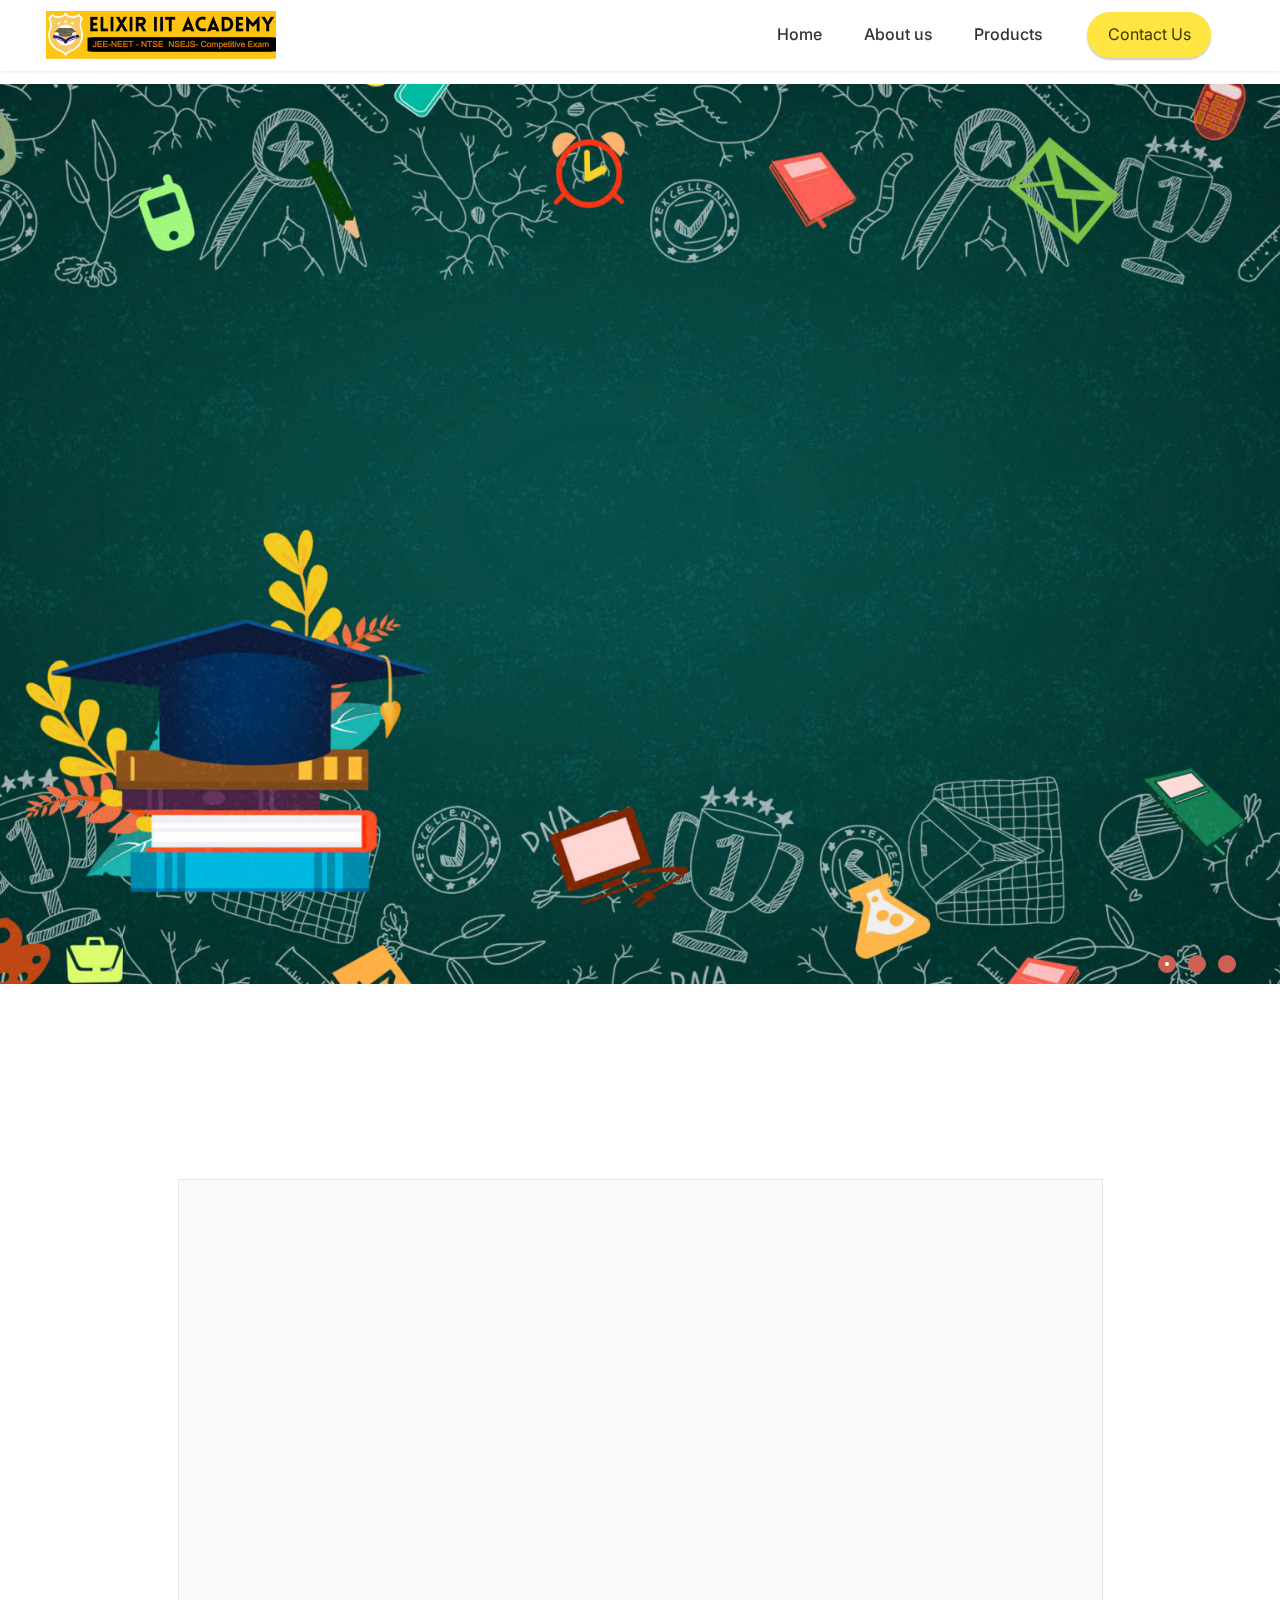
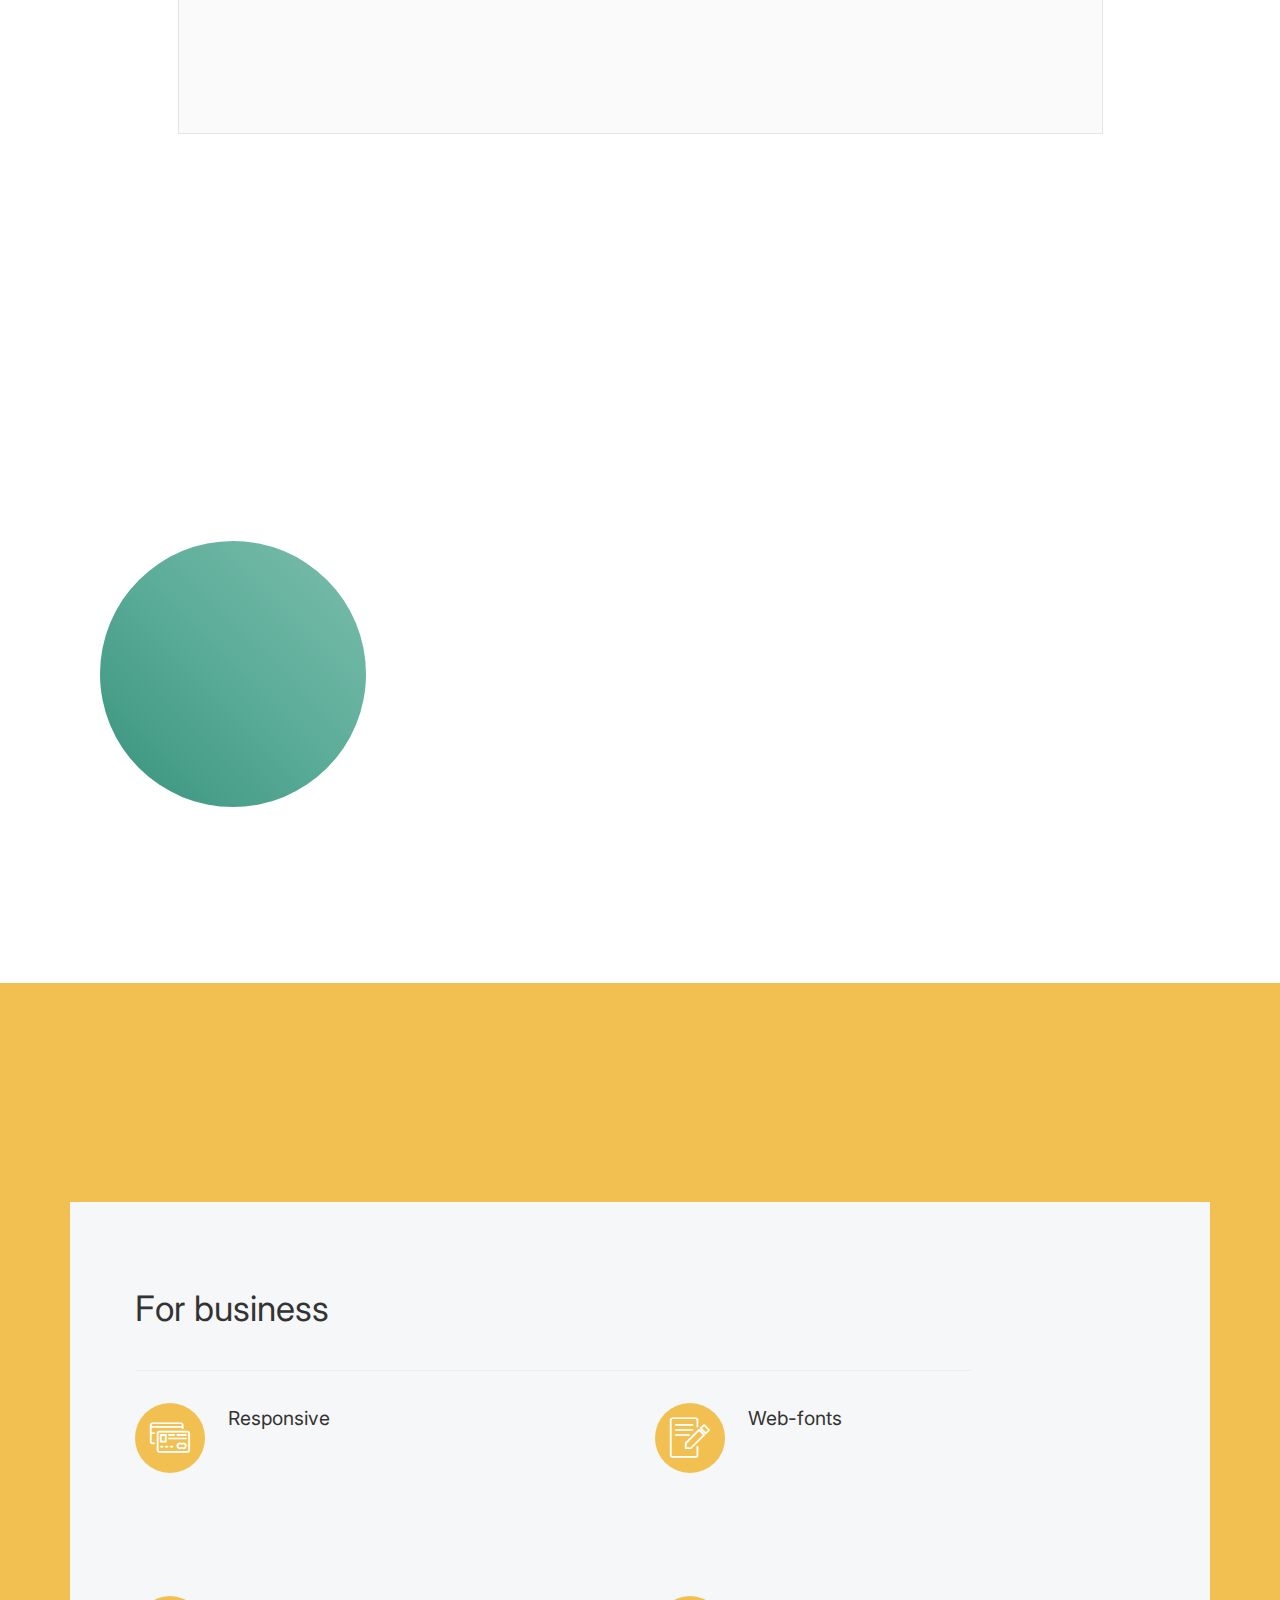
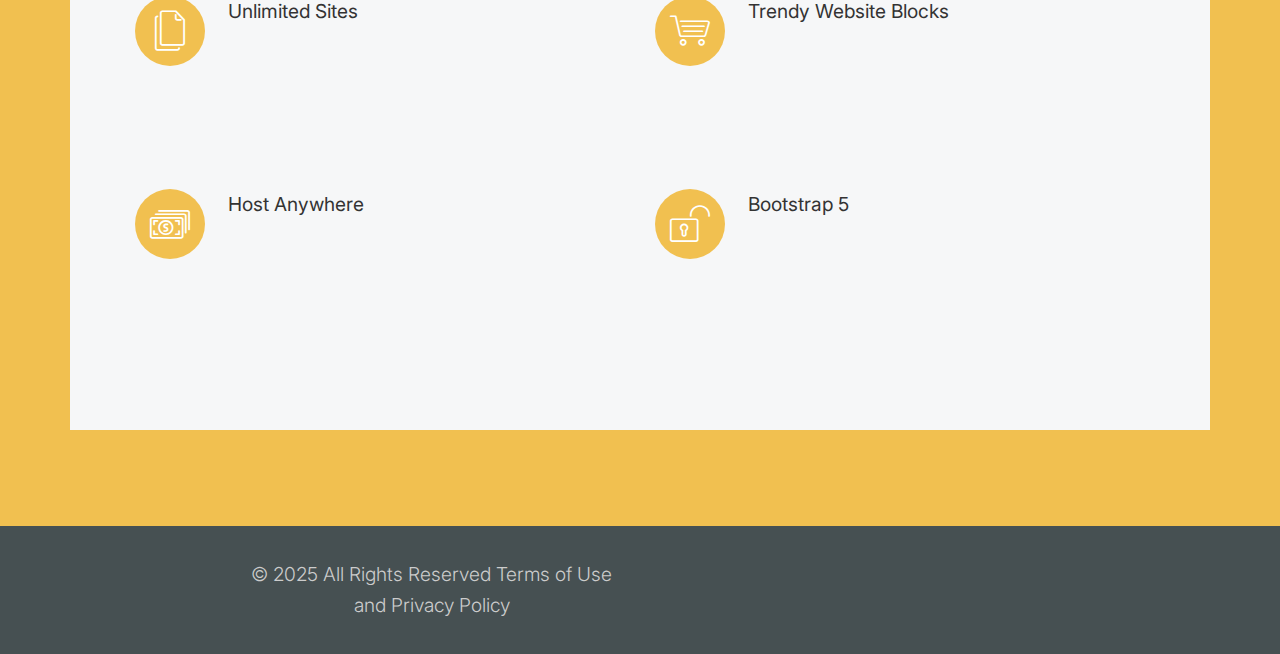
<file: index.html>
<!DOCTYPE html>
<html  >
<head>
  
  <meta charset="UTF-8">
  <meta http-equiv="X-UA-Compatible" content="IE=edge">
  
  <meta name="viewport" content="width=device-width, initial-scale=1, minimum-scale=1">
  <link rel="shortcut icon" href="assets/images/onlinelogomaker-111321-2354-4106-2000-transparent-450x94.png" type="image/x-icon">
  <meta name="description" content="">
  
  
  <title>Home</title>
  <link rel="stylesheet" href="assets/web/assets/mobirise-icons/mobirise-icons.css">
  <link rel="stylesheet" href="assets/tether/tether.min.css">
  <link rel="stylesheet" href="assets/bootstrap/css/bootstrap.min.css">
  <link rel="stylesheet" href="assets/bootstrap/css/bootstrap-grid.min.css">
  <link rel="stylesheet" href="assets/bootstrap/css/bootstrap-reboot.min.css">
  <link rel="stylesheet" href="assets/animatecss/animate.min.css">
  <link rel="stylesheet" href="assets/dropdown/css/style.css">
  <link rel="stylesheet" href="assets/formstyler/jquery.formstyler.css">
  <link rel="stylesheet" href="assets/formstyler/jquery.formstyler.theme.css">
  <link rel="stylesheet" href="assets/datepicker/jquery.datetimepicker.min.css">
  <link rel="stylesheet" href="assets/socicon/css/styles.css">
  <link rel="stylesheet" href="assets/theme/css/style.css">
  <link rel="stylesheet" href="assets/wowslider-init/style.css">
  <link rel="stylesheet" href="assets/recaptcha.css">
  <link rel="preload" href="https://fonts.googleapis.com/css?family=Inter:100,200,300,400,500,600,700,800,900&display=swap" as="style" onload="this.onload=null;this.rel='stylesheet'">
  <noscript><link rel="stylesheet" href="https://fonts.googleapis.com/css?family=Inter:100,200,300,400,500,600,700,800,900&display=swap"></noscript>
  <link rel="preload" as="style" href="assets/mobirise/css/mbr-additional.css"><link rel="stylesheet" href="assets/mobirise/css/mbr-additional.css" type="text/css">
  
  
  
  
<link rel="stylesheet" href="assets/wowslider-init/boundary/style.css">
</head>
<body>
  
  <section data-bs-version="5.1" class="menu menu2 cid-sMaMlLzcsB" once="menu" id="menu2-y">
    
    <nav class="navbar navbar-dropdown navbar-fixed-top navbar-expand-lg">
        <div class="container-fluid">
            <div class="navbar-brand">
                <span class="navbar-logo">
                    <a href="index.html#top">
                        <img src="assets/images/onlinelogomaker-111321-2354-4106-2000-transparent-450x94.png" alt="" style="height: 3rem;">
                    </a>
                </span>
                
            </div>
            <button class="navbar-toggler" type="button" data-toggle="collapse" data-bs-toggle="collapse" data-target="#navbarSupportedContent" data-bs-target="#navbarSupportedContent" aria-controls="navbarNavAltMarkup" aria-expanded="false" aria-label="Toggle navigation">
                <div class="hamburger">
                    <span></span>
                    <span></span>
                    <span></span>
                    <span></span>
                </div>
            </button>
            <div class="collapse navbar-collapse" id="navbarSupportedContent">
                <ul class="navbar-nav nav-dropdown" data-app-modern-menu="true"><li class="nav-item"><a class="nav-link link text-black text-primary display-4" href="index.html">Home</a></li><li class="nav-item"><a class="nav-link link text-black text-primary display-4" href="index.html">
                            About us</a></li>
                    <li class="nav-item"><a class="nav-link link text-black text-primary display-4" href="index.html">Products</a></li></ul>
                
                <div class="navbar-buttons mbr-section-btn"><a class="btn btn-primary display-4" href="index.html">Contact Us</a></div>
            </div>
        </div>
    </nav>
</section>

<section class="mbr-wowslider-container mbr-section mbr-section__container carousel slide mbr-wowslider-container--boundary mbr-section-nopadding" data-ride="carousel" data-keyboard="false" data-wrap="true" data-interval="false" id="wowslider-13" data-rv-view="2" style="background-color: rgb(255, 255, 255);">
    <div class="mbr-wowslider">
        <div class="ws_images">
            <ul>
                <li>
                    
                    <img src="assets/images/pngtreehand-drawn-school-supplies-graduation-1219921-1600x1080.jpg" alt="title 1" title="title 1"> text 1
                </li><li>
                    
                    <img src="assets/images/mbr-7-1600x1080.jpg" alt="Welcome to Elixir IIT Acdemy" title="Welcome to Elixir IIT Acdemy"> text 2
                </li><li>
                    
                    <img src="assets/images/mbr-1-1600x1080.jpg" alt="title 3" title="title 3"> text 3
                </li>
            </ul>
        </div>
        <div class="ws_bullets">
            <div>
                <a href="#" title="">
                    <span><img alt="slide1" src="assets/images/pngtreehand-drawn-school-supplies-graduation-1219921-85x48.png"></span>
                </a><a href="#" title="">
                    <span><img alt="slide1" src="assets/images/mbr-5-85x48.png"></span>
                </a><a href="#" title="">
                    <span><img alt="slide1" src="assets/images/mbr-1-85x48.png"></span>
                </a>
            </div>
        </div>
        <div class="ws_shadow"></div>
        <div class="mbr-wowslider-options">
            <div class="params" data-anim-type="blinds" data-theme="boundary" data-autoplay="true" data-paddingtop="1" data-paddingbottom="0" data-fullscreen="true" data-showbullets="true" data-timeout="2" data-duration="2" data-height="1080" data-width="1600" data-responsive="3" data-showcaptions="true" data-captionseffect="slide" data-hidecontrols="true"></div>
        </div>
</div></section>

<section class="form1 directm4_form1 cid-sPVMARnIG6" id="form1-18">

	

	

	<div class="container">
		<h3 class="mbr-section-title mbr-fonts-style align-center display-2">
			Send your suggestions
		</h3>
		
		
		
		<div class="row justify-content-center mt-5">
			
			<div class="col-lg-10 mbr-form form" data-form-type="formoid">
				<form action="https://mobirise.eu/" method="POST" class="mbr-form form-with-styler mx-auto" data-form-title="Form Name"><input type="hidden" name="email" data-form-email="true" value="XUx/Iv+uzOf4Vr/V3v5caBLJ0nGAR2r/p4DjWzv4tuI5r4+P2uvHk0QJPSG/1NvwL/cs4X6WWW+HIB2oI3IBrpxOHTTbUg34EK6/tfLiU58fUmuk8OR9dVHu0sE/IuSH.GzlkfYUMtyd6TMDMHjMNmBykFJu48Fpdrr/64gt/V8XOAL0T7orJrVi0zcJuoaMVK3pTf32Y+QRx7/MeKlaaXcxwrQJtqDmBc87UHN/WjfdvZrPe4Bkbs4MGT1Kh1zXj">
					<div class="row justify-content-center">
						<div class="col-md-8">
							<p class="mbr-text mbr-fonts-style align-center mb-4 display-4">
								Lorem ipsum dolor sit amet, consectetur adipisicing elit. Laborum, veniam?
							</p>
							<div class="form-row">
								<div hidden="hidden" data-form-alert="" class="alert alert-success col-12">Thanks for
									filling
									out the form!</div>
								<div hidden="hidden" data-form-alert-danger="" class="alert alert-danger col-12">
									Oops...! some
									problem!</div>
							</div>
							<div class="dragArea form-row">
								<div class="col-lg-12 form-group" data-for="name">
									<input type="text" name="name" placeholder="Name*" data-form-field="name" class="form-control display-4" value="" id="name-form1-18">
								</div>
								<div class="col-lg-12 form-group" data-for="email">
									<input type="email" name="email" placeholder="Email*" data-form-field="email" class="form-control display-4" value="" id="email-form1-18">
								</div>
								<div data-for="phone" class="col-lg-12 form-group">
									<input type="tel" name="phone" placeholder="Phone" data-form-field="phone" class="form-control display-4" pattern="*" value="" id="phone-form1-18">
								</div>
								<div class="col-12 form-group" data-for="textarea">
									<textarea name="textarea" placeholder="Message" data-form-field="textarea" class="form-control display-4" id="textarea-form1-18"></textarea>
								</div>
								<div class="col-auto mbr-section-btn align-center">
									<button type="submit" class="btn btn-md btn-primary display-4">Send Message</button>
								</div>
							</div>
						</div>
					</div>
				</form>
			</div>
		</div>
	</div>
</section>

<section class="features11 directm4_features11 cid-sOI6fefYAE" id="features11-14">

	

	

	<div class="align-center container">
		<h1 class="mbr-section-title mbr-fonts-style mbr-black align-center mb-5 display-2">Features</h1>
		<div class="row">
			<div class="col-12 col-lg-6">
				<div class="img-wrap mb-5">
					<img src="assets/images/mbr-495x330.jpg" alt="">
					<div class="round-block">
						<div class="wrapper">
							<p class="mbr-text mbr-fonts-style mbr-black align-left display-5">
								For<br> <strong>500000</strong><br> users</p>
						</div>
					</div>
				</div>

			</div>
			<div class="col-12 col-lg-6">

				<h2 class="mbr-section-subtitle mbr-fonts-style mb-3 mbr-black align-left display-7">
					Our advantages
				</h2>
				
				<ul class="list mbr-fonts-style text-left display-4">
					<li>Bootstrap 4 has been noted as one of the most reliable and proven frameworks and Mobirise has
						been equipped to develop websites using this framework.</li>
					<li>Google has a highly exhaustive list of fonts compiled into its web font platform and Mobirise
						makes it easy for you to use them on your website easily and freely.</li>
					<li>Mobirise gives you the freedom to develop as many websites as you like given the fact that it is
						a desktop app.</li>
				</ul>
				<div class="buttons-wrap d-flex align-left align-self-center">
					<div class="mbr-section-btn">
						<a class="btn btn-md btn-primary display-4" href="#">Get
							free Trial</a>
					</div>
				</div>
			</div>
		</div>
	</div>
</section>

<section class="features7 directm4_features7 cid-sOI7ZL9K4p" id="features7-16">
	<!-- Block parameters controls (Blue "Gear" panel) -->
	

	

	<div class="container">
		<div class="row">
			<div class="title col-12 mb-5">
				<h4 class="mbr-section-title mbr-fonts-style align-center display-2">
					Our <strong>Courses</strong></h4>
				
				
				
			</div>
			<div class="cards-wrap row">
				<div class="col-12 col-lg-10 mb-4">
					<h6 class="features-title mbr-fonts-style display-5">
						For business
					</h6>
				</div>
				<div class="card col-12 col-md-6">
					<div class="card-img">
						<span href="#" class="mbri-credit-card mbr-iconfont"></span>
					</div>
					<div class="card-wrapper">
						<div class="top-line">
							<h6 class="card-title mbr-fonts-style display-7">
								Responsive
							</h6>
						</div>
						<div class="bottom-line">
							<p class="mbr-text mbr-fonts-style display-4">
								Lorem ipsum dolor sit amet, consectetur adipisicing elit. Illo error voluptatibus
								possimus
								nobis quos minima pariatur aperiam, sunt commodi incidunt nam iusto ipsa distinctio
								ipsam!
							</p>
						</div>
					</div>
				</div>
				<div class="card col-12 col-md-6">
					<div class="card-img">
						<span href="#" class="mbri-edit mbr-iconfont"></span>
					</div>
					<div class="card-wrapper">
						<div class="top-line">
							<h6 class="card-title mbr-fonts-style display-7">
								Web-fonts
							</h6>
						</div>
						<div class="bottom-line">
							<p class="mbr-text mbr-fonts-style display-4">
								Lorem ipsum dolor sit amet, consectetur adipisicing elit. Illo error voluptatibus
								possimus
								nobis quos minima pariatur aperiam, sunt commodi incidunt nam iusto ipsa distinctio
								ipsam!
							</p>
						</div>
					</div>
				</div>
				<div class="card col-12 col-md-6">
					<div class="card-img">
						<span href="#" class="mbri-pages mbr-iconfont"></span>
					</div>
					<div class="card-wrapper">
						<div class="top-line">
							<h6 class="card-title mbr-fonts-style display-7">
								Unlimited Sites
							</h6>
						</div>
						<div class="bottom-line">
							<p class="mbr-text mbr-fonts-style display-4">
								Lorem ipsum dolor sit amet, consectetur adipisicing elit. Illo error voluptatibus
								possimus
								nobis quos minima pariatur aperiam, sunt commodi incidunt nam iusto ipsa distinctio
								ipsam!
							</p>
						</div>
					</div>
				</div>
				<div class="card col-12 col-md-6">
					<div class="card-img">
						<span href="#" class="mbri-shopping-cart mbr-iconfont"></span>
					</div>
					<div class="card-wrapper">
						<div class="top-line">
							<h6 class="card-title mbr-fonts-style display-7">
								Trendy Website Blocks
							</h6>
						</div>
						<div class="bottom-line">
							<p class="mbr-text mbr-fonts-style display-4">
								Lorem ipsum dolor sit amet, consectetur adipisicing elit. Illo error voluptatibus
								possimus
								nobis quos minima pariatur aperiam, sunt commodi incidunt nam iusto ipsa distinctio
								ipsam!
							</p>
						</div>
					</div>
				</div>
				<div class="card col-12 col-md-6">
					<div class="card-img">
						<span href="#" class="mbri-cash mbr-iconfont"></span>
					</div>
					<div class="card-wrapper">
						<div class="top-line">
							<h6 class="card-title mbr-fonts-style display-7">
								Host Anywhere
							</h6>
						</div>
						<div class="bottom-line">
							<p class="mbr-text mbr-fonts-style display-4">
								Lorem ipsum dolor sit amet, consectetur adipisicing elit. Illo error voluptatibus
								possimus
								nobis quos minima pariatur aperiam, sunt commodi incidunt nam iusto ipsa distinctio
								ipsam!
							</p>
						</div>
					</div>
				</div>
				<div class="card col-12 col-md-6">
					<div class="card-img">
						<span href="#" class="mbri-unlock mbr-iconfont"></span>
					</div>
					<div class="card-wrapper">
						<div class="top-line">
							<h6 class="card-title mbr-fonts-style display-7">
								Bootstrap 5
							</h6>
						</div>
						<div class="bottom-line">
							<p class="mbr-text mbr-fonts-style display-4">
								Lorem ipsum dolor sit amet, consectetur adipisicing elit. Illo error voluptatibus
								possimus
								nobis quos minima pariatur aperiam, sunt commodi incidunt nam iusto ipsa distinctio
								ipsam!
							</p>
						</div>
					</div>
				</div>
				
				
				
				
				
				
			</div>

		</div>
	</div>
</section>

<section class="cid-sMaGALbDbw" id="footer2-o">

    

    

    <div class="container-fluid">
        <div class="row align-center justify-content-center align-items-center">
            
            <div class="col-sm-12 col-lg-4 mbr-text mbr-fonts-style mbr-light display-7">
                © 2025 All Rights Reserved Terms of Use and Privacy Policy
            </div>
            <div class="social-media col-sm-12 col-lg-4">
                <ul>
                    <li>
                      <a class="icon-transition" href="#">
                        <span class="mbr-iconfont socicon-facebook socicon"></span>
                      </a>
                    </li>
                    <li>
                      <a class="icon-transition" href="#">
                        <span class="mbr-iconfont socicon-twitter socicon"></span>
                      </a>
                    </li>
                    <li>
                      <a class="icon-transition" href="#">
                        <span class="mbr-iconfont socicon-linkedin socicon"></span>
                      </a>
                    </li>
                    <li>
                      <a class="icon-transition" href="#">
                        <span class="mbr-iconfont socicon-youtube socicon"></span>
                      </a>
                    </li>
                    <li>
                      <a class="icon-transition" href="#">
                        <span class="mbr-iconfont socicon-rss socicon" style=""></span>
                      </a>
                    </li>
                </ul>
            </div>
        </div>
    </div>
</section>


<script src="assets/web/assets/jquery/jquery.min.js"></script>
  <script src="assets/popper/popper.min.js"></script>
  <script src="assets/tether/tether.min.js"></script>
  <script src="assets/bootstrap/js/bootstrap.min.js"></script>
  <script src="assets/smoothscroll/smooth-scroll.js"></script>
  <script src="assets/viewportchecker/jquery.viewportchecker.js"></script>
  <script src="assets/dropdown/js/nav-dropdown.js"></script>
  <script src="assets/dropdown/js/navbar-dropdown.js"></script>
  <script src="assets/touchswipe/jquery.touch-swipe.min.js"></script>
  <script src="assets/wowslider-plugin/wowslider.js"></script>
  <script src="assets/formstyler/jquery.formstyler.js"></script>
  <script src="assets/formstyler/jquery.formstyler.min.js"></script>
  <script src="assets/datepicker/jquery.datetimepicker.full.js"></script>
  <script src="assets/theme/js/script.js"></script>
  <script src="assets/wowslider-init/script.js"></script>
  <script src="assets/formoid.min.js"></script>
  
  
  
 <div id="scrollToTop" class="scrollToTop mbr-arrow-up"><a style="text-align: center;"><i class="mbr-arrow-up-icon mbr-arrow-up-icon-cm cm-icon cm-icon-smallarrow-up"></i></a></div>
    <input name="animation" type="hidden">
  <script async src="assets/wowslider-effect/blinds/script.js"></script>
</body>
</html>
</file>
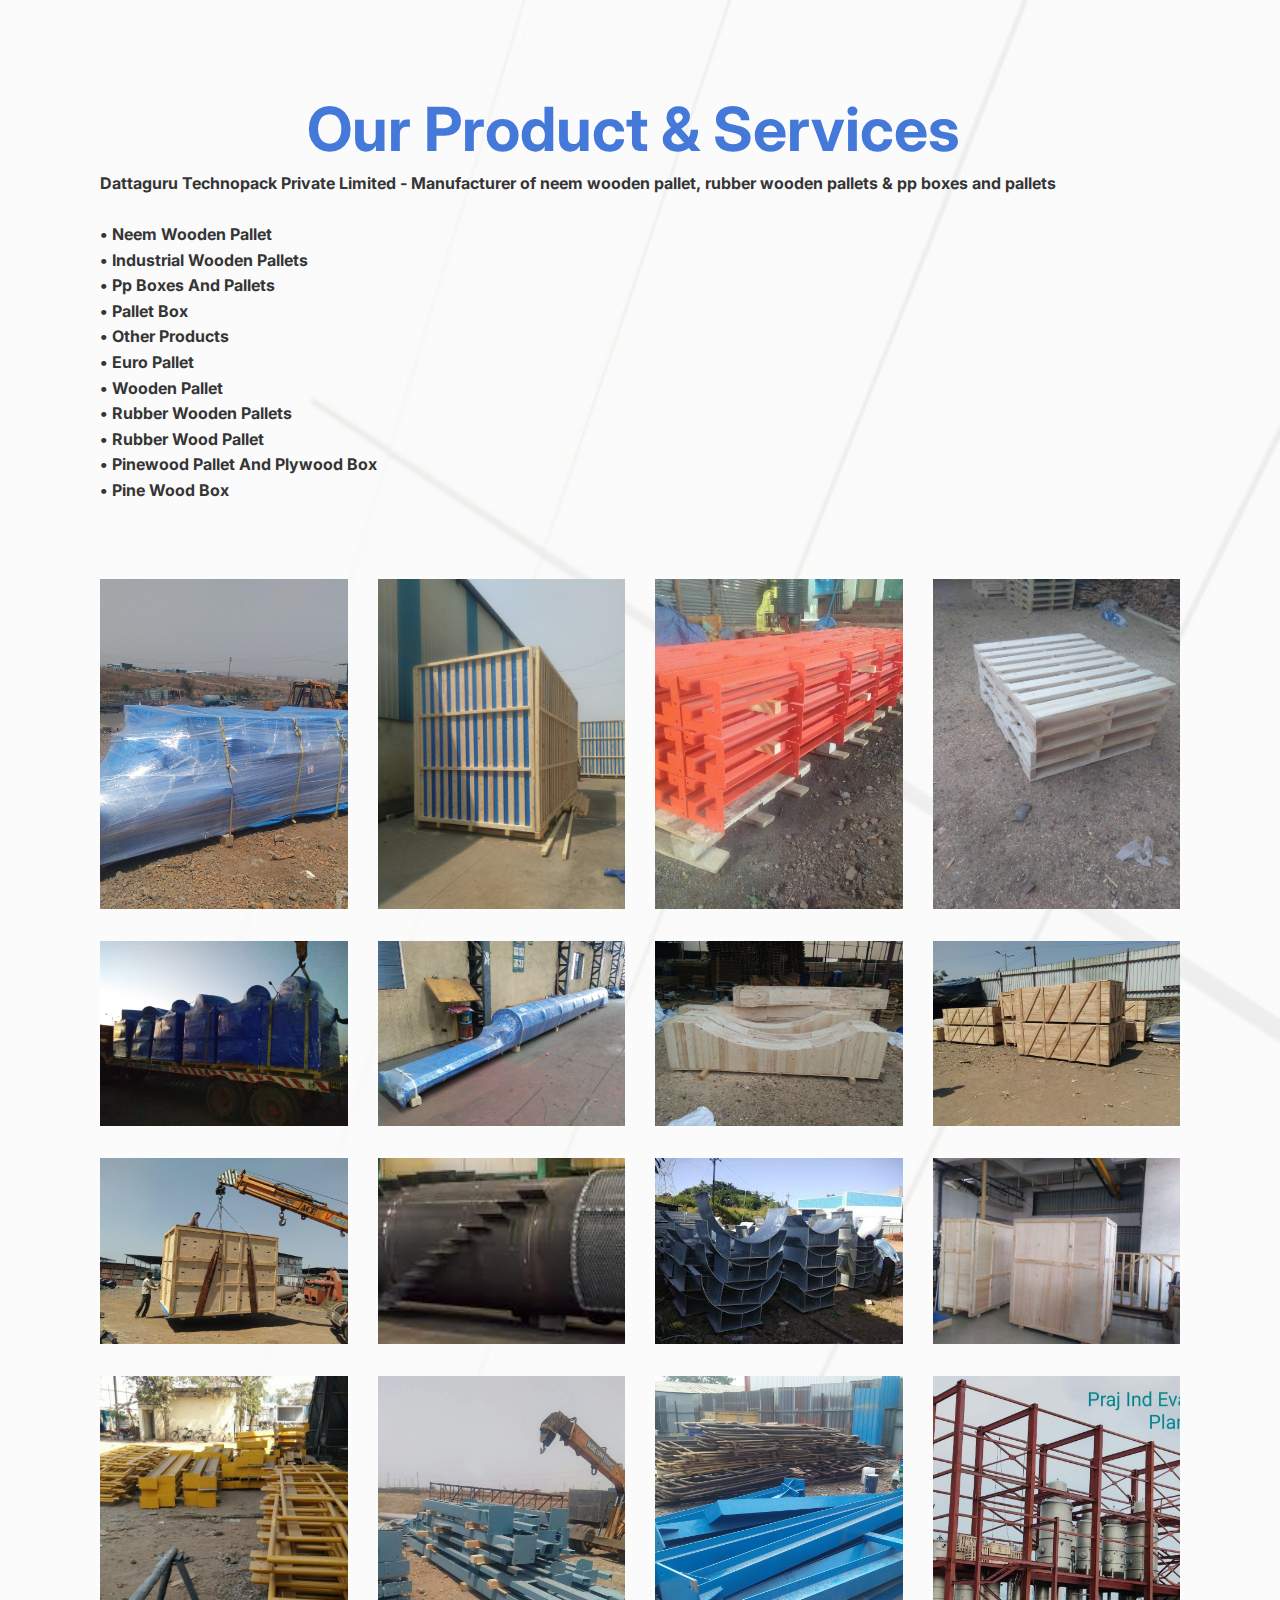
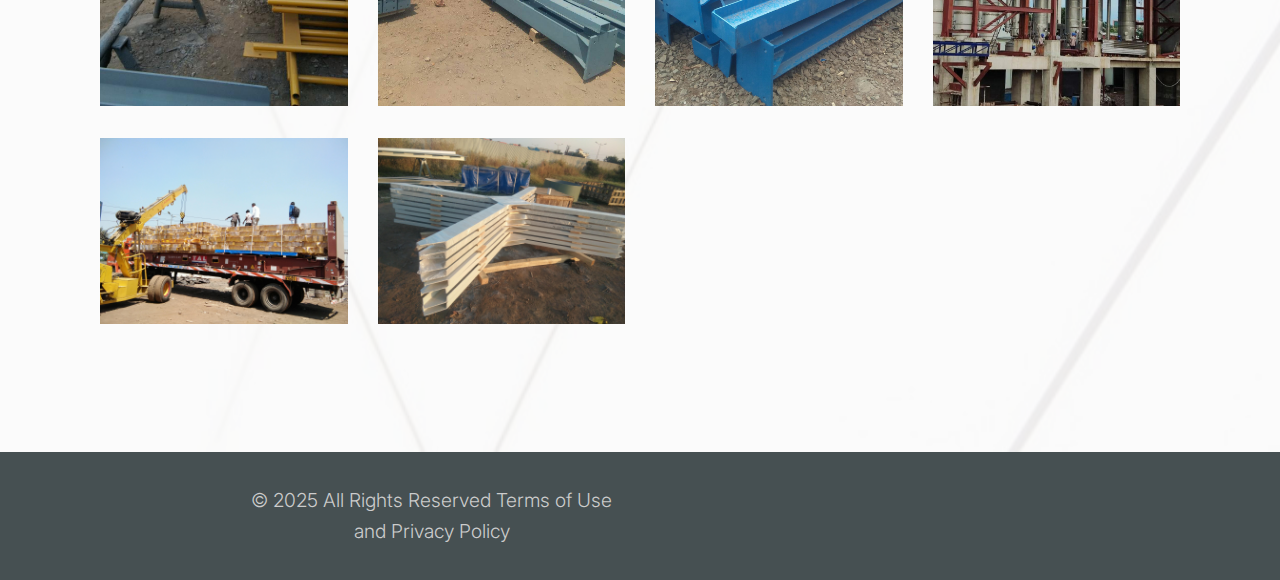
<file: page1.html>
<!DOCTYPE html>
<html  >
<head>
  
  <meta charset="UTF-8">
  <meta http-equiv="X-UA-Compatible" content="IE=edge">
  
  <meta name="viewport" content="width=device-width, initial-scale=1, minimum-scale=1">
  <link rel="shortcut icon" href="assets/images/onlinelogomaker-111321-2354-4106-2000-transparent-450x94.png" type="image/x-icon">
  <meta name="description" content="">
  
  
  <title>Products</title>
  <link rel="stylesheet" href="assets/web/assets/mobirise-icons2/mobirise2.css">
  <link rel="stylesheet" href="assets/tether/tether.min.css">
  <link rel="stylesheet" href="assets/bootstrap/css/bootstrap.min.css">
  <link rel="stylesheet" href="assets/bootstrap/css/bootstrap-grid.min.css">
  <link rel="stylesheet" href="assets/bootstrap/css/bootstrap-reboot.min.css">
  <link rel="stylesheet" href="assets/animatecss/animate.min.css">
  <link rel="stylesheet" href="assets/socicon/css/styles.css">
  <link rel="stylesheet" href="assets/theme/css/style.css">
  <link rel="preload" href="https://fonts.googleapis.com/css?family=Inter:100,200,300,400,500,600,700,800,900&display=swap" as="style" onload="this.onload=null;this.rel='stylesheet'">
  <noscript><link rel="stylesheet" href="https://fonts.googleapis.com/css?family=Inter:100,200,300,400,500,600,700,800,900&display=swap"></noscript>
  <link rel="preload" as="style" href="assets/mobirise/css/mbr-additional.css"><link rel="stylesheet" href="assets/mobirise/css/mbr-additional.css" type="text/css">
  
  
  
  

</head>
<body>
  
  <section data-bs-version="5.1" class="gallery5 mbr-gallery cid-sILewWT2Lz" id="gallery5-b">
    

    <div class="mbr-overlay" style="opacity: 0.8; background-color: rgb(250, 250, 250);">
    </div>

    <div class="container">
        <div class="mbr-section-head">
            <h3 class="mbr-section-title mbr-fonts-style align-center m-0 display-2"><strong>Our Product &amp; Services&nbsp;</strong></h3>
            <h4 class="mbr-section-subtitle mbr-fonts-style align-center mb-0 mt-2 display-4"><strong>Dattaguru Technopack Private Limited - Manufacturer of neem wooden pallet, rubber wooden pallets &amp; pp boxes and pallets<br></strong><br>
<div><strong>•	Neem Wooden Pallet
</strong></div><div><strong>•	Industrial Wooden Pallets
</strong></div><div><strong>•	Pp Boxes And Pallets
</strong></div><div><strong>•	Pallet Box
</strong></div><div><strong>•	Other Products
</strong></div><div><strong>•	Euro Pallet
</strong></div><div><strong>•	Wooden Pallet
</strong></div><div><strong>•	Rubber Wooden Pallets
</strong></div><div><strong>•	Rubber Wood Pallet
</strong></div><div><strong>•	Pinewood Pallet And Plywood Box
</strong></div><div><strong>•	Pine Wood Box
</strong></div><div><strong><br></strong></div><div><br></div></h4>
        </div>
        <div class="row mbr-gallery mt-4">
            <div class="col-12 col-md-6 col-lg-3 item gallery-image">
                <div class="item-wrapper" data-toggle="modal" data-bs-toggle="modal" data-target="#sPVNhtafNI-modal" data-bs-target="#sPVNhtafNI-modal">
                    <img class="w-100" src="assets/images/img61.jpg" alt="" data-slide-to="0" data-bs-slide-to="0" data-target="#lb-sPVNhtafNI" data-bs-target="#lb-sPVNhtafNI">
                    <div class="icon-wrapper">
                        <span class="mobi-mbri mobi-mbri-search mbr-iconfont mbr-iconfont-btn"></span>
                    </div>
                </div>
                
            </div>
            <div class="col-12 col-md-6 col-lg-3 item gallery-image">
                <div class="item-wrapper" data-toggle="modal" data-bs-toggle="modal" data-target="#sPVNhtafNI-modal" data-bs-target="#sPVNhtafNI-modal">
                    <img class="w-100" src="assets/images/2.jpg" alt="" data-slide-to="1" data-bs-slide-to="1" data-target="#lb-sPVNhtafNI" data-bs-target="#lb-sPVNhtafNI">
                    <div class="icon-wrapper">
                        <span class="mobi-mbri mobi-mbri-search mbr-iconfont mbr-iconfont-btn"></span>
                    </div>
                </div>
                
            </div>
            <div class="col-12 col-md-6 col-lg-3 item gallery-image">
                <div class="item-wrapper" data-toggle="modal" data-bs-toggle="modal" data-target="#sPVNhtafNI-modal" data-bs-target="#sPVNhtafNI-modal">
                    <img class="w-100" src="assets/images/3.jpg" alt="" data-slide-to="2" data-bs-slide-to="2" data-target="#lb-sPVNhtafNI" data-bs-target="#lb-sPVNhtafNI">
                    <div class="icon-wrapper">
                        <span class="mobi-mbri mobi-mbri-search mbr-iconfont mbr-iconfont-btn"></span>
                    </div>
                </div>
                
            </div>
            <div class="col-12 col-md-6 col-lg-3 item gallery-image">
                <div class="item-wrapper" data-toggle="modal" data-bs-toggle="modal" data-target="#sPVNhtafNI-modal" data-bs-target="#sPVNhtafNI-modal">
                    <img class="w-100" src="assets/images/4.jpg" alt="" data-slide-to="3" data-bs-slide-to="3" data-target="#lb-sPVNhtafNI" data-bs-target="#lb-sPVNhtafNI">
                    <div class="icon-wrapper">
                        <span class="mobi-mbri mobi-mbri-search mbr-iconfont mbr-iconfont-btn"></span>
                    </div>
                </div>
                
            </div><div class="col-12 col-md-6 col-lg-3 item gallery-image">
                <div class="item-wrapper" data-toggle="modal" data-bs-toggle="modal" data-target="#sPVNhtafNI-modal" data-bs-target="#sPVNhtafNI-modal">
                    <img class="w-100" src="assets/images/img77.jpg" alt="" data-slide-to="4" data-bs-slide-to="4" data-target="#lb-sPVNhtafNI" data-bs-target="#lb-sPVNhtafNI">
                    <div class="icon-wrapper">
                        <span class="mobi-mbri mobi-mbri-search mbr-iconfont mbr-iconfont-btn"></span>
                    </div>
                </div>
                
            </div><div class="col-12 col-md-6 col-lg-3 item gallery-image">
                <div class="item-wrapper" data-toggle="modal" data-bs-toggle="modal" data-target="#sPVNhtafNI-modal" data-bs-target="#sPVNhtafNI-modal">
                    <img class="w-100" src="assets/images/img81.jpg" alt="" data-slide-to="5" data-bs-slide-to="5" data-target="#lb-sPVNhtafNI" data-bs-target="#lb-sPVNhtafNI">
                    <div class="icon-wrapper">
                        <span class="mobi-mbri mobi-mbri-search mbr-iconfont mbr-iconfont-btn"></span>
                    </div>
                </div>
                
            </div><div class="col-12 col-md-6 col-lg-3 item gallery-image">
                <div class="item-wrapper" data-toggle="modal" data-bs-toggle="modal" data-target="#sPVNhtafNI-modal" data-bs-target="#sPVNhtafNI-modal">
                    <img class="w-100" src="assets/images/7.jpg" alt="" data-slide-to="6" data-bs-slide-to="6" data-target="#lb-sPVNhtafNI" data-bs-target="#lb-sPVNhtafNI">
                    <div class="icon-wrapper">
                        <span class="mobi-mbri mobi-mbri-search mbr-iconfont mbr-iconfont-btn"></span>
                    </div>
                </div>
                
            </div><div class="col-12 col-md-6 col-lg-3 item gallery-image">
                <div class="item-wrapper" data-toggle="modal" data-bs-toggle="modal" data-target="#sPVNhtafNI-modal" data-bs-target="#sPVNhtafNI-modal">
                    <img class="w-100" src="assets/images/8.jpg" alt="" data-slide-to="7" data-bs-slide-to="7" data-target="#lb-sPVNhtafNI" data-bs-target="#lb-sPVNhtafNI">
                    <div class="icon-wrapper">
                        <span class="mobi-mbri mobi-mbri-search mbr-iconfont mbr-iconfont-btn"></span>
                    </div>
                </div>
                
            </div><div class="col-12 col-md-6 col-lg-3 item gallery-image">
                <div class="item-wrapper" data-toggle="modal" data-bs-toggle="modal" data-target="#sPVNhtafNI-modal" data-bs-target="#sPVNhtafNI-modal">
                    <img class="w-100" src="assets/images/img93.jpg" alt="" data-slide-to="8" data-bs-slide-to="8" data-target="#lb-sPVNhtafNI" data-bs-target="#lb-sPVNhtafNI">
                    <div class="icon-wrapper">
                        <span class="mobi-mbri mobi-mbri-search mbr-iconfont mbr-iconfont-btn"></span>
                    </div>
                </div>
                
            </div><div class="col-12 col-md-6 col-lg-3 item gallery-image">
                <div class="item-wrapper" data-toggle="modal" data-bs-toggle="modal" data-target="#sPVNhtafNI-modal" data-bs-target="#sPVNhtafNI-modal">
                    <img class="w-100" src="assets/images/10.jpg" alt="" data-slide-to="9" data-bs-slide-to="9" data-target="#lb-sPVNhtafNI" data-bs-target="#lb-sPVNhtafNI">
                    <div class="icon-wrapper">
                        <span class="mobi-mbri mobi-mbri-search mbr-iconfont mbr-iconfont-btn"></span>
                    </div>
                </div>
                
            </div><div class="col-12 col-md-6 col-lg-3 item gallery-image">
                <div class="item-wrapper" data-toggle="modal" data-bs-toggle="modal" data-target="#sPVNhtafNI-modal" data-bs-target="#sPVNhtafNI-modal">
                    <img class="w-100" src="assets/images/11.jpg" alt="" data-slide-to="10" data-bs-slide-to="10" data-target="#lb-sPVNhtafNI" data-bs-target="#lb-sPVNhtafNI">
                    <div class="icon-wrapper">
                        <span class="mobi-mbri mobi-mbri-search mbr-iconfont mbr-iconfont-btn"></span>
                    </div>
                </div>
                
            </div><div class="col-12 col-md-6 col-lg-3 item gallery-image">
                <div class="item-wrapper" data-toggle="modal" data-bs-toggle="modal" data-target="#sPVNhtafNI-modal" data-bs-target="#sPVNhtafNI-modal">
                    <img class="w-100" src="assets/images/img105.jpg" alt="" data-slide-to="11" data-bs-slide-to="11" data-target="#lb-sPVNhtafNI" data-bs-target="#lb-sPVNhtafNI">
                    <div class="icon-wrapper">
                        <span class="mobi-mbri mobi-mbri-search mbr-iconfont mbr-iconfont-btn"></span>
                    </div>
                </div>
                
            </div><div class="col-12 col-md-6 col-lg-3 item gallery-image">
                <div class="item-wrapper" data-toggle="modal" data-bs-toggle="modal" data-target="#sPVNhtafNI-modal" data-bs-target="#sPVNhtafNI-modal">
                    <img class="w-100" src="assets/images/13.jpg" alt="" data-slide-to="12" data-bs-slide-to="12" data-target="#lb-sPVNhtafNI" data-bs-target="#lb-sPVNhtafNI">
                    <div class="icon-wrapper">
                        <span class="mobi-mbri mobi-mbri-search mbr-iconfont mbr-iconfont-btn"></span>
                    </div>
                </div>
                
            </div><div class="col-12 col-md-6 col-lg-3 item gallery-image">
                <div class="item-wrapper" data-toggle="modal" data-bs-toggle="modal" data-target="#sPVNhtafNI-modal" data-bs-target="#sPVNhtafNI-modal">
                    <img class="w-100" src="assets/images/14.jpg" alt="" data-slide-to="13" data-bs-slide-to="13" data-target="#lb-sPVNhtafNI" data-bs-target="#lb-sPVNhtafNI">
                    <div class="icon-wrapper">
                        <span class="mobi-mbri mobi-mbri-search mbr-iconfont mbr-iconfont-btn"></span>
                    </div>
                </div>
                
            </div><div class="col-12 col-md-6 col-lg-3 item gallery-image">
                <div class="item-wrapper" data-toggle="modal" data-bs-toggle="modal" data-target="#sPVNhtafNI-modal" data-bs-target="#sPVNhtafNI-modal">
                    <img class="w-100" src="assets/images/img127.jpg" alt="" data-slide-to="14" data-bs-slide-to="14" data-target="#lb-sPVNhtafNI" data-bs-target="#lb-sPVNhtafNI">
                    <div class="icon-wrapper">
                        <span class="mobi-mbri mobi-mbri-search mbr-iconfont mbr-iconfont-btn"></span>
                    </div>
                </div>
                
            </div><div class="col-12 col-md-6 col-lg-3 item gallery-image">
                <div class="item-wrapper" data-toggle="modal" data-bs-toggle="modal" data-target="#sPVNhtafNI-modal" data-bs-target="#sPVNhtafNI-modal">
                    <img class="w-100" src="assets/images/16.jpg" alt="" data-slide-to="15" data-bs-slide-to="15" data-target="#lb-sPVNhtafNI" data-bs-target="#lb-sPVNhtafNI">
                    <div class="icon-wrapper">
                        <span class="mobi-mbri mobi-mbri-search mbr-iconfont mbr-iconfont-btn"></span>
                    </div>
                </div>
                
            </div><div class="col-12 col-md-6 col-lg-3 item gallery-image">
                <div class="item-wrapper" data-toggle="modal" data-bs-toggle="modal" data-target="#sPVNhtafNI-modal" data-bs-target="#sPVNhtafNI-modal">
                    <img class="w-100" src="assets/images/17.jpg" alt="" data-slide-to="16" data-bs-slide-to="16" data-target="#lb-sPVNhtafNI" data-bs-target="#lb-sPVNhtafNI">
                    <div class="icon-wrapper">
                        <span class="mobi-mbri mobi-mbri-search mbr-iconfont mbr-iconfont-btn"></span>
                    </div>
                </div>
                
            </div><div class="col-12 col-md-6 col-lg-3 item gallery-image">
                <div class="item-wrapper" data-toggle="modal" data-bs-toggle="modal" data-target="#sPVNhtafNI-modal" data-bs-target="#sPVNhtafNI-modal">
                    <img class="w-100" src="assets/images/18.jpg" alt="" data-slide-to="17" data-bs-slide-to="17" data-target="#lb-sPVNhtafNI" data-bs-target="#lb-sPVNhtafNI">
                    <div class="icon-wrapper">
                        <span class="mobi-mbri mobi-mbri-search mbr-iconfont mbr-iconfont-btn"></span>
                    </div>
                </div>
                
            </div>
        </div>

        <div class="modal mbr-slider" tabindex="-1" role="dialog" aria-hidden="true" id="sPVNhtafNI-modal">
            <div class="modal-dialog" role="document">
                <div class="modal-content">
                    <div class="modal-body">
                        <div class="carousel slide" id="lb-sPVNhtafNI" data-interval="5000" data-bs-interval="5000">
                            <div class="carousel-inner">
                                <div class="carousel-item active">
                                    <img class="d-block w-100" src="assets/images/img61.jpg" alt="">
                                </div>
                                <div class="carousel-item">
                                    <img class="d-block w-100" src="assets/images/2.jpg" alt="">
                                </div>
                                <div class="carousel-item">
                                    <img class="d-block w-100" src="assets/images/3.jpg" alt="">
                                </div>
                                <div class="carousel-item">
                                    <img class="d-block w-100" src="assets/images/4.jpg" alt="">
                                </div><div class="carousel-item">
                                    <img class="d-block w-100" src="assets/images/img77.jpg" alt="">
                                </div><div class="carousel-item">
                                    <img class="d-block w-100" src="assets/images/img81.jpg" alt="">
                                </div><div class="carousel-item">
                                    <img class="d-block w-100" src="assets/images/7.jpg" alt="">
                                </div><div class="carousel-item">
                                    <img class="d-block w-100" src="assets/images/8.jpg" alt="">
                                </div><div class="carousel-item">
                                    <img class="d-block w-100" src="assets/images/img93.jpg" alt="">
                                </div><div class="carousel-item">
                                    <img class="d-block w-100" src="assets/images/10.jpg" alt="">
                                </div><div class="carousel-item">
                                    <img class="d-block w-100" src="assets/images/11.jpg" alt="">
                                </div><div class="carousel-item">
                                    <img class="d-block w-100" src="assets/images/img105.jpg" alt="">
                                </div><div class="carousel-item">
                                    <img class="d-block w-100" src="assets/images/13.jpg" alt="">
                                </div><div class="carousel-item">
                                    <img class="d-block w-100" src="assets/images/14.jpg" alt="">
                                </div><div class="carousel-item">
                                    <img class="d-block w-100" src="assets/images/img127.jpg" alt="">
                                </div><div class="carousel-item">
                                    <img class="d-block w-100" src="assets/images/16.jpg" alt="">
                                </div><div class="carousel-item">
                                    <img class="d-block w-100" src="assets/images/17.jpg" alt="">
                                </div><div class="carousel-item">
                                    <img class="d-block w-100" src="assets/images/18.jpg" alt="">
                                </div>
                            </div>
                            <ol class="carousel-indicators">
                                <li data-slide-to="0" data-bs-slide-to="0" class="active" data-target="#lb-sPVNhtafNI" data-bs-target="#lb-sPVNhtafNI"></li>
                                <li data-slide-to="1" data-bs-slide-to="1" data-target="#lb-sPVNhtafNI" data-bs-target="#lb-sPVNhtafNI"></li>
                                <li data-slide-to="2" data-bs-slide-to="2" data-target="#lb-sPVNhtafNI" data-bs-target="#lb-sPVNhtafNI"></li>
                                <li data-slide-to="3" data-bs-slide-to="3" data-target="#lb-sPVNhtafNI" data-bs-target="#lb-sPVNhtafNI"></li><li data-slide-to="4" data-bs-slide-to="4" data-target="#lb-sPVNhtafNI" data-bs-target="#lb-sPVNhtafNI"></li><li data-slide-to="5" data-bs-slide-to="5" data-target="#lb-sPVNhtafNI" data-bs-target="#lb-sPVNhtafNI"></li><li data-slide-to="6" data-bs-slide-to="6" data-target="#lb-sPVNhtafNI" data-bs-target="#lb-sPVNhtafNI"></li><li data-slide-to="7" data-bs-slide-to="7" data-target="#lb-sPVNhtafNI" data-bs-target="#lb-sPVNhtafNI"></li><li data-slide-to="8" data-bs-slide-to="8" data-target="#lb-sPVNhtafNI" data-bs-target="#lb-sPVNhtafNI"></li><li data-slide-to="9" data-bs-slide-to="9" data-target="#lb-sPVNhtafNI" data-bs-target="#lb-sPVNhtafNI"></li><li data-slide-to="10" data-bs-slide-to="10" data-target="#lb-sPVNhtafNI" data-bs-target="#lb-sPVNhtafNI"></li><li data-slide-to="11" data-bs-slide-to="11" data-target="#lb-sPVNhtafNI" data-bs-target="#lb-sPVNhtafNI"></li><li data-slide-to="12" data-bs-slide-to="12" data-target="#lb-sPVNhtafNI" data-bs-target="#lb-sPVNhtafNI"></li><li data-slide-to="13" data-bs-slide-to="13" data-target="#lb-sPVNhtafNI" data-bs-target="#lb-sPVNhtafNI"></li><li data-slide-to="14" data-bs-slide-to="14" data-target="#lb-sPVNhtafNI" data-bs-target="#lb-sPVNhtafNI"></li><li data-slide-to="15" data-bs-slide-to="15" data-target="#lb-sPVNhtafNI" data-bs-target="#lb-sPVNhtafNI"></li><li data-slide-to="16" data-bs-slide-to="16" data-target="#lb-sPVNhtafNI" data-bs-target="#lb-sPVNhtafNI"></li><li data-slide-to="17" data-bs-slide-to="17" data-target="#lb-sPVNhtafNI" data-bs-target="#lb-sPVNhtafNI"></li>
                            </ol>
                            <a role="button" href="" class="close" data-dismiss="modal" data-bs-dismiss="modal" aria-label="Close">
                            </a>
                            <a class="carousel-control-prev carousel-control" role="button" data-slide="prev" data-bs-slide="prev" href="#lb-sPVNhtafNI">
                                <span class="mobi-mbri mobi-mbri-arrow-prev" aria-hidden="true"></span>
                                <span class="sr-only visually-hidden">Previous</span>
                            </a>
                            <a class="carousel-control-next carousel-control" role="button" data-slide="next" data-bs-slide="next" href="#lb-sPVNhtafNI">
                                <span class="mobi-mbri mobi-mbri-arrow-next" aria-hidden="true"></span>
                                <span class="sr-only visually-hidden">Next</span>
                            </a>
                        </div>
                    </div>
                </div>
            </div>
        </div>
    </div>
</section>

<section class="cid-sMaGALbDbw" id="footer2-o">

    

    

    <div class="container-fluid">
        <div class="row align-center justify-content-center align-items-center">
            
            <div class="col-sm-12 col-lg-4 mbr-text mbr-fonts-style mbr-light display-7">
                © 2025 All Rights Reserved Terms of Use and Privacy Policy
            </div>
            <div class="social-media col-sm-12 col-lg-4">
                <ul>
                    <li>
                      <a class="icon-transition" href="#">
                        <span class="mbr-iconfont socicon-facebook socicon"></span>
                      </a>
                    </li>
                    <li>
                      <a class="icon-transition" href="#">
                        <span class="mbr-iconfont socicon-twitter socicon"></span>
                      </a>
                    </li>
                    <li>
                      <a class="icon-transition" href="#">
                        <span class="mbr-iconfont socicon-linkedin socicon"></span>
                      </a>
                    </li>
                    <li>
                      <a class="icon-transition" href="#">
                        <span class="mbr-iconfont socicon-youtube socicon"></span>
                      </a>
                    </li>
                    <li>
                      <a class="icon-transition" href="#">
                        <span class="mbr-iconfont socicon-rss socicon" style=""></span>
                      </a>
                    </li>
                </ul>
            </div>
        </div>
    </div>
</section>


<script src="assets/web/assets/jquery/jquery.min.js"></script>
  <script src="assets/popper/popper.min.js"></script>
  <script src="assets/tether/tether.min.js"></script>
  <script src="assets/bootstrap/js/bootstrap.min.js"></script>
  <script src="assets/smoothscroll/smooth-scroll.js"></script>
  <script src="assets/viewportchecker/jquery.viewportchecker.js"></script>
  <script src="assets/parallax/jarallax.min.js"></script>
  <script src="assets/theme/js/script.js"></script>
  
  
  
 <div id="scrollToTop" class="scrollToTop mbr-arrow-up"><a style="text-align: center;"><i class="mbr-arrow-up-icon mbr-arrow-up-icon-cm cm-icon cm-icon-smallarrow-up"></i></a></div>
    <input name="animation" type="hidden">
  
</body>
</html>
</file>
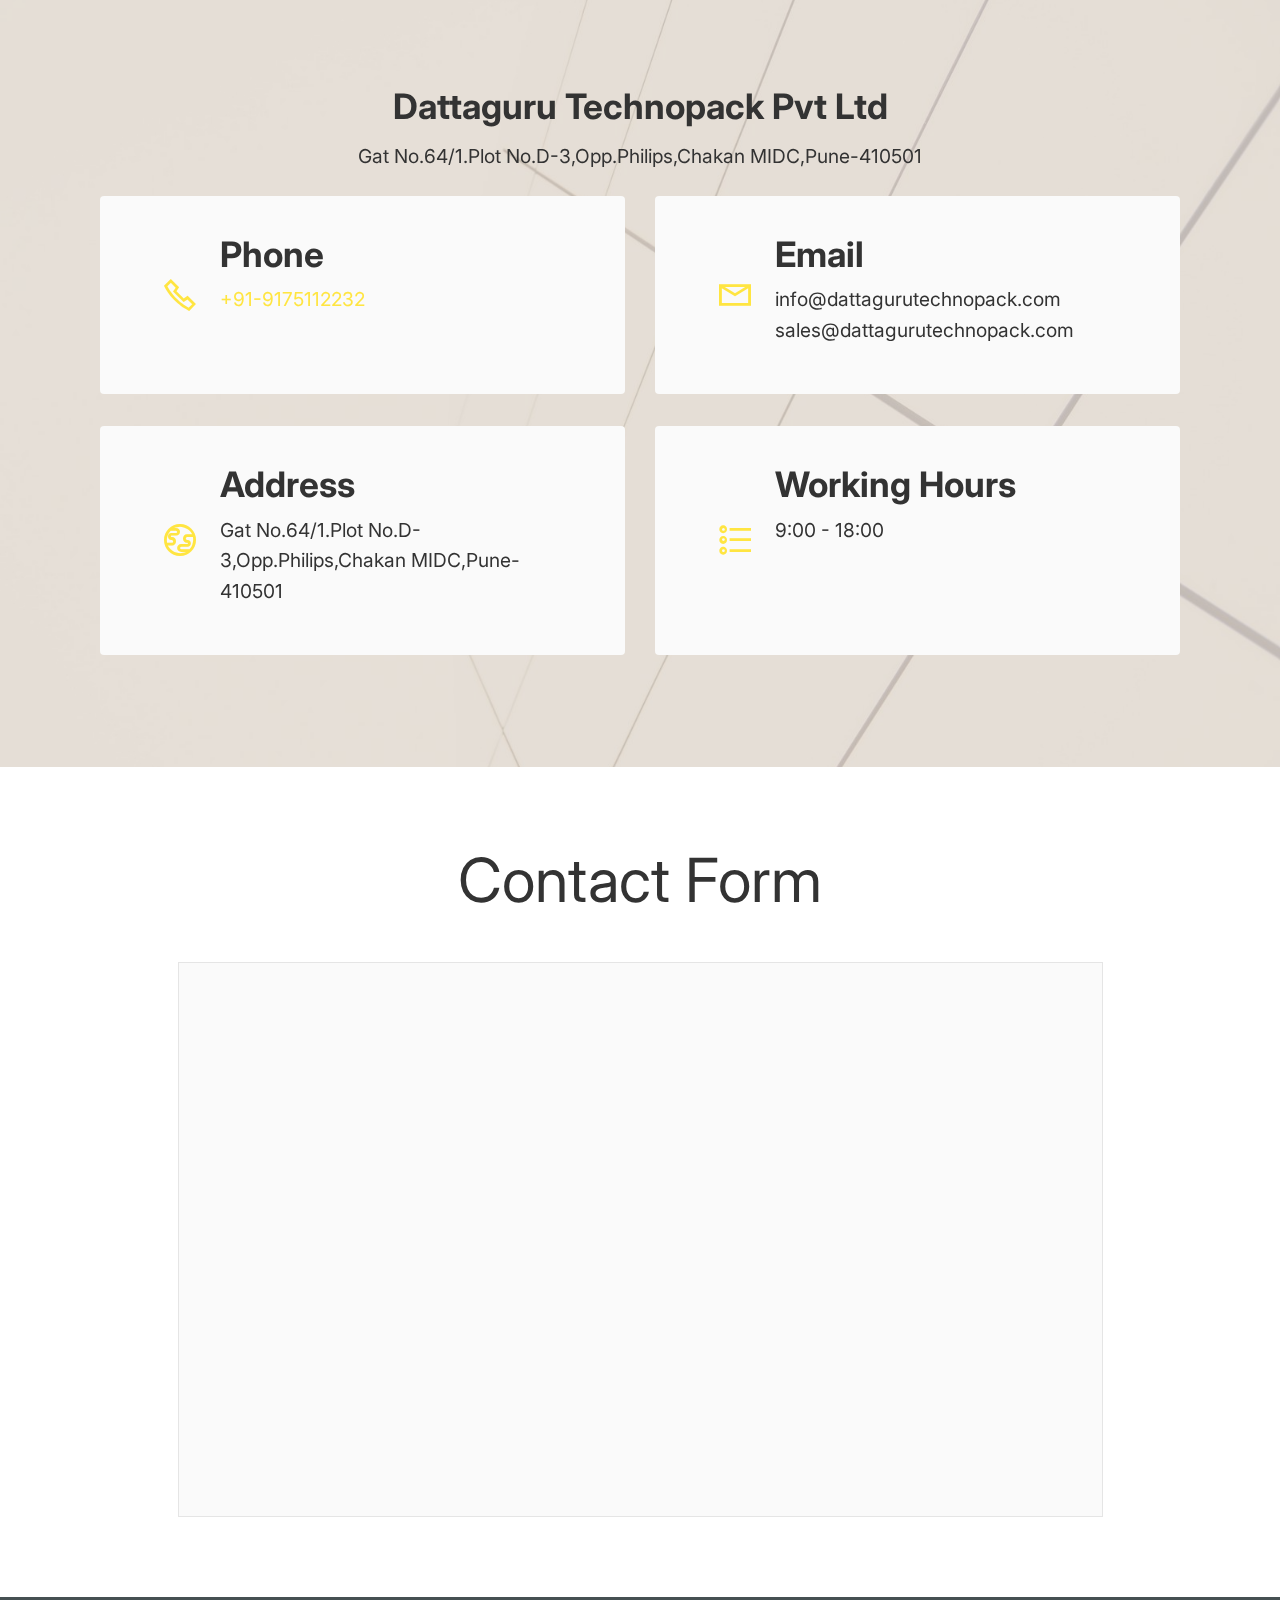
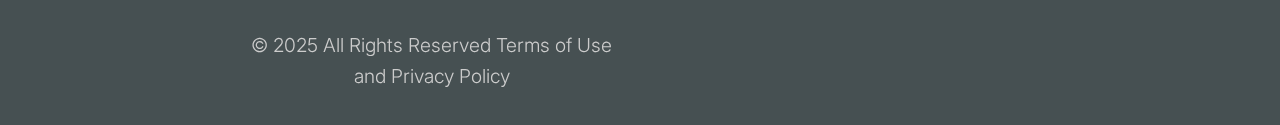
<file: page2.html>
<!DOCTYPE html>
<html  >
<head>
  
  <meta charset="UTF-8">
  <meta http-equiv="X-UA-Compatible" content="IE=edge">
  
  <meta name="viewport" content="width=device-width, initial-scale=1, minimum-scale=1">
  <link rel="shortcut icon" href="assets/images/onlinelogomaker-111321-2354-4106-2000-transparent-450x94.png" type="image/x-icon">
  <meta name="description" content="">
  
  
  <title>Contact us</title>
  <link rel="stylesheet" href="assets/web/assets/mobirise-icons2/mobirise2.css">
  <link rel="stylesheet" href="assets/tether/tether.min.css">
  <link rel="stylesheet" href="assets/bootstrap/css/bootstrap.min.css">
  <link rel="stylesheet" href="assets/bootstrap/css/bootstrap-grid.min.css">
  <link rel="stylesheet" href="assets/bootstrap/css/bootstrap-reboot.min.css">
  <link rel="stylesheet" href="assets/animatecss/animate.min.css">
  <link rel="stylesheet" href="assets/formstyler/jquery.formstyler.css">
  <link rel="stylesheet" href="assets/formstyler/jquery.formstyler.theme.css">
  <link rel="stylesheet" href="assets/datepicker/jquery.datetimepicker.min.css">
  <link rel="stylesheet" href="assets/socicon/css/styles.css">
  <link rel="stylesheet" href="assets/theme/css/style.css">
  <link rel="stylesheet" href="assets/recaptcha.css">
  <link rel="preload" href="https://fonts.googleapis.com/css?family=Inter:100,200,300,400,500,600,700,800,900&display=swap" as="style" onload="this.onload=null;this.rel='stylesheet'">
  <noscript><link rel="stylesheet" href="https://fonts.googleapis.com/css?family=Inter:100,200,300,400,500,600,700,800,900&display=swap"></noscript>
  <link rel="preload" as="style" href="assets/mobirise/css/mbr-additional.css"><link rel="stylesheet" href="assets/mobirise/css/mbr-additional.css" type="text/css">
  
  
  
  

</head>
<body>
  
  <section data-bs-version="5.1" class="contacts2 cid-sILeGViIjh mbr-parallax-background" id="contacts2-f">
    <!---->
    
    <div class="mbr-overlay" style="opacity: 0.5; background-color: rgb(206, 191, 175);">
    </div>
    <div class="container">
        <div class="mbr-section-head">
            <h3 class="mbr-section-title mbr-fonts-style align-center mb-0 display-5"><div><strong>Dattaguru Technopack Pvt Ltd</strong></div></h3>
            <h4 class="mbr-section-subtitle mbr-fonts-style align-center mb-0 mt-2 display-7"><div>Gat No.64/1.Plot No.D-3,Opp.Philips,Chakan MIDC,Pune-410501</div></h4>
        </div>
        <div class="row justify-content-center mt-4">
            <div class="card col-12 col-md-6">
                <div class="card-wrapper">
                    <div class="image-wrapper">
                        <a href="tel:+91-9175112232"><span class="mbr-iconfont mobi-mbri-phone mobi-mbri"></span></a>
                    </div>
                    <div class="text-wrapper">
                        <h6 class="card-title mbr-fonts-style mb-1 display-5">
                            <strong>Phone</strong>
                        </h6>
                        <p class="mbr-text mbr-fonts-style display-7">
                            <a href="tel: +91-9175112232" class="text-primary"> +91-9175112232</a>
                        </p>
                    </div>
                </div>
            </div>
            <div class="card col-12 col-md-6">
                <div class="card-wrapper">
                    <div class="image-wrapper">
                        <a href="mailto:info@dattagurutechnopack.com"><span class="mbr-iconfont mobi-mbri-letter mobi-mbri"></span></a>
                    </div>
                    <div class="text-wrapper">
                        <h6 class="card-title mbr-fonts-style mb-1 display-5">
                            <strong>Email</strong>
                        </h6>
                        <p class="mbr-text mbr-fonts-style display-7">info@dattagurutechnopack.com
<br>sales@dattagurutechnopack.com&nbsp;<br></p>
                    </div>
                </div>
            </div>
            <div class="card col-12 col-md-6">
                <div class="card-wrapper">
                    <div class="image-wrapper">
                        <span class="mbr-iconfont mobi-mbri-globe mobi-mbri"></span>
                    </div>
                    <div class="text-wrapper">
                        <h6 class="card-title mbr-fonts-style mb-1 display-5">
                            <strong>Address</strong>
                        </h6>
                        <p class="mbr-text mbr-fonts-style display-7">
                            Gat No.64/1.Plot No.D-3,Opp.Philips,Chakan MIDC,Pune-410501
                        </p>
                    </div>
                </div>
            </div>
            <div class="card col-12 col-md-6">
                <div class="card-wrapper">
                    <div class="image-wrapper">
                        <span class="mbr-iconfont mobi-mbri-bulleted-list mobi-mbri"></span>
                    </div>
                    <div class="text-wrapper">
                        <h6 class="card-title mbr-fonts-style mb-1 display-5">
                            <strong>Working Hours</strong>
                        </h6>
                        <p class="mbr-text mbr-fonts-style display-7">
                            9:00 - 18:00
                        </p>
                    </div>
                </div>
            </div>
        </div>
    </div>
</section>

<section class="form1 directm4_form1 cid-sILeJx0KNF" id="form1-g">

	

	

	<div class="container">
		<h3 class="mbr-section-title mbr-fonts-style align-center display-2">
			Contact Form</h3>
		
		
		
		<div class="row justify-content-center mt-5">
			
			<div class="col-lg-10 mbr-form form" data-form-type="formoid">
				<form action="https://mobirise.eu/" method="POST" class="mbr-form form-with-styler mx-auto" data-form-title="Form Name"><input type="hidden" name="email" data-form-email="true" value="Rx9tdtTKVj5B0qskqNWnXca1ji9i6szZ593patBgHb6sVKQ31OKKyzi/6XFW/YbB9q9wwYGfV+oqyZSoNlkzqPY8qm3pvFOUKxScRgIMoPYHscypnWwKqh8MeYhLo0ib.qi5wHvCs8wUxeiRQm2X5fvsNmME3Fz+WJJ3fU7RoYTr1bFvg5PHq9SmYFhhIbf+H2Am1hdUpGPBgcitALEjpzAApMzv0YckdVNpZsY8p30kg4N581yCickGuy/4PY4kh">
					<div class="row justify-content-center">
						<div class="col-md-8">
							<p class="mbr-text mbr-fonts-style align-center mb-4 display-4">
								Pls Fill Up the Details</p>
							<div class="form-row">
								<div hidden="hidden" data-form-alert="" class="alert alert-success col-12">Thanks for
									filling
									out the form!</div>
								<div hidden="hidden" data-form-alert-danger="" class="alert alert-danger col-12">
									Oops...! some
									problem!</div>
							</div>
							<div class="dragArea form-row">
								<div class="col-lg-12 form-group" data-for="name">
									<input type="text" name="name" placeholder="Name*" data-form-field="name" class="form-control display-4" value="" id="name-form1-g">
								</div>
								<div class="col-lg-12 form-group" data-for="email">
									<input type="email" name="email" placeholder="Email*" data-form-field="email" class="form-control display-4" value="" id="email-form1-g">
								</div>
								<div data-for="phone" class="col-lg-12 form-group">
									<input type="tel" name="phone" placeholder="Phone" data-form-field="phone" class="form-control display-4" pattern="*" value="" id="phone-form1-g">
								</div>
								<div class="col-12 form-group" data-for="textarea">
									<textarea name="textarea" placeholder="Message" data-form-field="textarea" class="form-control display-4" id="textarea-form1-g"></textarea>
								</div>
								<div class="col-auto mbr-section-btn align-center">
									<button type="submit" class="btn btn-md btn-primary display-4">Send Message</button>
								</div>
							</div>
						</div>
					</div>
				</form>
			</div>
		</div>
	</div>
</section>

<section class="cid-sMaGALbDbw" id="footer2-o">

    

    

    <div class="container-fluid">
        <div class="row align-center justify-content-center align-items-center">
            
            <div class="col-sm-12 col-lg-4 mbr-text mbr-fonts-style mbr-light display-7">
                © 2025 All Rights Reserved Terms of Use and Privacy Policy
            </div>
            <div class="social-media col-sm-12 col-lg-4">
                <ul>
                    <li>
                      <a class="icon-transition" href="#">
                        <span class="mbr-iconfont socicon-facebook socicon"></span>
                      </a>
                    </li>
                    <li>
                      <a class="icon-transition" href="#">
                        <span class="mbr-iconfont socicon-twitter socicon"></span>
                      </a>
                    </li>
                    <li>
                      <a class="icon-transition" href="#">
                        <span class="mbr-iconfont socicon-linkedin socicon"></span>
                      </a>
                    </li>
                    <li>
                      <a class="icon-transition" href="#">
                        <span class="mbr-iconfont socicon-youtube socicon"></span>
                      </a>
                    </li>
                    <li>
                      <a class="icon-transition" href="#">
                        <span class="mbr-iconfont socicon-rss socicon" style=""></span>
                      </a>
                    </li>
                </ul>
            </div>
        </div>
    </div>
</section>


<script src="assets/web/assets/jquery/jquery.min.js"></script>
  <script src="assets/popper/popper.min.js"></script>
  <script src="assets/tether/tether.min.js"></script>
  <script src="assets/bootstrap/js/bootstrap.min.js"></script>
  <script src="assets/smoothscroll/smooth-scroll.js"></script>
  <script src="assets/viewportchecker/jquery.viewportchecker.js"></script>
  <script src="assets/parallax/jarallax.min.js"></script>
  <script src="assets/formstyler/jquery.formstyler.js"></script>
  <script src="assets/formstyler/jquery.formstyler.min.js"></script>
  <script src="assets/datepicker/jquery.datetimepicker.full.js"></script>
  <script src="assets/theme/js/script.js"></script>
  <script src="assets/formoid.min.js"></script>
  
  
  
 <div id="scrollToTop" class="scrollToTop mbr-arrow-up"><a style="text-align: center;"><i class="mbr-arrow-up-icon mbr-arrow-up-icon-cm cm-icon cm-icon-smallarrow-up"></i></a></div>
    <input name="animation" type="hidden">
  
</body>
</html>
</file>
<file: assets/web/assets/mobirise-icons/mobirise-icons.css>
@font-face {
  font-family: 'MobiriseIcons';
  src:  url('mobirise-icons.eot?spat4u');
  src:  url('mobirise-icons.eot?spat4u#iefix') format('embedded-opentype'),
    url('mobirise-icons.ttf?spat4u') format('truetype'),
    url('mobirise-icons.woff?spat4u') format('woff'),
    url('mobirise-icons.svg?spat4u#MobiriseIcons') format('svg');
  font-weight: normal;
  font-style: normal;
  font-display: swap;
}

[class^="mbri-"], [class*=" mbri-"] {
  /* use !important to prevent issues with browser extensions that change fonts */
  font-family: MobiriseIcons !important;
  speak: none;
  font-style: normal;
  font-weight: normal;
  font-variant: normal;
  text-transform: none;
  line-height: 1;

  /* Better Font Rendering =========== */
  -webkit-font-smoothing: antialiased;
  -moz-osx-font-smoothing: grayscale;
}

.mbri-add-submenu:before {
  content: "\e900";
}
.mbri-alert:before {
  content: "\e901";
}
.mbri-align-center:before {
  content: "\e902";
}
.mbri-align-justify:before {
  content: "\e903";
}
.mbri-align-left:before {
  content: "\e904";
}
.mbri-align-right:before {
  content: "\e905";
}
.mbri-android:before {
  content: "\e906";
}
.mbri-apple:before {
  content: "\e907";
}
.mbri-arrow-down:before {
  content: "\e908";
}
.mbri-arrow-next:before {
  content: "\e909";
}
.mbri-arrow-prev:before {
  content: "\e90a";
}
.mbri-arrow-up:before {
  content: "\e90b";
}
.mbri-bold:before {
  content: "\e90c";
}
.mbri-bookmark:before {
  content: "\e90d";
}
.mbri-bootstrap:before {
  content: "\e90e";
}
.mbri-briefcase:before {
  content: "\e90f";
}
.mbri-browse:before {
  content: "\e910";
}
.mbri-bulleted-list:before {
  content: "\e911";
}
.mbri-calendar:before {
  content: "\e912";
}
.mbri-camera:before {
  content: "\e913";
}
.mbri-cart-add:before {
  content: "\e914";
}
.mbri-cart-full:before {
  content: "\e915";
}
.mbri-cash:before {
  content: "\e916";
}
.mbri-change-style:before {
  content: "\e917";
}
.mbri-chat:before {
  content: "\e918";
}
.mbri-clock:before {
  content: "\e919";
}
.mbri-close:before {
  content: "\e91a";
}
.mbri-cloud:before {
  content: "\e91b";
}
.mbri-code:before {
  content: "\e91c";
}
.mbri-contact-form:before {
  content: "\e91d";
}
.mbri-credit-card:before {
  content: "\e91e";
}
.mbri-cursor-click:before {
  content: "\e91f";
}
.mbri-cust-feedback:before {
  content: "\e920";
}
.mbri-database:before {
  content: "\e921";
}
.mbri-delivery:before {
  content: "\e922";
}
.mbri-desktop:before {
  content: "\e923";
}
.mbri-devices:before {
  content: "\e924";
}
.mbri-down:before {
  content: "\e925";
}
.mbri-download:before {
  content: "\e989";
}
.mbri-drag-n-drop:before {
  content: "\e927";
}
.mbri-drag-n-drop2:before {
  content: "\e928";
}
.mbri-edit:before {
  content: "\e929";
}
.mbri-edit2:before {
  content: "\e92a";
}
.mbri-error:before {
  content: "\e92b";
}
.mbri-extension:before {
  content: "\e92c";
}
.mbri-features:before {
  content: "\e92d";
}
.mbri-file:before {
  content: "\e92e";
}
.mbri-flag:before {
  content: "\e92f";
}
.mbri-folder:before {
  content: "\e930";
}
.mbri-gift:before {
  content: "\e931";
}
.mbri-github:before {
  content: "\e932";
}
.mbri-globe:before {
  content: "\e933";
}
.mbri-globe-2:before {
  content: "\e934";
}
.mbri-growing-chart:before {
  content: "\e935";
}
.mbri-hearth:before {
  content: "\e936";
}
.mbri-help:before {
  content: "\e937";
}
.mbri-home:before {
  content: "\e938";
}
.mbri-hot-cup:before {
  content: "\e939";
}
.mbri-idea:before {
  content: "\e93a";
}
.mbri-image-gallery:before {
  content: "\e93b";
}
.mbri-image-slider:before {
  content: "\e93c";
}
.mbri-info:before {
  content: "\e93d";
}
.mbri-italic:before {
  content: "\e93e";
}
.mbri-key:before {
  content: "\e93f";
}
.mbri-laptop:before {
  content: "\e940";
}
.mbri-layers:before {
  content: "\e941";
}
.mbri-left-right:before {
  content: "\e942";
}
.mbri-left:before {
  content: "\e943";
}
.mbri-letter:before {
  content: "\e944";
}
.mbri-like:before {
  content: "\e945";
}
.mbri-link:before {
  content: "\e946";
}
.mbri-lock:before {
  content: "\e947";
}
.mbri-login:before {
  content: "\e948";
}
.mbri-logout:before {
  content: "\e949";
}
.mbri-magic-stick:before {
  content: "\e94a";
}
.mbri-map-pin:before {
  content: "\e94b";
}
.mbri-menu:before {
  content: "\e94c";
}
.mbri-mobile:before {
  content: "\e94d";
}
.mbri-mobile2:before {
  content: "\e94e";
}
.mbri-mobirise:before {
  content: "\e94f";
}
.mbri-more-horizontal:before {
  content: "\e950";
}
.mbri-more-vertical:before {
  content: "\e951";
}
.mbri-music:before {
  content: "\e952";
}
.mbri-new-file:before {
  content: "\e953";
}
.mbri-numbered-list:before {
  content: "\e954";
}
.mbri-opened-folder:before {
  content: "\e955";
}
.mbri-pages:before {
  content: "\e956";
}
.mbri-paper-plane:before {
  content: "\e957";
}
.mbri-paperclip:before {
  content: "\e958";
}
.mbri-photo:before {
  content: "\e959";
}
.mbri-photos:before {
  content: "\e95a";
}
.mbri-pin:before {
  content: "\e95b";
}
.mbri-play:before {
  content: "\e95c";
}
.mbri-plus:before {
  content: "\e95d";
}
.mbri-preview:before {
  content: "\e95e";
}
.mbri-print:before {
  content: "\e95f";
}
.mbri-protect:before {
  content: "\e960";
}
.mbri-question:before {
  content: "\e961";
}
.mbri-quote-left:before {
  content: "\e962";
}
.mbri-quote-right:before {
  content: "\e963";
}
.mbri-refresh:before {
  content: "\e964";
}
.mbri-responsive:before {
  content: "\e965";
}
.mbri-right:before {
  content: "\e966";
}
.mbri-rocket:before {
  content: "\e967";
}
.mbri-sad-face:before {
  content: "\e968";
}
.mbri-sale:before {
  content: "\e969";
}
.mbri-save:before {
  content: "\e96a";
}
.mbri-search:before {
  content: "\e96b";
}
.mbri-setting:before {
  content: "\e96c";
}
.mbri-setting2:before {
  content: "\e96d";
}
.mbri-setting3:before {
  content: "\e96e";
}
.mbri-share:before {
  content: "\e96f";
}
.mbri-shopping-bag:before {
  content: "\e970";
}
.mbri-shopping-basket:before {
  content: "\e971";
}
.mbri-shopping-cart:before {
  content: "\e972";
}
.mbri-sites:before {
  content: "\e973";
}
.mbri-smile-face:before {
  content: "\e974";
}
.mbri-speed:before {
  content: "\e975";
}
.mbri-star:before {
  content: "\e976";
}
.mbri-success:before {
  content: "\e977";
}
.mbri-sun:before {
  content: "\e978";
}
.mbri-sun2:before {
  content: "\e979";
}
.mbri-tablet:before {
  content: "\e97a";
}
.mbri-tablet-vertical:before {
  content: "\e97b";
}
.mbri-target:before {
  content: "\e97c";
}
.mbri-timer:before {
  content: "\e97d";
}
.mbri-to-ftp:before {
  content: "\e97e";
}
.mbri-to-local-drive:before {
  content: "\e97f";
}
.mbri-touch-swipe:before {
  content: "\e980";
}
.mbri-touch:before {
  content: "\e981";
}
.mbri-trash:before {
  content: "\e982";
}
.mbri-underline:before {
  content: "\e983";
}
.mbri-unlink:before {
  content: "\e984";
}
.mbri-unlock:before {
  content: "\e985";
}
.mbri-up-down:before {
  content: "\e986";
}
.mbri-up:before {
  content: "\e987";
}
.mbri-update:before {
  content: "\e988";
}
.mbri-upload:before {
 content: "\e926"; 
}
.mbri-user:before {
  content: "\e98a";
}
.mbri-user2:before {
  content: "\e98b";
}
.mbri-users:before {
  content: "\e98c";
}
.mbri-video:before {
  content: "\e98d";
}
.mbri-video-play:before {
  content: "\e98e";
}
.mbri-watch:before {
  content: "\e98f";
}
.mbri-website-theme:before {
  content: "\e990";
}
.mbri-wifi:before {
  content: "\e991";
}
.mbri-windows:before {
  content: "\e992";
}
.mbri-zoom-out:before {
  content: "\e993";
}
.mbri-redo:before {
  content: "\e994";
}
.mbri-undo:before {
  content: "\e995";
}
</file>
<file: assets/dropdown/css/style.css>
.navbar-dropdown {
  left: 0;
  padding: 0;
  position: absolute;
  right: 0;
  top: 0;
  transition: all 0.45s ease;
  z-index: 1030;
  background: #282828; }
  .navbar-dropdown .navbar-logo {
    margin-right: 0.8rem;
    transition: margin 0.3s ease-in-out;
    vertical-align: middle; }
    .navbar-dropdown .navbar-logo img {
      height: 3.125rem;
      transition: all 0.3s ease-in-out; }
    .navbar-dropdown .navbar-logo.mbr-iconfont {
      font-size: 3.125rem;
      line-height: 3.125rem; }
  .navbar-dropdown .navbar-caption {
    font-weight: 700;
    white-space: normal;
    vertical-align: -4px;
    line-height: 3.125rem !important; }
    .navbar-dropdown .navbar-caption, .navbar-dropdown .navbar-caption:hover {
      color: inherit;
      text-decoration: none; }
  .navbar-dropdown .mbr-iconfont + .navbar-caption {
    vertical-align: -1px; }
  .navbar-dropdown.navbar-fixed-top {
    position: fixed; }
  .navbar-dropdown .navbar-brand span {
    vertical-align: -4px; }
  .navbar-dropdown.bg-color.transparent {
    background: none; }
  .navbar-dropdown.navbar-short .navbar-brand {
    padding: 0.625rem 0; }
    .navbar-dropdown.navbar-short .navbar-brand span {
      vertical-align: -1px; }
  .navbar-dropdown.navbar-short .navbar-caption {
    line-height: 2.375rem !important;
    vertical-align: -2px; }
  .navbar-dropdown.navbar-short .navbar-logo {
    margin-right: 0.5rem; }
    .navbar-dropdown.navbar-short .navbar-logo img {
      height: 2.375rem; }
    .navbar-dropdown.navbar-short .navbar-logo.mbr-iconfont {
      font-size: 2.375rem;
      line-height: 2.375rem; }
  .navbar-dropdown.navbar-short .mbr-table-cell {
    height: 3.625rem; }
  .navbar-dropdown .navbar-close {
    left: 0.6875rem;
    position: fixed;
    top: 0.75rem;
    z-index: 1000; }
  .navbar-dropdown .hamburger-icon {
    content: "";
    display: inline-block;
    vertical-align: middle;
    width: 16px;
    -webkit-box-shadow: 0 -6px 0 1px #282828,0 0 0 1px #282828,0 6px 0 1px #282828;
    -moz-box-shadow: 0 -6px 0 1px #282828,0 0 0 1px #282828,0 6px 0 1px #282828;
    box-shadow: 0 -6px 0 1px #282828,0 0 0 1px #282828,0 6px 0 1px #282828; }

.dropdown-menu .dropdown-toggle[data-toggle="dropdown-submenu"]::after {
  border-bottom: 0.35em solid transparent;
  border-left: 0.35em solid;
  border-right: 0;
  border-top: 0.35em solid transparent;
  margin-left: 0.3rem; }

.dropdown-menu .dropdown-item:focus {
  outline: 0; }

.nav-dropdown {
  font-size: 0.75rem;
  font-weight: 500;
  height: auto !important; }
  .nav-dropdown .nav-btn {
    padding-left: 1rem; }
  .nav-dropdown .link {
    margin: .667em 1.667em;
    font-weight: 500;
    padding: 0;
    transition: color .2s ease-in-out; }
    .nav-dropdown .link.dropdown-toggle {
      margin-right: 2.583em; }
      .nav-dropdown .link.dropdown-toggle::after {
        margin-left: .25rem;
        border-top: 0.35em solid;
        border-right: 0.35em solid transparent;
        border-left: 0.35em solid transparent;
        border-bottom: 0; }
      .nav-dropdown .link.dropdown-toggle[aria-expanded="true"] {
        margin: 0;
        padding: 0.667em 3.263em  0.667em 1.667em; }
  .nav-dropdown .link::after,
  .nav-dropdown .dropdown-item::after {
    color: inherit; }
  .nav-dropdown .btn {
    font-size: 0.75rem;
    font-weight: 700;
    letter-spacing: 0;
    margin-bottom: 0;
    padding-left: 1.25rem;
    padding-right: 1.25rem; }
  .nav-dropdown .dropdown-menu {
    border-radius: 0;
    border: 0;
    left: 0;
    margin: 0;
    padding-bottom: 1.25rem;
    padding-top: 1.25rem;
    position: relative; }
  .nav-dropdown .dropdown-submenu {
    margin-left: 0.125rem;
    top: 0; }
  .nav-dropdown .dropdown-item {
    font-weight: 500;
    line-height: 2;
    padding: 0.3846em 4.615em 0.3846em 1.5385em;
    position: relative;
    transition: color .2s ease-in-out, background-color .2s ease-in-out; }
    .nav-dropdown .dropdown-item::after {
      margin-top: -0.3077em;
      position: absolute;
      right: 1.1538em;
      top: 50%; }
    .nav-dropdown .dropdown-item:focus, .nav-dropdown .dropdown-item:hover {
      background: none; }

@media (max-width: 767px) {
  .nav-dropdown.navbar-toggleable-sm {
    bottom: 0;
    display: none;
    left: 0;
    overflow-x: hidden;
    position: fixed;
    top: 0;
    transform: translateX(-100%);
    -ms-transform: translateX(-100%);
    -webkit-transform: translateX(-100%);
    width: 18.75rem;
    z-index: 999; } }
.nav-dropdown.navbar-toggleable-xl {
  bottom: 0;
  display: none;
  left: 0;
  overflow-x: hidden;
  position: fixed;
  top: 0;
  transform: translateX(-100%);
  -ms-transform: translateX(-100%);
  -webkit-transform: translateX(-100%);
  width: 18.75rem;
  z-index: 999; }

.nav-dropdown-sm {
  display: block !important;
  overflow-x: hidden;
  overflow: auto;
  padding-top: 3.875rem; }
  .nav-dropdown-sm::after {
    content: "";
    display: block;
    height: 3rem;
    width: 100%; }
  .nav-dropdown-sm.collapse.in ~ .navbar-close {
    display: block !important; }
  .nav-dropdown-sm.collapsing, .nav-dropdown-sm.collapse.in {
    transform: translateX(0);
    -ms-transform: translateX(0);
    -webkit-transform: translateX(0);
    transition: all 0.25s ease-out;
    -webkit-transition: all 0.25s ease-out;
    background: #282828; }
  .nav-dropdown-sm.collapsing[aria-expanded="false"] {
    transform: translateX(-100%);
    -ms-transform: translateX(-100%);
    -webkit-transform: translateX(-100%); }
  .nav-dropdown-sm .nav-item {
    display: block;
    margin-left: 0 !important;
    padding-left: 0; }
  .nav-dropdown-sm .link,
  .nav-dropdown-sm .dropdown-item {
    border-top: 1px dotted rgba(255, 255, 255, 0.1);
    font-size: 0.8125rem;
    line-height: 1.6;
    margin: 0 !important;
    padding: 0.875rem 2.4rem 0.875rem 1.5625rem !important;
    position: relative;
    white-space: normal; }
    .nav-dropdown-sm .link:focus, .nav-dropdown-sm .link:hover,
    .nav-dropdown-sm .dropdown-item:focus,
    .nav-dropdown-sm .dropdown-item:hover {
      background: rgba(0, 0, 0, 0.2) !important;
      color: #c0a375; }
  .nav-dropdown-sm .nav-btn {
    position: relative;
    padding: 1.5625rem 1.5625rem 0 1.5625rem; }
    .nav-dropdown-sm .nav-btn::before {
      border-top: 1px dotted rgba(255, 255, 255, 0.1);
      content: "";
      left: 0;
      position: absolute;
      top: 0;
      width: 100%; }
    .nav-dropdown-sm .nav-btn + .nav-btn {
      padding-top: 0.625rem; }
      .nav-dropdown-sm .nav-btn + .nav-btn::before {
        display: none; }
  .nav-dropdown-sm .btn {
    padding: 0.625rem 0; }
  .nav-dropdown-sm .dropdown-toggle[data-toggle="dropdown-submenu"]::after {
    margin-left: .25rem;
    border-top: 0.35em solid;
    border-right: 0.35em solid transparent;
    border-left: 0.35em solid transparent;
    border-bottom: 0; }
  .nav-dropdown-sm .dropdown-toggle[data-toggle="dropdown-submenu"][aria-expanded="true"]::after {
    border-top: 0;
    border-right: 0.35em solid transparent;
    border-left: 0.35em solid transparent;
    border-bottom: 0.35em solid; }
  .nav-dropdown-sm .dropdown-menu {
    margin: 0;
    padding: 0;
    position: relative;
    top: 0;
    left: 0;
    width: 100%;
    border: 0;
    float: none;
    border-radius: 0;
    background: none; }
  .nav-dropdown-sm .dropdown-submenu {
    left: 100%;
    margin-left: 0.125rem;
    margin-top: -1.25rem;
    top: 0; }

.navbar-toggleable-sm .nav-dropdown .dropdown-menu {
  position: absolute; }

.navbar-toggleable-sm .nav-dropdown .dropdown-submenu {
  left: 100%;
  margin-left: 0.125rem;
  margin-top: -1.25rem;
  top: 0; }

.navbar-toggleable-sm.opened .nav-dropdown .dropdown-menu {
  position: relative; }

.navbar-toggleable-sm.opened .nav-dropdown .dropdown-submenu {
  left: 0;
  margin-left: 00rem;
  margin-top: 0rem;
  top: 0; }

.is-builder .nav-dropdown.collapsing {
  transition: none !important; }

/*# sourceMappingURL=style.css.map */
</file>
<file: assets/socicon/css/styles.css>
@charset "UTF-8";

@font-face {
  font-family: 'Socicon';
  src:  url('../fonts/socicon.eot');
  src:  url('../fonts/socicon.eot?#iefix') format('embedded-opentype'),
    url('../fonts/socicon.woff2') format('woff2'),
    url('../fonts/socicon.ttf') format('truetype'),
    url('../fonts/socicon.woff') format('woff'),
    url('../fonts/socicon.svg#socicon') format('svg');
  font-weight: normal;
  font-style: normal;
}

[data-icon]:before {
  font-family: "socicon" !important;
  content: attr(data-icon);
  font-style: normal !important;
  font-weight: normal !important;
  font-variant: normal !important;
  text-transform: none !important;
  speak: none;
  line-height: 1;
  -webkit-font-smoothing: antialiased;
  -moz-osx-font-smoothing: grayscale;
}

[class^="socicon-"], [class*=" socicon-"] {
  /* use !important to prevent issues with browser extensions that change fonts */
  font-family: 'Socicon' !important;
  speak: none;
  font-style: normal;
  font-weight: normal;
  font-variant: normal;
  text-transform: none;
  line-height: 1;

  /* Better Font Rendering =========== */
  -webkit-font-smoothing: antialiased;
  -moz-osx-font-smoothing: grayscale;
}

.socicon-eitaa:before {
  content: "\e97c";
}
.socicon-soroush:before {
  content: "\e97d";
}
.socicon-bale:before {
  content: "\e97e";
}
.socicon-zazzle:before {
  content: "\e97b";
}
.socicon-society6:before {
  content: "\e97a";
}
.socicon-redbubble:before {
  content: "\e979";
}
.socicon-avvo:before {
  content: "\e978";
}
.socicon-stitcher:before {
  content: "\e977";
}
.socicon-googlehangouts:before {
  content: "\e974";
}
.socicon-dlive:before {
  content: "\e975";
}
.socicon-vsco:before {
  content: "\e976";
}
.socicon-flipboard:before {
  content: "\e973";
}
.socicon-ubuntu:before {
  content: "\e958";
}
.socicon-artstation:before {
  content: "\e959";
}
.socicon-invision:before {
  content: "\e95a";
}
.socicon-torial:before {
  content: "\e95b";
}
.socicon-collectorz:before {
  content: "\e95c";
}
.socicon-seenthis:before {
  content: "\e95d";
}
.socicon-googleplaymusic:before {
  content: "\e95e";
}
.socicon-debian:before {
  content: "\e95f";
}
.socicon-filmfreeway:before {
  content: "\e960";
}
.socicon-gnome:before {
  content: "\e961";
}
.socicon-itchio:before {
  content: "\e962";
}
.socicon-jamendo:before {
  content: "\e963";
}
.socicon-mix:before {
  content: "\e964";
}
.socicon-sharepoint:before {
  content: "\e965";
}
.socicon-tinder:before {
  content: "\e966";
}
.socicon-windguru:before {
  content: "\e967";
}
.socicon-cdbaby:before {
  content: "\e968";
}
.socicon-elementaryos:before {
  content: "\e969";
}
.socicon-stage32:before {
  content: "\e96a";
}
.socicon-tiktok:before {
  content: "\e96b";
}
.socicon-gitter:before {
  content: "\e96c";
}
.socicon-letterboxd:before {
  content: "\e96d";
}
.socicon-threema:before {
  content: "\e96e";
}
.socicon-splice:before {
  content: "\e96f";
}
.socicon-metapop:before {
  content: "\e970";
}
.socicon-naver:before {
  content: "\e971";
}
.socicon-remote:before {
  content: "\e972";
}
.socicon-internet:before {
  content: "\e957";
}
.socicon-moddb:before {
  content: "\e94b";
}
.socicon-indiedb:before {
  content: "\e94c";
}
.socicon-traxsource:before {
  content: "\e94d";
}
.socicon-gamefor:before {
  content: "\e94e";
}
.socicon-pixiv:before {
  content: "\e94f";
}
.socicon-myanimelist:before {
  content: "\e950";
}
.socicon-blackberry:before {
  content: "\e951";
}
.socicon-wickr:before {
  content: "\e952";
}
.socicon-spip:before {
  content: "\e953";
}
.socicon-napster:before {
  content: "\e954";
}
.socicon-beatport:before {
  content: "\e955";
}
.socicon-hackerone:before {
  content: "\e956";
}
.socicon-hackernews:before {
  content: "\e946";
}
.socicon-smashwords:before {
  content: "\e947";
}
.socicon-kobo:before {
  content: "\e948";
}
.socicon-bookbub:before {
  content: "\e949";
}
.socicon-mailru:before {
  content: "\e94a";
}
.socicon-gitlab:before {
  content: "\e945";
}
.socicon-instructables:before {
  content: "\e944";
}
.socicon-portfolio:before {
  content: "\e943";
}
.socicon-codered:before {
  content: "\e940";
}
.socicon-origin:before {
  content: "\e941";
}
.socicon-nextdoor:before {
  content: "\e942";
}
.socicon-udemy:before {
  content: "\e93f";
}
.socicon-livemaster:before {
  content: "\e93e";
}
.socicon-crunchbase:before {
  content: "\e93b";
}
.socicon-homefy:before {
  content: "\e93c";
}
.socicon-calendly:before {
  content: "\e93d";
}
.socicon-realtor:before {
  content: "\e90f";
}
.socicon-tidal:before {
  content: "\e910";
}
.socicon-qobuz:before {
  content: "\e911";
}
.socicon-natgeo:before {
  content: "\e912";
}
.socicon-mastodon:before {
  content: "\e913";
}
.socicon-unsplash:before {
  content: "\e914";
}
.socicon-homeadvisor:before {
  content: "\e915";
}
.socicon-angieslist:before {
  content: "\e916";
}
.socicon-codepen:before {
  content: "\e917";
}
.socicon-slack:before {
  content: "\e918";
}
.socicon-openaigym:before {
  content: "\e919";
}
.socicon-logmein:before {
  content: "\e91a";
}
.socicon-fiverr:before {
  content: "\e91b";
}
.socicon-gotomeeting:before {
  content: "\e91c";
}
.socicon-aliexpress:before {
  content: "\e91d";
}
.socicon-guru:before {
  content: "\e91e";
}
.socicon-appstore:before {
  content: "\e91f";
}
.socicon-homes:before {
  content: "\e920";
}
.socicon-zoom:before {
  content: "\e921";
}
.socicon-alibaba:before {
  content: "\e922";
}
.socicon-craigslist:before {
  content: "\e923";
}
.socicon-wix:before {
  content: "\e924";
}
.socicon-redfin:before {
  content: "\e925";
}
.socicon-googlecalendar:before {
  content: "\e926";
}
.socicon-shopify:before {
  content: "\e927";
}
.socicon-freelancer:before {
  content: "\e928";
}
.socicon-seedrs:before {
  content: "\e929";
}
.socicon-bing:before {
  content: "\e92a";
}
.socicon-doodle:before {
  content: "\e92b";
}
.socicon-bonanza:before {
  content: "\e92c";
}
.socicon-squarespace:before {
  content: "\e92d";
}
.socicon-toptal:before {
  content: "\e92e";
}
.socicon-gust:before {
  content: "\e92f";
}
.socicon-ask:before {
  content: "\e930";
}
.socicon-trulia:before {
  content: "\e931";
}
.socicon-loomly:before {
  content: "\e932";
}
.socicon-ghost:before {
  content: "\e933";
}
.socicon-upwork:before {
  content: "\e934";
}
.socicon-fundable:before {
  content: "\e935";
}
.socicon-booking:before {
  content: "\e936";
}
.socicon-googlemaps:before {
  content: "\e937";
}
.socicon-zillow:before {
  content: "\e938";
}
.socicon-niconico:before {
  content: "\e939";
}
.socicon-toneden:before {
  content: "\e93a";
}
.socicon-augment:before {
  content: "\e908";
}
.socicon-bitbucket:before {
  content: "\e909";
}
.socicon-fyuse:before {
  content: "\e90a";
}
.socicon-yt-gaming:before {
  content: "\e90b";
}
.socicon-sketchfab:before {
  content: "\e90c";
}
.socicon-mobcrush:before {
  content: "\e90d";
}
.socicon-microsoft:before {
  content: "\e90e";
}
.socicon-pandora:before {
  content: "\e907";
}
.socicon-messenger:before {
  content: "\e906";
}
.socicon-gamewisp:before {
  content: "\e905";
}
.socicon-bloglovin:before {
  content: "\e904";
}
.socicon-tunein:before {
  content: "\e903";
}
.socicon-gamejolt:before {
  content: "\e901";
}
.socicon-trello:before {
  content: "\e902";
}
.socicon-spreadshirt:before {
  content: "\e900";
}
.socicon-500px:before {
  content: "\e000";
}
.socicon-8tracks:before {
  content: "\e001";
}
.socicon-airbnb:before {
  content: "\e002";
}
.socicon-alliance:before {
  content: "\e003";
}
.socicon-amazon:before {
  content: "\e004";
}
.socicon-amplement:before {
  content: "\e005";
}
.socicon-android:before {
  content: "\e006";
}
.socicon-angellist:before {
  content: "\e007";
}
.socicon-apple:before {
  content: "\e008";
}
.socicon-appnet:before {
  content: "\e009";
}
.socicon-baidu:before {
  content: "\e00a";
}
.socicon-bandcamp:before {
  content: "\e00b";
}
.socicon-battlenet:before {
  content: "\e00c";
}
.socicon-mixer:before {
  content: "\e00d";
}
.socicon-bebee:before {
  content: "\e00e";
}
.socicon-bebo:before {
  content: "\e00f";
}
.socicon-behance:before {
  content: "\e010";
}
.socicon-blizzard:before {
  content: "\e011";
}
.socicon-blogger:before {
  content: "\e012";
}
.socicon-buffer:before {
  content: "\e013";
}
.socicon-chrome:before {
  content: "\e014";
}
.socicon-coderwall:before {
  content: "\e015";
}
.socicon-curse:before {
  content: "\e016";
}
.socicon-dailymotion:before {
  content: "\e017";
}
.socicon-deezer:before {
  content: "\e018";
}
.socicon-delicious:before {
  content: "\e019";
}
.socicon-deviantart:before {
  content: "\e01a";
}
.socicon-diablo:before {
  content: "\e01b";
}
.socicon-digg:before {
  content: "\e01c";
}
.socicon-discord:before {
  content: "\e01d";
}
.socicon-disqus:before {
  content: "\e01e";
}
.socicon-douban:before {
  content: "\e01f";
}
.socicon-draugiem:before {
  content: "\e020";
}
.socicon-dribbble:before {
  content: "\e021";
}
.socicon-drupal:before {
  content: "\e022";
}
.socicon-ebay:before {
  content: "\e023";
}
.socicon-ello:before {
  content: "\e024";
}
.socicon-endomodo:before {
  content: "\e025";
}
.socicon-envato:before {
  content: "\e026";
}
.socicon-etsy:before {
  content: "\e027";
}
.socicon-facebook:before {
  content: "\e028";
}
.socicon-feedburner:before {
  content: "\e029";
}
.socicon-filmweb:before {
  content: "\e02a";
}
.socicon-firefox:before {
  content: "\e02b";
}
.socicon-flattr:before {
  content: "\e02c";
}
.socicon-flickr:before {
  content: "\e02d";
}
.socicon-formulr:before {
  content: "\e02e";
}
.socicon-forrst:before {
  content: "\e02f";
}
.socicon-foursquare:before {
  content: "\e030";
}
.socicon-friendfeed:before {
  content: "\e031";
}
.socicon-github:before {
  content: "\e032";
}
.socicon-goodreads:before {
  content: "\e033";
}
.socicon-google:before {
  content: "\e034";
}
.socicon-googlescholar:before {
  content: "\e035";
}
.socicon-googlegroups:before {
  content: "\e036";
}
.socicon-googlephotos:before {
  content: "\e037";
}
.socicon-googleplus:before {
  content: "\e038";
}
.socicon-grooveshark:before {
  content: "\e039";
}
.socicon-hackerrank:before {
  content: "\e03a";
}
.socicon-hearthstone:before {
  content: "\e03b";
}
.socicon-hellocoton:before {
  content: "\e03c";
}
.socicon-heroes:before {
  content: "\e03d";
}
.socicon-smashcast:before {
  content: "\e03e";
}
.socicon-horde:before {
  content: "\e03f";
}
.socicon-houzz:before {
  content: "\e040";
}
.socicon-icq:before {
  content: "\e041";
}
.socicon-identica:before {
  content: "\e042";
}
.socicon-imdb:before {
  content: "\e043";
}
.socicon-instagram:before {
  content: "\e044";
}
.socicon-issuu:before {
  content: "\e045";
}
.socicon-istock:before {
  content: "\e046";
}
.socicon-itunes:before {
  content: "\e047";
}
.socicon-keybase:before {
  content: "\e048";
}
.socicon-lanyrd:before {
  content: "\e049";
}
.socicon-lastfm:before {
  content: "\e04a";
}
.socicon-line:before {
  content: "\e04b";
}
.socicon-linkedin:before {
  content: "\e04c";
}
.socicon-livejournal:before {
  content: "\e04d";
}
.socicon-lyft:before {
  content: "\e04e";
}
.socicon-macos:before {
  content: "\e04f";
}
.socicon-mail:before {
  content: "\e050";
}
.socicon-medium:before {
  content: "\e051";
}
.socicon-meetup:before {
  content: "\e052";
}
.socicon-mixcloud:before {
  content: "\e053";
}
.socicon-modelmayhem:before {
  content: "\e054";
}
.socicon-mumble:before {
  content: "\e055";
}
.socicon-myspace:before {
  content: "\e056";
}
.socicon-newsvine:before {
  content: "\e057";
}
.socicon-nintendo:before {
  content: "\e058";
}
.socicon-npm:before {
  content: "\e059";
}
.socicon-odnoklassniki:before {
  content: "\e05a";
}
.socicon-openid:before {
  content: "\e05b";
}
.socicon-opera:before {
  content: "\e05c";
}
.socicon-outlook:before {
  content: "\e05d";
}
.socicon-overwatch:before {
  content: "\e05e";
}
.socicon-patreon:before {
  content: "\e05f";
}
.socicon-paypal:before {
  content: "\e060";
}
.socicon-periscope:before {
  content: "\e061";
}
.socicon-persona:before {
  content: "\e062";
}
.socicon-pinterest:before {
  content: "\e063";
}
.socicon-play:before {
  content: "\e064";
}
.socicon-player:before {
  content: "\e065";
}
.socicon-playstation:before {
  content: "\e066";
}
.socicon-pocket:before {
  content: "\e067";
}
.socicon-qq:before {
  content: "\e068";
}
.socicon-quora:before {
  content: "\e069";
}
.socicon-raidcall:before {
  content: "\e06a";
}
.socicon-ravelry:before {
  content: "\e06b";
}
.socicon-reddit:before {
  content: "\e06c";
}
.socicon-renren:before {
  content: "\e06d";
}
.socicon-researchgate:before {
  content: "\e06e";
}
.socicon-residentadvisor:before {
  content: "\e06f";
}
.socicon-reverbnation:before {
  content: "\e070";
}
.socicon-rss:before {
  content: "\e071";
}
.socicon-sharethis:before {
  content: "\e072";
}
.socicon-skype:before {
  content: "\e073";
}
.socicon-slideshare:before {
  content: "\e074";
}
.socicon-smugmug:before {
  content: "\e075";
}
.socicon-snapchat:before {
  content: "\e076";
}
.socicon-songkick:before {
  content: "\e077";
}
.socicon-soundcloud:before {
  content: "\e078";
}
.socicon-spotify:before {
  content: "\e079";
}
.socicon-stackexchange:before {
  content: "\e07a";
}
.socicon-stackoverflow:before {
  content: "\e07b";
}
.socicon-starcraft:before {
  content: "\e07c";
}
.socicon-stayfriends:before {
  content: "\e07d";
}
.socicon-steam:before {
  content: "\e07e";
}
.socicon-storehouse:before {
  content: "\e07f";
}
.socicon-strava:before {
  content: "\e080";
}
.socicon-streamjar:before {
  content: "\e081";
}
.socicon-stumbleupon:before {
  content: "\e082";
}
.socicon-swarm:before {
  content: "\e083";
}
.socicon-teamspeak:before {
  content: "\e084";
}
.socicon-teamviewer:before {
  content: "\e085";
}
.socicon-technorati:before {
  content: "\e086";
}
.socicon-telegram:before {
  content: "\e087";
}
.socicon-tripadvisor:before {
  content: "\e088";
}
.socicon-tripit:before {
  content: "\e089";
}
.socicon-triplej:before {
  content: "\e08a";
}
.socicon-tumblr:before {
  content: "\e08b";
}
.socicon-twitch:before {
  content: "\e08c";
}
.socicon-twitter:before {
  content: "\e08d";
}
.socicon-uber:before {
  content: "\e08e";
}
.socicon-ventrilo:before {
  content: "\e08f";
}
.socicon-viadeo:before {
  content: "\e090";
}
.socicon-viber:before {
  content: "\e091";
}
.socicon-viewbug:before {
  content: "\e092";
}
.socicon-vimeo:before {
  content: "\e093";
}
.socicon-vine:before {
  content: "\e094";
}
.socicon-vkontakte:before {
  content: "\e095";
}
.socicon-warcraft:before {
  content: "\e096";
}
.socicon-wechat:before {
  content: "\e097";
}
.socicon-weibo:before {
  content: "\e098";
}
.socicon-whatsapp:before {
  content: "\e099";
}
.socicon-wikipedia:before {
  content: "\e09a";
}
.socicon-windows:before {
  content: "\e09b";
}
.socicon-wordpress:before {
  content: "\e09c";
}
.socicon-wykop:before {
  content: "\e09d";
}
.socicon-xbox:before {
  content: "\e09e";
}
.socicon-xing:before {
  content: "\e09f";
}
.socicon-yahoo:before {
  content: "\e0a0";
}
.socicon-yammer:before {
  content: "\e0a1";
}
.socicon-yandex:before {
  content: "\e0a2";
}
.socicon-yelp:before {
  content: "\e0a3";
}
.socicon-younow:before {
  content: "\e0a4";
}
.socicon-youtube:before {
  content: "\e0a5";
}
.socicon-zapier:before {
  content: "\e0a6";
}
.socicon-zerply:before {
  content: "\e0a7";
}
.socicon-zomato:before {
  content: "\e0a8";
}
.socicon-zynga:before {
  content: "\e0a9";
}
</file>
<file: assets/theme/css/style.css>
section{background-color:#ffffff}.form-control:focus{box-shadow:none}:focus{outline:none}section,.container,.container-fluid{position:relative;word-wrap:break-word}a.mbr-iconfont:hover{text-decoration:none}.article .lead p,.article .lead ul,.article .lead ol,.article .lead pre,.article .lead blockquote{margin-bottom:0}a{font-style:normal;font-weight:400;cursor:pointer}a,a:hover{text-decoration:none}figure{margin-bottom:0}body{color:#333333}h1,h2,h3,h4,h5,h6,.display-1,.display-2,.display-4,.display-5,.display-7,span,p,a{line-height:1;word-break:break-word;word-wrap:break-word;font-weight:400}b,strong{font-weight:bold}blockquote{padding:10px 0 10px 20px;position:relative;border-left:2px solid;border-color:#ff3366}input:-webkit-autofill,input:-webkit-autofill:hover,input:-webkit-autofill:focus,input:-webkit-autofill:active{transition-delay:9999s;transition-property:background-color, color}textarea[type="hidden"]{display:none}body{position:relative}section{background-position:50% 50%;background-repeat:no-repeat;background-size:cover}section .mbr-background-video,section .mbr-background-video-preview{position:absolute;bottom:0;left:0;right:0;top:0}.hidden{visibility:hidden}.mbr-z-index20{z-index:20}/*! Base colors */.mbr-white{color:#ffffff}.mbr-black{color:#111111}.mbr-bg-white{background-color:#ffffff}.mbr-bg-black{background-color:#000000}/*! Text-aligns */.align-left{text-align:left}.align-center{text-align:center}.align-right{text-align:right}/*! Font-weight  */.mbr-light{font-weight:300}.mbr-regular{font-weight:400}.mbr-semibold{font-weight:500}.mbr-bold{font-weight:700}/*! Media  */.media-size-item{flex:1 1 auto}.media-content{flex-basis:100%}.media-container-row{display:flex;flex-direction:row;flex-wrap:wrap;justify-content:center;align-content:center;align-items:start}.media-container-row .media-size-item{width:400px}.media-container-column{display:flex;flex-direction:column;flex-wrap:wrap;justify-content:center;align-content:center;align-items:stretch}.media-container-column>*{width:100%}@media (min-width: 992px){.media-container-row{flex-wrap:nowrap}}figure{overflow:hidden}figure[mbr-media-size]{transition:width 0.1s}img,iframe{display:block;width:100%}.card{background-color:transparent;border:none}.card-box{width:100%}.card-img{text-align:center;flex-shrink:0;-webkit-flex-shrink:0}.media{max-width:100%;margin:0 auto}.mbr-figure{align-self:center}.media-container>div{max-width:100%}.mbr-figure img,.card-img img{width:100%}@media (max-width: 991px){.media-size-item{width:auto !important}.media{width:auto}.mbr-figure{width:100% !important}}/*! Buttons */.mbr-section-btn{margin-left:-0.4rem;margin-right:-0.4rem;font-size:0}.btn{font-weight:400;border-width:1px;font-style:normal;margin:0.4rem 0.4rem;white-space:normal;transition:all 0.2s ease-in-out;align-items:center;justify-content:center;word-break:break-word}.btn-sm{font-weight:400;letter-spacing:0px;transition:all 0.3s ease-in-out;line-height:1.5 !important}.btn-md{font-weight:400;letter-spacing:0px;transition:all 0.3s ease-in-out;line-height:1.33333 !important}.btn-lg{font-weight:400;letter-spacing:0px;transition:all 0.3s ease-in-out;line-height:1.33333 !important}.btn-form{margin:0;border-radius:0}.btn-form:hover{cursor:pointer}nav .mbr-section-btn,form .mbr-section-btn{margin-left:0rem;margin-right:0rem}form .mbr-section-btn{margin:0;padding-left:5px;padding-right:5px}form .btn{display:flex;margin:0}/*! Btn icon margin */.btn .mbr-iconfont,.btn.btn-sm .mbr-iconfont{order:1;cursor:pointer;margin-left:0.5rem}.btn.btn-md .mbr-iconfont,.btn.btn-md .mbr-iconfont{margin-right:0.8rem}[type="submit"]{-webkit-appearance:none}/*! Full-screen */.mbr-fullscreen .mbr-overlay{min-height:100vh}.mbr-fullscreen{display:flex;display:-moz-flex;display:-ms-flex;display:-o-flex;align-items:center;min-height:100vh;padding-top:3rem;padding-bottom:3rem}/*! Map */.map{height:25rem;position:relative}.map iframe{width:100%;height:100%}.form-asterisk{font-family:initial;position:absolute;top:-2px;font-weight:normal}/*! Scroll to top arrow */.mbr-arrow-up{bottom:25px;right:90px;position:fixed;text-align:right;z-index:5000;color:#ffffff;font-size:32px;-webkit-transform:rotate(180deg);transform:rotate(180deg)}.mbr-arrow-up a{background:rgba(0,0,0,0.2);border-radius:3px;color:#fff;display:inline-block;height:60px;width:60px;outline-style:none !important;position:relative;text-decoration:none;transition:all 0.3s ease-in-out;cursor:pointer;text-align:center}.mbr-arrow-up a:hover{background-color:rgba(0,0,0,0.4)}.mbr-arrow-up a i{line-height:60px}.mbr-arrow-up-icon{display:block;color:#fff}.mbr-arrow-up-icon::before{content:"\203a";display:inline-block;font-family:serif;font-size:32px;line-height:1;font-style:normal;position:relative;top:6px;left:-4px;-webkit-transform:rotate(-90deg);transform:rotate(-90deg)}/*! Arrow Down */.mbr-arrow{position:absolute;bottom:30px;left:50%;width:60px;height:60px;cursor:pointer;border-radius:50%;-webkit-transform:translateX(-50%);transform:translateX(-50%)}.mbr-arrow>a{display:inline-block;text-decoration:none;outline-style:none;-webkit-animation:arrowdown 1.7s ease-in-out infinite;animation:arrowdown 1.7s ease-in-out infinite}.mbr-arrow>a>i{position:absolute;top:-2px;left:15px;font-size:2rem}@keyframes arrowdown{0%{-webkit-transform:translateY(0px);transform:translateY(0px)}50%{-webkit-transform:translateY(-5px);transform:translateY(-5px)}100%{-webkit-transform:translateY(0px);transform:translateY(0px)}}@-webkit-keyframes arrowdown{0%{-webkit-transform:translateY(0px);transform:translateY(0px)}50%{-webkit-transform:translateY(-5px);transform:translateY(-5px)}100%{-webkit-transform:translateY(0px);transform:translateY(0px)}}@media (max-width: 500px){.mbr-arrow-up{left:50%;right:auto;-webkit-transform:translateX(-50%) rotate(180deg);transform:translateX(-50%) rotate(180deg)}}@keyframes gradient-animation{from{background-position:0% 100%;-webkit-animation-timing-function:ease-in-out;animation-timing-function:ease-in-out}to{background-position:100% 0%;-webkit-animation-timing-function:ease-in-out;animation-timing-function:ease-in-out}}@-webkit-keyframes gradient-animation{from{background-position:0% 100%;-webkit-animation-timing-function:ease-in-out;animation-timing-function:ease-in-out}to{background-position:100% 0%;-webkit-animation-timing-function:ease-in-out;animation-timing-function:ease-in-out}}.bg-gradient{background-size:200% 200%;animation:gradient-animation 5s infinite alternate;-webkit-animation:gradient-animation 5s infinite alternate}.menu .navbar-brand{display:-webkit-flex}.menu .navbar-brand span{display:flex;display:-webkit-flex}.menu .navbar-brand .navbar-caption-wrap{display:-webkit-flex}.menu .navbar-brand .navbar-logo img{display:-webkit-flex}@media (min-width: 768px) and (max-width: 991px){.menu .navbar-toggleable-sm .navbar-nav{display:-ms-flexbox}}@media (max-width: 991px){.menu .navbar-collapse{max-height:93.5vh}.menu .navbar-collapse.show{overflow:auto}}@media (min-width: 992px){.menu .navbar-nav.nav-dropdown{display:-webkit-flex}.menu .navbar-toggleable-sm .navbar-collapse{display:-webkit-flex !important}.menu .collapsed .navbar-collapse{max-height:93.5vh}.menu .collapsed .navbar-collapse.show{overflow:auto}}@media (max-width: 767px){.menu .navbar-collapse{max-height:80vh}}.navbar{display:-webkit-flex;-webkit-flex-wrap:wrap;-webkit-align-items:center;-webkit-justify-content:space-between}.navbar-collapse{-webkit-flex-basis:100%;-webkit-flex-grow:1;-webkit-align-items:center}.nav-dropdown .link{padding:0.667em 1.667em !important;margin:0 !important}.nav{display:-webkit-flex;-webkit-flex-wrap:wrap}.row{display:-webkit-flex;-webkit-flex-wrap:wrap}.justify-content-center{-webkit-justify-content:center}.form-inline{display:-webkit-flex}.card-wrapper{-webkit-flex:1}.carousel-control{z-index:10;display:-webkit-flex}.carousel-controls{display:-webkit-flex}.media{display:-webkit-flex}.form-group:focus{outline:none}.jq-selectbox__select{padding:1.07em 0.5em;position:absolute;top:0;left:0;width:100%}.jq-selectbox__dropdown{position:absolute;top:100%;left:0 !important;width:100% !important}.jq-selectbox__trigger-arrow{-webkit-transform:translateY(-50%);transform:translateY(-50%)}.jq-selectbox li{padding:1.07em 0.5em}input[type="range"]{padding-left:0 !important;padding-right:0 !important}.modal-dialog,.modal-content{height:100%}.modal-dialog .carousel-inner{height:calc(100vh - 1.75rem)}@media (max-width: 575px){.modal-dialog .carousel-inner{height:calc(100vh - 1rem)}}.carousel-item{text-align:center}.carousel-item img{margin:auto}.navbar-toggler{align-self:flex-start;padding:0.25rem 0.75rem;font-size:1.25rem;line-height:1;background:transparent;border:1px solid transparent;border-radius:0.25rem}.navbar-toggler:focus,.navbar-toggler:hover{text-decoration:none}.navbar-toggler-icon{display:inline-block;width:1.5em;height:1.5em;vertical-align:middle;content:"";background:no-repeat center center;background-size:100% 100%}.navbar-toggler-left{position:absolute;left:1rem}.navbar-toggler-right{position:absolute;right:1rem}@media (max-width: 575px){.navbar-toggleable .navbar-nav .dropdown-menu{position:static;float:none}.navbar-toggleable>.container{padding-right:0;padding-left:0}}@media (min-width: 576px){.navbar-toggleable{flex-direction:row;flex-wrap:nowrap;align-items:center}.navbar-toggleable .navbar-nav{flex-direction:row}.navbar-toggleable .navbar-nav .nav-link{padding-right:0.5rem;padding-left:0.5rem}.navbar-toggleable>.container{display:flex;flex-wrap:nowrap;align-items:center}.navbar-toggleable .navbar-collapse{display:flex !important;width:100%}.navbar-toggleable .navbar-toggler{display:none}}@media (max-width: 767px){.navbar-toggleable-sm .navbar-nav .dropdown-menu{position:static;float:none}.navbar-toggleable-sm>.container{padding-right:0;padding-left:0}}@media (min-width: 768px){.navbar-toggleable-sm{flex-direction:row;flex-wrap:nowrap;align-items:center}.navbar-toggleable-sm .navbar-nav{flex-direction:row}.navbar-toggleable-sm .navbar-nav .nav-link{padding-right:0.5rem;padding-left:0.5rem}.navbar-toggleable-sm>.container{display:flex;flex-wrap:nowrap;align-items:center}.navbar-toggleable-sm .navbar-collapse{display:none;width:100%}.navbar-toggleable-sm .navbar-toggler{display:none}}@media (max-width: 991px){.navbar-toggleable-md .navbar-nav .dropdown-menu{position:static;float:none}.navbar-toggleable-md>.container{padding-right:0;padding-left:0}}@media (min-width: 992px){.navbar-toggleable-md{flex-direction:row;flex-wrap:nowrap;align-items:center}.navbar-toggleable-md .navbar-nav{flex-direction:row}.navbar-toggleable-md .navbar-nav .nav-link{padding-right:0.5rem;padding-left:0.5rem}.navbar-toggleable-md>.container{display:flex;flex-wrap:nowrap;align-items:center}.navbar-toggleable-md .navbar-collapse{display:flex !important;width:100%}.navbar-toggleable-md .navbar-toggler{display:none}}@media (max-width: 1199px){.navbar-toggleable-lg .navbar-nav .dropdown-menu{position:static;float:none}.navbar-toggleable-lg>.container{padding-right:0;padding-left:0}}@media (min-width: 1200px){.navbar-toggleable-lg{flex-direction:row;flex-wrap:nowrap;align-items:center}.navbar-toggleable-lg .navbar-nav{flex-direction:row}.navbar-toggleable-lg .navbar-nav .nav-link{padding-right:0.5rem;padding-left:0.5rem}.navbar-toggleable-lg>.container{display:flex;flex-wrap:nowrap;align-items:center}.navbar-toggleable-lg .navbar-collapse{display:flex !important;width:100%}.navbar-toggleable-lg .navbar-toggler{display:none}}.navbar-toggleable-xl{flex-direction:row;flex-wrap:nowrap;align-items:center}.navbar-toggleable-xl .navbar-nav .dropdown-menu{position:static;float:none}.navbar-toggleable-xl>.container{padding-right:0;padding-left:0}.navbar-toggleable-xl .navbar-nav{flex-direction:row}.navbar-toggleable-xl .navbar-nav .nav-link{padding-right:0.5rem;padding-left:0.5rem}.navbar-toggleable-xl>.container{display:flex;flex-wrap:nowrap;align-items:center}.navbar-toggleable-xl .navbar-collapse{display:flex !important;width:100%}.navbar-toggleable-xl .navbar-toggler{display:none}.card-img{width:auto}.menu .navbar.collapsed:not(.beta-menu){flex-direction:column}.carousel-item.active,.carousel-item-next,.carousel-item-prev{display:flex}.note-air-layout .dropup .dropdown-menu,.note-air-layout .navbar-fixed-bottom .dropdown .dropdown-menu{bottom:initial !important}html,body{height:auto;min-height:100vh}.dropup .dropdown-toggle::after{display:none}.mbr-section-title{font-style:normal;line-height:1.2}.mbr-section-subtitle{line-height:1.5}.mbr-text{font-style:normal;line-height:1.6}body{font-style:normal;line-height:1.5;font-weight:400}#scrollToTop a i:before{content:"";position:absolute;height:40%;top:25%;background:#fff;width:2px;left:calc(50% - 1px)}#scrollToTop a i:after{content:"";position:absolute;display:block;border-top:2px solid #fff;border-right:2px solid #fff;width:40%;height:40%;left:30%;bottom:30%;-webkit-transform:rotate(135deg);transform:rotate(135deg)}.note-check a[data-value="Rubik"]{font-style:normal}.mbr-arrow a{color:#ffffff}@media (max-width: 767px){.mbr-arrow{display:none}}.form-control-label{position:relative;cursor:pointer;margin-bottom:0.357em;padding:0}.alert{color:#ffffff;border-radius:0;border:0;font-size:0.875rem;line-height:1.5;margin-bottom:1.875rem;padding:1.25rem;position:relative}.alert.alert-form::after{background-color:inherit;bottom:-7px;content:"";display:block;height:14px;left:50%;margin-left:-7px;position:absolute;-webkit-transform:rotate(45deg);transform:rotate(45deg);width:14px}.form-control{background-color:#ffffff;box-shadow:none;color:#fafafa;line-height:2rem !important;height:auto;padding:0.5rem 0.7rem}.form-control,.form-control:focus{border:1px solid #e8e8e8}.form-active .form-control:invalid{border-color:red}.mbr-overlay{background-color:#000;bottom:0;left:0;opacity:0.5;position:absolute;right:0;top:0;z-index:0;pointer-events:none}blockquote{font-style:italic;padding:10px 0 10px 20px;font-size:1.09rem;position:relative;border-width:3px}ul,ol,pre,blockquote{margin-bottom:2.3125rem}pre{background:#f4f4f4;padding:10px 24px;white-space:pre-wrap}.inactive{-webkit-user-select:none;-moz-user-select:none;-ms-user-select:none;user-select:none;pointer-events:none;user-drag:none}.mbr-section__comments .row{justify-content:center}@media (min-width: 992px){.container,.container-fluid{padding-left:30px;padding-right:30px}.row{margin-left:-15px;margin-right:-15px}.row>[class*="col"]{padding-left:15px;padding-right:15px}}.card-wrapper,.item-wrapper{overflow:hidden}
</file>
<file: assets/wowslider-init/style.css>
.ws_images {
    display: block;
    display: -webkit-box;
}
</file>
<file: assets/recaptcha.css>
.grecaptcha-badge{
	visibility: collapse !important;  
}
</file>
<file: assets/mobirise/css/mbr-additional.css>
body {
  font-family: Inter;
}
.display-1 {
  font-family: 'Inter', sans-serif;
  font-size: 5rem;
  line-height: 1.1;
}
.display-1 > .mbr-iconfont {
  font-size: 8rem;
}
.display-2 {
  font-family: 'Inter', sans-serif;
  font-size: 3.8rem;
  line-height: 1.1;
}
.display-2 > .mbr-iconfont {
  font-size: 6.08rem;
}
.display-4 {
  font-family: 'Inter', sans-serif;
  font-size: 1rem;
  line-height: 1.6;
}
.display-4 > .mbr-iconfont {
  font-size: 1.6rem;
}
.display-5 {
  font-family: 'Inter', sans-serif;
  font-size: 2.2rem;
  line-height: 1.5;
}
.display-5 > .mbr-iconfont {
  font-size: 3.52rem;
}
.display-7 {
  font-family: 'Inter', sans-serif;
  font-size: 1.2rem;
  line-height: 1.6;
}
.display-7 > .mbr-iconfont {
  font-size: 1.92rem;
}
/* ---- Fluid typography for mobile devices ---- */
/* 1.4 - font scale ratio ( bootstrap == 1.42857 ) */
/* 100vw - current viewport width */
/* (48 - 20)  48 == 48rem == 768px, 20 == 20rem == 320px(minimal supported viewport) */
/* 0.65 - min scale variable, may vary */
@media (max-width: 992px) {
  .display-1 {
    font-size: 4rem;
  }
}
@media (max-width: 768px) {
  .display-1 {
    font-size: 3.5rem;
    font-size: calc( 2.4rem + (5 - 2.4) * ((100vw - 20rem) / (48 - 20)));
    line-height: calc( 1.1 * (2.4rem + (5 - 2.4) * ((100vw - 20rem) / (48 - 20))));
  }
  .display-2 {
    font-size: 3.04rem;
    font-size: calc( 1.98rem + (3.8 - 1.98) * ((100vw - 20rem) / (48 - 20)));
    line-height: calc( 1.3 * (1.98rem + (3.8 - 1.98) * ((100vw - 20rem) / (48 - 20))));
  }
  .display-4 {
    font-size: 0.8rem;
    font-size: calc( 1rem + (1 - 1) * ((100vw - 20rem) / (48 - 20)));
    line-height: calc( 1.4 * (1rem + (1 - 1) * ((100vw - 20rem) / (48 - 20))));
  }
  .display-5 {
    font-size: 1.76rem;
    font-size: calc( 1.42rem + (2.2 - 1.42) * ((100vw - 20rem) / (48 - 20)));
    line-height: calc( 1.4 * (1.42rem + (2.2 - 1.42) * ((100vw - 20rem) / (48 - 20))));
  }
  .display-7 {
    font-size: 0.96rem;
    font-size: calc( 1.07rem + (1.2 - 1.07) * ((100vw - 20rem) / (48 - 20)));
    line-height: calc( 1.4 * (1.07rem + (1.2 - 1.07) * ((100vw - 20rem) / (48 - 20))));
  }
}
/* Buttons */
.btn {
  padding: 0.6rem 1.2rem;
  border-radius: 4px;
}
.btn-sm {
  padding: 0.625rem 0.874rem;
  border-radius: 3px;
}
.btn-md {
  padding: 1rem 2rem;
  border-radius: 6px;
}
.btn-lg {
  padding: 1.3125rem 2.5rem;
  border-radius: 6px;
}
.bg-primary {
  background-color: #ffe541 !important;
}
.bg-success {
  background-color: #1e7c3a !important;
}
.bg-info {
  background-color: #74a3c7 !important;
}
.bg-warning {
  background-color: #ffd785 !important;
}
.bg-danger {
  background-color: #ff9685 !important;
}
.btn-primary,
.btn-primary:active {
  background-color: #ffe541 !important;
  border-color: #ffe541 !important;
  color: #413800 !important;
  box-shadow: 0 2px 2px 0 rgba(0, 0, 0, 0.2);
}
.btn-primary:hover,
.btn-primary:focus,
.btn-primary.focus,
.btn-primary.active {
  color: #0e0c00 !important;
  background-color: #ffde0e !important;
  border-color: #ffde0e !important;
  box-shadow: 0 2px 5px 0 rgba(0, 0, 0, 0.2);
}
.btn-primary.disabled,
.btn-primary:disabled {
  color: #413800 !important;
  background-color: #ffde0e !important;
  border-color: #ffde0e !important;
}
.btn-secondary,
.btn-secondary:active {
  background-color: #a25dae !important;
  border-color: #a25dae !important;
  color: #ffffff !important;
  box-shadow: 0 2px 2px 0 rgba(0, 0, 0, 0.2);
}
.btn-secondary:hover,
.btn-secondary:focus,
.btn-secondary.focus,
.btn-secondary.active {
  color: #ffffff !important;
  background-color: #854890 !important;
  border-color: #854890 !important;
  box-shadow: 0 2px 5px 0 rgba(0, 0, 0, 0.2);
}
.btn-secondary.disabled,
.btn-secondary:disabled {
  color: #ffffff !important;
  background-color: #854890 !important;
  border-color: #854890 !important;
}
.btn-info,
.btn-info:active {
  background-color: #74a3c7 !important;
  border-color: #74a3c7 !important;
  color: #ffffff !important;
  box-shadow: 0 2px 2px 0 rgba(0, 0, 0, 0.2);
}
.btn-info:hover,
.btn-info:focus,
.btn-info.focus,
.btn-info.active {
  color: #ffffff !important;
  background-color: #508bb8 !important;
  border-color: #508bb8 !important;
  box-shadow: 0 2px 5px 0 rgba(0, 0, 0, 0.2);
}
.btn-info.disabled,
.btn-info:disabled {
  color: #ffffff !important;
  background-color: #508bb8 !important;
  border-color: #508bb8 !important;
}
.btn-success,
.btn-success:active {
  background-color: #1e7c3a !important;
  border-color: #1e7c3a !important;
  color: #ffffff !important;
  box-shadow: 0 2px 2px 0 rgba(0, 0, 0, 0.2);
}
.btn-success:hover,
.btn-success:focus,
.btn-success.focus,
.btn-success.active {
  color: #ffffff !important;
  background-color: #145327 !important;
  border-color: #145327 !important;
  box-shadow: 0 2px 5px 0 rgba(0, 0, 0, 0.2);
}
.btn-success.disabled,
.btn-success:disabled {
  color: #ffffff !important;
  background-color: #145327 !important;
  border-color: #145327 !important;
}
.btn-warning,
.btn-warning:active {
  background-color: #ffd785 !important;
  border-color: #ffd785 !important;
  color: #855900 !important;
  box-shadow: 0 2px 2px 0 rgba(0, 0, 0, 0.2);
}
.btn-warning:hover,
.btn-warning:focus,
.btn-warning.focus,
.btn-warning.active {
  color: #523700 !important;
  background-color: #ffc652 !important;
  border-color: #ffc652 !important;
  box-shadow: 0 2px 5px 0 rgba(0, 0, 0, 0.2);
}
.btn-warning.disabled,
.btn-warning:disabled {
  color: #855900 !important;
  background-color: #ffc652 !important;
  border-color: #ffc652 !important;
}
.btn-danger,
.btn-danger:active {
  background-color: #ff9685 !important;
  border-color: #ff9685 !important;
  color: #ffffff !important;
  box-shadow: 0 2px 2px 0 rgba(0, 0, 0, 0.2);
}
.btn-danger:hover,
.btn-danger:focus,
.btn-danger.focus,
.btn-danger.active {
  color: #ffffff !important;
  background-color: #ff6a52 !important;
  border-color: #ff6a52 !important;
  box-shadow: 0 2px 5px 0 rgba(0, 0, 0, 0.2);
}
.btn-danger.disabled,
.btn-danger:disabled {
  color: #ffffff !important;
  background-color: #ff6a52 !important;
  border-color: #ff6a52 !important;
}
.btn-white {
  color: #333333 !important;
}
.btn-white,
.btn-white:active {
  background-color: #fafafa !important;
  border-color: #fafafa !important;
  color: #7a7a7a !important;
  box-shadow: 0 2px 2px 0 rgba(0, 0, 0, 0.2);
}
.btn-white:hover,
.btn-white:focus,
.btn-white.focus,
.btn-white.active {
  color: #616161 !important;
  background-color: #e1e1e1 !important;
  border-color: #e1e1e1 !important;
  box-shadow: 0 2px 5px 0 rgba(0, 0, 0, 0.2);
}
.btn-white.disabled,
.btn-white:disabled {
  color: #7a7a7a !important;
  background-color: #e1e1e1 !important;
  border-color: #e1e1e1 !important;
}
.btn-white:hover {
  color: #fafafa !important;
}
.btn-white:hover,
.btn-white:hover:active {
  background-color: #333333 !important;
  border-color: #333333 !important;
  color: #ffffff !important;
  box-shadow: 0 2px 2px 0 rgba(0, 0, 0, 0.2);
}
.btn-white:hover:hover,
.btn-white:hover:focus,
.btn-white:hover.focus,
.btn-white:hover.active {
  color: #ffffff !important;
  background-color: #1a1a1a !important;
  border-color: #1a1a1a !important;
  box-shadow: 0 2px 5px 0 rgba(0, 0, 0, 0.2);
}
.btn-white:hover.disabled,
.btn-white:hover:disabled {
  color: #ffffff !important;
  background-color: #1a1a1a !important;
  border-color: #1a1a1a !important;
}
.btn-black {
  color: #fafafa !important;
}
.btn-black,
.btn-black:active {
  background-color: #333333 !important;
  border-color: #333333 !important;
  color: #ffffff !important;
  box-shadow: 0 2px 2px 0 rgba(0, 0, 0, 0.2);
}
.btn-black:hover,
.btn-black:focus,
.btn-black.focus,
.btn-black.active {
  color: #ffffff !important;
  background-color: #1a1a1a !important;
  border-color: #1a1a1a !important;
  box-shadow: 0 2px 5px 0 rgba(0, 0, 0, 0.2);
}
.btn-black.disabled,
.btn-black:disabled {
  color: #ffffff !important;
  background-color: #1a1a1a !important;
  border-color: #1a1a1a !important;
}
.btn-black:hover {
  color: #333333 !important;
}
.btn-black:hover,
.btn-black:hover:active {
  background-color: #fafafa !important;
  border-color: #fafafa !important;
  color: #7a7a7a !important;
  box-shadow: 0 2px 2px 0 rgba(0, 0, 0, 0.2);
}
.btn-black:hover:hover,
.btn-black:hover:focus,
.btn-black:hover.focus,
.btn-black:hover.active {
  color: #616161 !important;
  background-color: #e1e1e1 !important;
  border-color: #e1e1e1 !important;
  box-shadow: 0 2px 5px 0 rgba(0, 0, 0, 0.2);
}
.btn-black:hover.disabled,
.btn-black:hover:disabled {
  color: #7a7a7a !important;
  background-color: #e1e1e1 !important;
  border-color: #e1e1e1 !important;
}
.btn-primary-outline,
.btn-primary-outline:active {
  background-color: transparent !important;
  border-color: transparent;
  color: #ffe541;
}
.btn-primary-outline:hover,
.btn-primary-outline:focus,
.btn-primary-outline.focus,
.btn-primary-outline.active {
  color: #ffde0e !important;
  background-color: transparent!important;
  border-color: transparent!important;
  box-shadow: none!important;
}
.btn-primary-outline.disabled,
.btn-primary-outline:disabled {
  color: #413800 !important;
  background-color: #ffe541 !important;
  border-color: #ffe541 !important;
}
.btn-secondary-outline,
.btn-secondary-outline:active {
  background-color: transparent !important;
  border-color: transparent;
  color: #a25dae;
}
.btn-secondary-outline:hover,
.btn-secondary-outline:focus,
.btn-secondary-outline.focus,
.btn-secondary-outline.active {
  color: #854890 !important;
  background-color: transparent!important;
  border-color: transparent!important;
  box-shadow: none!important;
}
.btn-secondary-outline.disabled,
.btn-secondary-outline:disabled {
  color: #ffffff !important;
  background-color: #a25dae !important;
  border-color: #a25dae !important;
}
.btn-info-outline,
.btn-info-outline:active {
  background-color: transparent !important;
  border-color: transparent;
  color: #74a3c7;
}
.btn-info-outline:hover,
.btn-info-outline:focus,
.btn-info-outline.focus,
.btn-info-outline.active {
  color: #508bb8 !important;
  background-color: transparent!important;
  border-color: transparent!important;
  box-shadow: none!important;
}
.btn-info-outline.disabled,
.btn-info-outline:disabled {
  color: #ffffff !important;
  background-color: #74a3c7 !important;
  border-color: #74a3c7 !important;
}
.btn-success-outline,
.btn-success-outline:active {
  background-color: transparent !important;
  border-color: transparent;
  color: #1e7c3a;
}
.btn-success-outline:hover,
.btn-success-outline:focus,
.btn-success-outline.focus,
.btn-success-outline.active {
  color: #145327 !important;
  background-color: transparent!important;
  border-color: transparent!important;
  box-shadow: none!important;
}
.btn-success-outline.disabled,
.btn-success-outline:disabled {
  color: #ffffff !important;
  background-color: #1e7c3a !important;
  border-color: #1e7c3a !important;
}
.btn-warning-outline,
.btn-warning-outline:active {
  background-color: transparent !important;
  border-color: transparent;
  color: #ffd785;
}
.btn-warning-outline:hover,
.btn-warning-outline:focus,
.btn-warning-outline.focus,
.btn-warning-outline.active {
  color: #ffc652 !important;
  background-color: transparent!important;
  border-color: transparent!important;
  box-shadow: none!important;
}
.btn-warning-outline.disabled,
.btn-warning-outline:disabled {
  color: #855900 !important;
  background-color: #ffd785 !important;
  border-color: #ffd785 !important;
}
.btn-danger-outline,
.btn-danger-outline:active {
  background-color: transparent !important;
  border-color: transparent;
  color: #ff9685;
}
.btn-danger-outline:hover,
.btn-danger-outline:focus,
.btn-danger-outline.focus,
.btn-danger-outline.active {
  color: #ff6a52 !important;
  background-color: transparent!important;
  border-color: transparent!important;
  box-shadow: none!important;
}
.btn-danger-outline.disabled,
.btn-danger-outline:disabled {
  color: #ffffff !important;
  background-color: #ff9685 !important;
  border-color: #ff9685 !important;
}
.btn-black-outline,
.btn-black-outline:active,
.btn-black-outline.active {
  background-color: transparent;
  border-color: transparent;
  color: #333333;
}
.btn-black-outline:hover,
.btn-black-outline:focus,
.btn-black-outline.focus {
  color: #fafafa;
  background-color: transparent;
  border-color: transparent;
}
.btn-white-outline,
.btn-white-outline:active,
.btn-white-outline.active {
  background-color: transparent;
  border-color: transparent;
  color: #fafafa;
}
.btn-white-outline:hover,
.btn-white-outline:focus,
.btn-white-outline.focus {
  color: #333333;
  background-color: transparent;
  border-color: transparent;
}
.text-primary {
  color: #ffe541 !important;
}
.text-secondary {
  color: #a25dae !important;
}
.text-success {
  color: #1e7c3a !important;
}
.text-info {
  color: #74a3c7 !important;
}
.text-warning {
  color: #ffd785 !important;
}
.text-danger {
  color: #ff9685 !important;
}
.text-white {
  color: #fafafa !important;
}
.text-black {
  color: #333333 !important;
}
a.text-primary:hover,
a.text-primary:focus,
a.text-primary.active {
  color: #ffde0e !important;
}
a.text-secondary:hover,
a.text-secondary:focus,
a.text-secondary.active {
  color: #854890 !important;
}
a.text-success:hover,
a.text-success:focus,
a.text-success.active {
  color: #145327 !important;
}
a.text-info:hover,
a.text-info:focus,
a.text-info.active {
  color: #508bb8 !important;
}
a.text-warning:hover,
a.text-warning:focus,
a.text-warning.active {
  color: #ffc652 !important;
}
a.text-danger:hover,
a.text-danger:focus,
a.text-danger.active {
  color: #ff6a52 !important;
}
a.text-white:hover,
a.text-white:focus,
a.text-white.active {
  color: #e1e1e1 !important;
}
a.text-black:hover,
a.text-black:focus,
a.text-black.active {
  color: #4d4d4d !important;
}
.alert-success {
  background-color: #70c770;
}
.alert-info {
  background-color: #74a3c7;
}
.alert-warning {
  background-color: #ffd785;
}
.alert-danger {
  background-color: #ff9685;
}
.mbr-section-btn a.btn:not(.btn-form) {
  border-radius: 100px;
}
.mbr-section-btn a.btn:not(.btn-form):hover,
.mbr-section-btn a.btn:not(.btn-form):focus {
  box-shadow: 0 10px 40px 0 rgba(0, 0, 0, 0.2) !important;
  -webkit-box-shadow: 0 10px 40px 0 rgba(0, 0, 0, 0.2) !important;
}
.mbr-gallery-filter li a {
  border-radius: 100px !important;
}
.mbr-gallery-filter li.active .btn {
  background-color: #ffe541;
  border-color: #ffe541;
  color: #5a4e00;
}
.mbr-gallery-filter li.active .btn:focus {
  box-shadow: none;
}
.nav-tabs .nav-link {
  border-radius: 100px !important;
}
a,
a:hover {
  color: #ffe541;
}
.mbr-plan-header.bg-primary .mbr-plan-subtitle,
.mbr-plan-header.bg-primary .mbr-plan-price-desc {
  color: #ffffff;
}
.mbr-plan-header.bg-success .mbr-plan-subtitle,
.mbr-plan-header.bg-success .mbr-plan-price-desc {
  color: #47d271;
}
.mbr-plan-header.bg-info .mbr-plan-subtitle,
.mbr-plan-header.bg-info .mbr-plan-price-desc {
  color: #cfdfec;
}
.mbr-plan-header.bg-warning .mbr-plan-subtitle,
.mbr-plan-header.bg-warning .mbr-plan-price-desc {
  color: #ffffff;
}
.mbr-plan-header.bg-danger .mbr-plan-subtitle,
.mbr-plan-header.bg-danger .mbr-plan-price-desc {
  color: #ffffff;
}
/* Scroll to top button*/
#scrollToTop a {
  border-radius: 100px;
}
.form-control {
  font-family: 'Inter', sans-serif;
  font-size: 1.2rem;
  line-height: 1.6;
}
.form-control > .mbr-iconfont {
  font-size: 1.92rem;
}
blockquote {
  border-color: #ffe541;
}
/* Forms */
.mbr-form .input-group-btn a.btn {
  border-radius: 100px !important;
}
.mbr-form .input-group-btn a.btn:hover {
  box-shadow: 0 10px 40px 0 rgba(0, 0, 0, 0.2);
}
.mbr-form .input-group-btn button[type="submit"] {
  border-radius: 100px !important;
  padding: 1rem 3rem;
}
.mbr-form .input-group-btn button[type="submit"]:hover {
  box-shadow: 0 10px 40px 0 rgba(0, 0, 0, 0.2);
}
.jq-selectbox li:hover,
.jq-selectbox li.selected {
  background-color: #ffe541;
  color: #000000;
}
.jq-selectbox .jq-selectbox__trigger-arrow,
.jq-number__spin.minus:after,
.jq-number__spin.plus:after {
  transition: 0.4s;
  border-top-color: gray !important;
  border-bottom-color: gray !important;
}
.jq-selectbox:hover .jq-selectbox__trigger-arrow,
.jq-number__spin.minus:hover:after,
.jq-number__spin.plus:hover:after {
  border-top-color: #ffe541;
  border-bottom-color: #ffe541;
}
.xdsoft_datetimepicker .xdsoft_calendar td.xdsoft_default,
.xdsoft_datetimepicker .xdsoft_calendar td.xdsoft_current,
.xdsoft_datetimepicker .xdsoft_timepicker .xdsoft_time_box > div > div.xdsoft_current {
  color: #000000 !important;
  background-color: #ffe541 !important;
  box-shadow: none !important;
}
.xdsoft_datetimepicker .xdsoft_calendar td:hover,
.xdsoft_datetimepicker .xdsoft_timepicker .xdsoft_time_box > div > div:hover {
  color: #ffffff !important;
  background: #a25dae !important;
  box-shadow: none !important;
}
.lazy-bg {
  background-image: none !important;
}
.lazy-placeholder:not(section),
.lazy-none {
  display: block;
  position: relative;
  padding-bottom: 56.25%;
  width: 100%;
  height: auto;
}
iframe.lazy-placeholder,
.lazy-placeholder:after {
  content: '';
  position: absolute;
  width: 200px;
  height: 200px;
  background: transparent no-repeat center;
  background-size: contain;
  top: 50%;
  left: 50%;
  transform: translateX(-50%) translateY(-50%);
  background-image: url("data:image/svg+xml;charset=UTF-8,%3csvg width='32' height='32' viewBox='0 0 64 64' xmlns='http://www.w3.org/2000/svg' stroke='%23ffe541' %3e%3cg fill='none' fill-rule='evenodd'%3e%3cg transform='translate(16 16)' stroke-width='2'%3e%3ccircle stroke-opacity='.5' cx='16' cy='16' r='16'/%3e%3cpath d='M32 16c0-9.94-8.06-16-16-16'%3e%3canimateTransform attributeName='transform' type='rotate' from='0 16 16' to='360 16 16' dur='1s' repeatCount='indefinite'/%3e%3c/path%3e%3c/g%3e%3c/g%3e%3c/svg%3e");
}
section.lazy-placeholder:after {
  opacity: 0.5;
}
body {
  overflow-x: hidden;
}
a {
  transition: color 0.6s;
}
.cid-sMaMlLzcsB {
  z-index: 1000;
  width: 100%;
  position: relative;
  min-height: 60px;
}
.cid-sMaMlLzcsB nav.navbar {
  position: fixed;
}
.cid-sMaMlLzcsB .dropdown-item:before {
  font-family: Moririse2 !important;
  content: "\e966";
  display: inline-block;
  width: 0;
  position: absolute;
  left: 1rem;
  top: 0.5rem;
  margin-right: 0.5rem;
  line-height: 1;
  font-size: inherit;
  vertical-align: middle;
  text-align: center;
  overflow: hidden;
  transform: scale(0, 1);
  transition: all 0.25s ease-in-out;
}
.cid-sMaMlLzcsB .dropdown-menu {
  padding: 0;
  border-radius: 4px;
  box-shadow: 0 1px 3px 0 rgba(0, 0, 0, 0.1);
}
.cid-sMaMlLzcsB .dropdown-item {
  border-bottom: 1px solid #e6e6e6;
}
.cid-sMaMlLzcsB .dropdown-item:hover,
.cid-sMaMlLzcsB .dropdown-item:focus {
  background: #ffe541 !important;
  color: white !important;
}
.cid-sMaMlLzcsB .dropdown-item:first-child {
  border-top-left-radius: 4px;
  border-top-right-radius: 4px;
}
.cid-sMaMlLzcsB .dropdown-item:last-child {
  border-bottom: none;
  border-bottom-left-radius: 4px;
  border-bottom-right-radius: 4px;
}
.cid-sMaMlLzcsB .nav-dropdown .link {
  padding: 0 0.3em !important;
  margin: 0.667em 1em !important;
}
.cid-sMaMlLzcsB .nav-dropdown .link.dropdown-toggle::after {
  margin-left: 0.5rem;
  margin-top: 0.2rem;
}
.cid-sMaMlLzcsB .nav-link {
  position: relative;
}
.cid-sMaMlLzcsB .container {
  display: flex;
  margin: auto;
}
.cid-sMaMlLzcsB .iconfont-wrapper {
  color: #000000 !important;
  font-size: 1.5rem;
  padding-right: 0.5rem;
}
.cid-sMaMlLzcsB .dropdown-menu,
.cid-sMaMlLzcsB .navbar.opened {
  background: #ffffff !important;
}
.cid-sMaMlLzcsB .nav-item:focus,
.cid-sMaMlLzcsB .nav-link:focus {
  outline: none;
}
.cid-sMaMlLzcsB .dropdown .dropdown-menu .dropdown-item {
  width: auto;
  transition: all 0.25s ease-in-out;
}
.cid-sMaMlLzcsB .dropdown .dropdown-menu .dropdown-item::after {
  right: 0.5rem;
}
.cid-sMaMlLzcsB .dropdown .dropdown-menu .dropdown-item .mbr-iconfont {
  margin-right: 0.5rem;
  vertical-align: sub;
}
.cid-sMaMlLzcsB .dropdown .dropdown-menu .dropdown-item .mbr-iconfont:before {
  display: inline-block;
  transform: scale(1, 1);
  transition: all 0.25s ease-in-out;
}
.cid-sMaMlLzcsB .collapsed .dropdown-menu .dropdown-item:before {
  display: none;
}
.cid-sMaMlLzcsB .collapsed .dropdown .dropdown-menu .dropdown-item {
  padding: 0.235em 1.5em 0.235em 1.5em !important;
  transition: none;
  margin: 0 !important;
}
.cid-sMaMlLzcsB .navbar {
  min-height: 70px;
  transition: all 0.3s;
  border-bottom: 1px solid transparent;
  box-shadow: 0 1px 3px 0 rgba(0, 0, 0, 0.1);
  background: #ffffff;
}
.cid-sMaMlLzcsB .navbar.opened {
  transition: all 0.3s;
}
.cid-sMaMlLzcsB .navbar .dropdown-item {
  padding: 0.5rem 1.8rem;
}
.cid-sMaMlLzcsB .navbar .navbar-logo img {
  width: auto;
}
.cid-sMaMlLzcsB .navbar .navbar-collapse {
  justify-content: flex-end;
  z-index: 1;
}
.cid-sMaMlLzcsB .navbar.collapsed {
  justify-content: center;
}
.cid-sMaMlLzcsB .navbar.collapsed .nav-item .nav-link::before {
  display: none;
}
.cid-sMaMlLzcsB .navbar.collapsed.opened .dropdown-menu {
  top: 0;
}
@media (min-width: 992px) {
  .cid-sMaMlLzcsB .navbar.collapsed.opened:not(.navbar-short) .navbar-collapse {
    max-height: calc(98.5vh - 3rem);
  }
}
.cid-sMaMlLzcsB .navbar.collapsed .dropdown-menu .dropdown-submenu {
  left: 0 !important;
}
.cid-sMaMlLzcsB .navbar.collapsed .dropdown-menu .dropdown-item:after {
  right: auto;
}
.cid-sMaMlLzcsB .navbar.collapsed .dropdown-menu .dropdown-toggle[data-toggle="dropdown-submenu"]:after {
  margin-left: 0.5rem;
  margin-top: 0.2rem;
  border-top: 0.35em solid;
  border-right: 0.35em solid transparent;
  border-left: 0.35em solid transparent;
  border-bottom: 0;
  top: 41%;
}
.cid-sMaMlLzcsB .navbar.collapsed ul.navbar-nav li {
  margin: auto;
}
.cid-sMaMlLzcsB .navbar.collapsed .dropdown-menu .dropdown-item {
  padding: 0.25rem 1.5rem;
  text-align: center;
}
.cid-sMaMlLzcsB .navbar.collapsed .icons-menu {
  padding-left: 0;
  padding-right: 0;
  padding-top: 0.5rem;
  padding-bottom: 0.5rem;
}
@media (max-width: 991px) {
  .cid-sMaMlLzcsB .navbar .nav-item .nav-link::before {
    display: none;
  }
  .cid-sMaMlLzcsB .navbar.opened .dropdown-menu {
    top: 0;
  }
  .cid-sMaMlLzcsB .navbar .dropdown-menu .dropdown-submenu {
    left: 0 !important;
  }
  .cid-sMaMlLzcsB .navbar .dropdown-menu .dropdown-item:after {
    right: auto;
  }
  .cid-sMaMlLzcsB .navbar .dropdown-menu .dropdown-toggle[data-toggle="dropdown-submenu"]:after {
    margin-left: 0.5rem;
    margin-top: 0.2rem;
    border-top: 0.35em solid;
    border-right: 0.35em solid transparent;
    border-left: 0.35em solid transparent;
    border-bottom: 0;
    top: 40%;
  }
  .cid-sMaMlLzcsB .navbar .navbar-logo img {
    height: 3rem !important;
  }
  .cid-sMaMlLzcsB .navbar ul.navbar-nav li {
    margin: auto;
  }
  .cid-sMaMlLzcsB .navbar .dropdown-menu .dropdown-item {
    padding: 0.25rem 1.5rem !important;
    text-align: center;
  }
  .cid-sMaMlLzcsB .navbar .navbar-brand {
    flex-shrink: initial;
    flex-basis: auto;
    word-break: break-word;
    padding-right: 2rem;
  }
  .cid-sMaMlLzcsB .navbar .navbar-toggler {
    flex-basis: auto;
  }
  .cid-sMaMlLzcsB .navbar .icons-menu {
    padding-left: 0;
    padding-top: 0.5rem;
    padding-bottom: 0.5rem;
  }
}
.cid-sMaMlLzcsB .navbar.navbar-short {
  min-height: 60px;
}
.cid-sMaMlLzcsB .navbar.navbar-short .navbar-logo img {
  height: 2.5rem !important;
}
.cid-sMaMlLzcsB .navbar.navbar-short .navbar-brand {
  min-height: 60px;
  padding: 0;
}
.cid-sMaMlLzcsB .navbar-brand {
  min-height: 70px;
  flex-shrink: 0;
  align-items: center;
  margin-right: 0;
  padding: 10px 0;
  transition: all 0.3s;
  word-break: break-word;
  z-index: 1;
}
.cid-sMaMlLzcsB .navbar-brand .navbar-caption {
  line-height: inherit !important;
}
.cid-sMaMlLzcsB .navbar-brand .navbar-logo a {
  outline: none;
}
.cid-sMaMlLzcsB .dropdown-item.active,
.cid-sMaMlLzcsB .dropdown-item:active {
  background-color: transparent;
}
.cid-sMaMlLzcsB .navbar-expand-lg .navbar-nav .nav-link {
  padding: 0;
}
.cid-sMaMlLzcsB .nav-dropdown .link.dropdown-toggle {
  margin-right: 1.667em;
}
.cid-sMaMlLzcsB .nav-dropdown .link.dropdown-toggle[aria-expanded="true"] {
  margin-right: 0;
  padding: 0.667em 1.667em;
}
.cid-sMaMlLzcsB .navbar.navbar-expand-lg .dropdown .dropdown-menu {
  background: #ffffff;
}
.cid-sMaMlLzcsB .navbar.navbar-expand-lg .dropdown .dropdown-menu .dropdown-submenu {
  margin: 0;
  left: 100%;
}
.cid-sMaMlLzcsB .navbar .dropdown.open > .dropdown-menu {
  display: block;
}
.cid-sMaMlLzcsB ul.navbar-nav {
  flex-wrap: wrap;
}
.cid-sMaMlLzcsB .navbar-buttons {
  text-align: center;
  min-width: 170px;
}
.cid-sMaMlLzcsB button.navbar-toggler {
  outline: none;
  width: 31px;
  height: 20px;
  cursor: pointer;
  transition: all 0.2s;
  position: relative;
  align-self: center;
}
.cid-sMaMlLzcsB button.navbar-toggler .hamburger span {
  position: absolute;
  right: 0;
  width: 30px;
  height: 2px;
  border-right: 5px;
  background-color: #000000;
}
.cid-sMaMlLzcsB button.navbar-toggler .hamburger span:nth-child(1) {
  top: 0;
  transition: all 0.2s;
}
.cid-sMaMlLzcsB button.navbar-toggler .hamburger span:nth-child(2) {
  top: 8px;
  transition: all 0.15s;
}
.cid-sMaMlLzcsB button.navbar-toggler .hamburger span:nth-child(3) {
  top: 8px;
  transition: all 0.15s;
}
.cid-sMaMlLzcsB button.navbar-toggler .hamburger span:nth-child(4) {
  top: 16px;
  transition: all 0.2s;
}
.cid-sMaMlLzcsB nav.opened .hamburger span:nth-child(1) {
  top: 8px;
  width: 0;
  opacity: 0;
  right: 50%;
  transition: all 0.2s;
}
.cid-sMaMlLzcsB nav.opened .hamburger span:nth-child(2) {
  transform: rotate(45deg);
  transition: all 0.25s;
}
.cid-sMaMlLzcsB nav.opened .hamburger span:nth-child(3) {
  transform: rotate(-45deg);
  transition: all 0.25s;
}
.cid-sMaMlLzcsB nav.opened .hamburger span:nth-child(4) {
  top: 8px;
  width: 0;
  opacity: 0;
  right: 50%;
  transition: all 0.2s;
}
.cid-sMaMlLzcsB .navbar-dropdown {
  padding: 0 1rem;
  position: fixed;
}
.cid-sMaMlLzcsB a.nav-link {
  display: flex;
  align-items: center;
  justify-content: center;
}
.cid-sMaMlLzcsB .icons-menu {
  flex-wrap: nowrap;
  display: flex;
  justify-content: center;
  padding-left: 1rem;
  padding-right: 1rem;
  padding-top: 0.3rem;
  text-align: center;
}
@media screen and (-ms-high-contrast: active), (-ms-high-contrast: none) {
  .cid-sMaMlLzcsB .navbar {
    height: 70px;
  }
  .cid-sMaMlLzcsB .navbar.opened {
    height: auto;
  }
  .cid-sMaMlLzcsB .nav-item .nav-link:hover::before {
    width: 175%;
    max-width: calc(100% + 2rem);
    left: -1rem;
  }
}
.cid-sPVMARnIG6 {
  padding-top: 5rem;
  padding-bottom: 5rem;
  background-color: #ffffff;
}
.cid-sPVMARnIG6 .mbr-overlay {
  background-color: #ffffff;
  opacity: 0.4;
}
.cid-sPVMARnIG6 .heading-wrap {
  padding-top: 30px;
  padding-bottom: 30px;
  background: #5aac98;
  border-top-right-radius: 6px;
  border-top-left-radius: 6px;
}
.cid-sPVMARnIG6 .form {
  background-color: #fafafa;
  border: 1px solid #e5e5e5;
}
.cid-sPVMARnIG6 .form form {
  border-radius: 4px;
}
.cid-sPVMARnIG6 .form form > div {
  padding: 2rem 1rem;
}
@media (max-width: 991px) {
  .cid-sPVMARnIG6 .form form {
    padding: 1rem;
  }
}
.cid-sPVMARnIG6 .form form .mbr-section-btn {
  text-align: center;
  width: 100%;
}
.cid-sPVMARnIG6 .form form .mbr-section-btn .btn {
  display: inline-block;
}
.cid-sPVMARnIG6 .form form .form-group .form-control {
  background-color: #ffffff;
  font-size: 14px;
  border: 1px solid #dddfe0;
  border-radius: 3px;
  color: #232323;
}
.cid-sPVMARnIG6 .form form .form-group textarea {
  min-height: 170px;
}
.cid-sOI6fefYAE {
  padding-top: 8rem;
  padding-bottom: 8rem;
  background-color: #ffffff;
}
.cid-sOI6fefYAE .img-wrap {
  position: relative;
}
.cid-sOI6fefYAE .round-block {
  background: #39937c;
  background: linear-gradient(45deg, #39937c, #5aac98, #7cbdad);
  width: 266px;
  height: 266px;
  position: absolute;
  bottom: 0;
  text-align: center;
  z-index: 1;
  border-radius: 50%;
  transition: box-shadow 1s;
  display: flex;
  justify-content: center;
  flex-direction: column;
}
.cid-sOI6fefYAE .round-block .wrapper {
  vertical-align: middle;
}
.cid-sOI6fefYAE .round-block .wrapper .mbr-text {
  color: #ffffff;
  text-align: center;
}
.cid-sOI6fefYAE .mbr-text,
.cid-sOI6fefYAE .mbr-section-btn {
  color: #232323;
}
.cid-sOI6fefYAE .mbr-section-title {
  color: #f1c050;
  margin-bottom: 30px;
}
.cid-sOI6fefYAE .buttons-wrap .link {
  display: flex;
}
.cid-sOI6fefYAE .list {
  list-style: none;
}
.cid-sOI6fefYAE .list li {
  position: relative;
  margin-bottom: 15px;
}
.cid-sOI6fefYAE .list li::before {
  content: '';
  display: block;
  position: absolute;
  margin-top: 9px;
  left: -25px;
  border-radius: 10px;
  width: 10px;
  height: 10px;
  background-color: #5aac98;
}
@media (max-width: 768px) {
  .cid-sOI6fefYAE * {
    text-align: center;
  }
  .cid-sOI6fefYAE .buttons-wrap {
    justify-content: center;
  }
  .cid-sOI6fefYAE .round-block {
    position: relative;
    width: 200px;
    height: 200px;
    margin-left: auto;
    margin-right: auto;
    margin-top: 10px;
  }
}
.cid-sOI7ZL9K4p {
  padding-top: 6rem;
  padding-bottom: 6rem;
  background-color: #f1c050;
}
.cid-sOI7ZL9K4p .mbr-section-title,
.cid-sOI7ZL9K4p .mbr-section-subtitle {
  text-align: center;
}
.cid-sOI7ZL9K4p .card {
  margin-bottom: 2rem;
}
.cid-sOI7ZL9K4p .cards-wrap {
  background: #f6f7f8;
  padding-left: 50px;
  padding-right: 50px;
  padding-top: 80px;
  padding-bottom: 48px;
}
.cid-sOI7ZL9K4p .cards-wrap .features-title {
  border-bottom: 1px solid #eeeeee;
  padding-bottom: 1em;
}
.cid-sOI7ZL9K4p .cards-wrap .card {
  display: flex;
  flex-direction: row;
}
.cid-sOI7ZL9K4p .cards-wrap .card-img {
  font-size: 40px;
  background: #f1c050;
  line-height: 68px;
  width: 70px;
  height: 70px;
  border-radius: 70px;
  display: flex;
  justify-content: center;
  align-items: center;
  text-align: center;
  color: #ffffff;
}
.cid-sOI7ZL9K4p .cards-wrap .card .card-wrapper {
  margin-left: 23px;
  border-radius: 4px;
}
.cid-sOI7ZL9K4p .cards-wrap .card .card-wrapper .bottom-line .mbr-text {
  color: #999999;
}
@media (max-width: 767px) {
  .cid-sOI7ZL9K4p .card-wrapper {
    padding: 1rem;
    margin-left: 0 !important;
  }
  .cid-sOI7ZL9K4p .cards-wrap .card {
    display: flex;
    flex-direction: column;
    justify-content: center;
    text-align: center;
  }
  .cid-sOI7ZL9K4p .cards-wrap .card .card-img {
    align-self: center;
  }
  .cid-sOI7ZL9K4p * {
    text-align: center;
  }
}
.cid-sOI7ZL9K4p .title .mbr-section-title,
.cid-sOI7ZL9K4p .title .mbr-section-btn {
  color: #000000;
}
.cid-sMaGALbDbw {
  padding-top: 30px;
  padding-bottom: 30px;
  background-color: #465052;
}
.cid-sMaGALbDbw .social-media {
  display: flex;
  -webkit-align-items: center;
  align-items: center;
  -webkit-justify-content: flex-end;
  justify-content: flex-end;
  padding-right: 4rem;
}
.cid-sMaGALbDbw .social-media ul {
  margin: 0;
  padding: 0;
  margin-bottom: 8px;
}
.cid-sMaGALbDbw .social-media ul li {
  padding: 4px;
  display: inline-block;
}
.cid-sMaGALbDbw .logo-section {
  display: flex;
  -webkit-align-items: center;
  align-items: center;
  -webkit-justify-content: flex-start;
  justify-content: flex-start;
  padding-left: 4rem;
}
.cid-sMaGALbDbw .icon-transition span {
  color: #ffffff;
  display: block;
  padding: 0.1rem 0.9rem;
  height: 4em;
  line-height: 4em;
  border-radius: 50%;
  background-color: #232323;
  width: 4em;
  -webkit-transition: all 0.3s ease-out 0s;
  transition: all 0.3s ease-out 0s;
  font-size: 13px;
}
.cid-sMaGALbDbw .icon-transition span:hover {
  background-color: #a25dae;
}
.cid-sMaGALbDbw .mbr-text {
  color: #cccccc;
}
@media (max-width: 991px) {
  .cid-sMaGALbDbw .social-media {
    -webkit-justify-content: center;
    justify-content: center;
    padding-right: 0rem;
  }
  .cid-sMaGALbDbw .logo-section {
    -webkit-justify-content: center;
    justify-content: center;
    padding-left: 0rem;
    margin-bottom: 1.5rem;
  }
  .cid-sMaGALbDbw .mbr-text {
    margin-bottom: 1.5rem;
  }
}
.cid-sILewWT2Lz {
  padding-top: 6rem;
  padding-bottom: 6rem;
  background-image: url("../../../assets/images/background1.jpg");
}
.cid-sILewWT2Lz .item {
  padding-bottom: 2rem;
}
.cid-sILewWT2Lz .item-wrapper {
  height: 100%;
  position: relative;
}
.cid-sILewWT2Lz .item-wrapper img {
  height: 100%;
  object-fit: cover;
}
.cid-sILewWT2Lz .item-wrapper .icon-wrapper {
  pointer-events: none;
  position: absolute;
  width: 60px;
  height: 60px;
  font-size: 22px;
  left: 50%;
  top: 50%;
  display: flex;
  align-items: center;
  justify-content: center;
  border: 2px solid #ffffff;
  border-radius: 50%;
  opacity: 0;
  color: #ffffff;
  transform: translateX(-50%) translateY(-50%);
  background-color: #1b1b1b;
  transition: 0.2s;
}
.cid-sILewWT2Lz .item-wrapper:hover .icon-wrapper {
  opacity: 0.7;
}
.cid-sILewWT2Lz .carousel-control,
.cid-sILewWT2Lz .close {
  background: #1b1b1b;
}
.cid-sILewWT2Lz .carousel-control-prev {
  margin-left: 2.5rem;
}
.cid-sILewWT2Lz .carousel-control-prev span {
  margin-right: 5px;
}
.cid-sILewWT2Lz .carousel-control-next {
  margin-right: 2.5rem;
}
.cid-sILewWT2Lz .carousel-control-next span {
  margin-left: 5px;
}
.cid-sILewWT2Lz .close {
  position: fixed;
  opacity: 0.5;
  font-size: 22px;
  font-weight: 300;
  width: 60px;
  height: 60px;
  border-radius: 50%;
  color: #fff;
  top: 2.5rem;
  right: 2.5rem;
  border: 2px solid #fff;
  text-shadow: none;
  z-index: 5;
  transition: opacity 0.3s ease;
  font-family: 'Moririse2';
  align-items: center;
  justify-content: center;
  display: flex;
}
.cid-sILewWT2Lz .close::before {
  content: '\e91a';
}
.cid-sILewWT2Lz .close:hover {
  opacity: 1;
  background: #000;
  color: #fff;
}
.cid-sILewWT2Lz .carousel-control {
  display: flex;
  top: 50%;
  width: 60px;
  height: 60px;
  margin-top: -1.5rem;
  font-size: 22px;
  background-color: rgba(0, 0, 0, 0.5);
  border: 2px solid #fff;
  border-radius: 50%;
  transition: all 0.3s;
}
.cid-sILewWT2Lz .carousel-control.carousel-control-prev {
  left: 0;
  margin-left: 2.5rem;
}
.cid-sILewWT2Lz .carousel-control.carousel-control-next {
  right: 0;
  margin-right: 2.5rem;
}
@media (max-width: 767px) {
  .cid-sILewWT2Lz .carousel-control {
    top: auto;
    bottom: 1rem;
  }
}
.cid-sILewWT2Lz .carousel-indicators {
  position: absolute;
  bottom: 0;
  margin-bottom: 3px;
}
.cid-sILewWT2Lz .carousel-indicators li {
  max-width: 15px;
  height: 15px;
  width: 15px;
  max-height: 15px;
  margin: 3px;
  background-color: rgba(0, 0, 0, 0.5);
  border: 2px solid #fff;
  border-radius: 50%;
  opacity: 0.5;
  transition: all 0.3s;
}
.cid-sILewWT2Lz .carousel-indicators li.active,
.cid-sILewWT2Lz .carousel-indicators li:hover {
  opacity: 0.9;
}
.cid-sILewWT2Lz .carousel-indicators li::after,
.cid-sILewWT2Lz .carousel-indicators li::before {
  content: none;
}
.cid-sILewWT2Lz .carousel-indicators.ie-fix {
  left: 50%;
  display: block;
  width: 60%;
  margin-left: -30%;
  text-align: center;
}
@media (max-width: 768px) {
  .cid-sILewWT2Lz .carousel-indicators {
    display: none !important;
  }
}
@media (max-width: 991px) {
  .cid-sILewWT2Lz .carousel-indicators {
    margin-bottom: 3.625rem !important;
    padding-left: 2.5rem;
    padding-right: 2.5rem;
  }
}
@media (max-width: 767px) {
  .cid-sILewWT2Lz .carousel-indicators {
    display: none;
  }
}
.cid-sILewWT2Lz .carousel-inner {
  display: flex;
  align-items: center;
}
.cid-sILewWT2Lz .carousel-inner > .active {
  display: block;
}
.cid-sILewWT2Lz .carousel-control.left {
  left: 0;
  margin-left: 2.5rem;
}
.cid-sILewWT2Lz .carousel-control.right {
  right: 0;
  margin-right: 2.5rem;
}
.cid-sILewWT2Lz .carousel-control:hover {
  background: #1b1b1b;
  color: #fff;
  opacity: 1;
}
@media (max-width: 768px) {
  .cid-sILewWT2Lz .carousel-control,
  .cid-sILewWT2Lz .carousel-indicators,
  .cid-sILewWT2Lz .modal .close {
    position: fixed;
  }
}
@media (max-width: 767px) {
  .cid-sILewWT2Lz .mbr-slider .carousel-control {
    top: auto;
    bottom: 20px;
  }
  .cid-sILewWT2Lz .mbr-slider > .container .carousel-control {
    margin-bottom: 0;
  }
}
.cid-sILewWT2Lz .carousel-indicators .active,
.cid-sILewWT2Lz .carousel-indicators li {
  width: 7px;
  height: 7px;
  margin: 3px;
  background: #000000;
  opacity: 0.5;
  border: 4px solid #000000;
}
.cid-sILewWT2Lz .carousel-indicators .active {
  background: #fff;
}
.cid-sILewWT2Lz .carousel-indicators li {
  max-width: 15px;
  max-height: 15px;
  border-radius: 50%;
}
.cid-sILewWT2Lz .modal {
  padding-left: 0 !important;
  position: fixed;
  overflow: hidden;
  padding-right: 0 !important;
}
.cid-sILewWT2Lz .modal-dialog {
  margin: 0 auto;
  max-width: 100%;
  padding-left: 1rem;
  padding-right: 1rem;
}
.cid-sILewWT2Lz .modal-content {
  border-radius: 0;
  border: none;
  background: transparent;
}
.cid-sILewWT2Lz .modal-body {
  padding: 0;
  display: flex;
  align-items: center;
}
.cid-sILewWT2Lz .modal-body img {
  width: 100%;
  object-fit: contain;
  max-height: calc(100vh - 1.75rem);
}
.cid-sILewWT2Lz .carousel {
  width: 100%;
}
.cid-sILewWT2Lz .modal-backdrop.in {
  opacity: 0.8;
}
.cid-sILewWT2Lz .modal.fade .modal-dialog {
  transition: margin-top 0.3s ease-out;
}
.cid-sILewWT2Lz .modal.fade .modal-dialog,
.cid-sILewWT2Lz .modal.in .modal-dialog {
  transform: none;
}
.cid-sILewWT2Lz .mbr-gallery .item-wrapper {
  cursor: pointer;
}
.cid-sILewWT2Lz H6 {
  text-align: center;
}
.cid-sILewWT2Lz DIV {
  text-align: left;
}
.cid-sILewWT2Lz H4 {
  text-align: left;
  color: #353535;
}
.cid-sILewWT2Lz H3 {
  color: #4479d9;
}
.cid-sMaGALbDbw {
  padding-top: 30px;
  padding-bottom: 30px;
  background-color: #465052;
}
.cid-sMaGALbDbw .social-media {
  display: flex;
  -webkit-align-items: center;
  align-items: center;
  -webkit-justify-content: flex-end;
  justify-content: flex-end;
  padding-right: 4rem;
}
.cid-sMaGALbDbw .social-media ul {
  margin: 0;
  padding: 0;
  margin-bottom: 8px;
}
.cid-sMaGALbDbw .social-media ul li {
  padding: 4px;
  display: inline-block;
}
.cid-sMaGALbDbw .logo-section {
  display: flex;
  -webkit-align-items: center;
  align-items: center;
  -webkit-justify-content: flex-start;
  justify-content: flex-start;
  padding-left: 4rem;
}
.cid-sMaGALbDbw .icon-transition span {
  color: #ffffff;
  display: block;
  padding: 0.1rem 0.9rem;
  height: 4em;
  line-height: 4em;
  border-radius: 50%;
  background-color: #232323;
  width: 4em;
  -webkit-transition: all 0.3s ease-out 0s;
  transition: all 0.3s ease-out 0s;
  font-size: 13px;
}
.cid-sMaGALbDbw .icon-transition span:hover {
  background-color: #a25dae;
}
.cid-sMaGALbDbw .mbr-text {
  color: #cccccc;
}
@media (max-width: 991px) {
  .cid-sMaGALbDbw .social-media {
    -webkit-justify-content: center;
    justify-content: center;
    padding-right: 0rem;
  }
  .cid-sMaGALbDbw .logo-section {
    -webkit-justify-content: center;
    justify-content: center;
    padding-left: 0rem;
    margin-bottom: 1.5rem;
  }
  .cid-sMaGALbDbw .mbr-text {
    margin-bottom: 1.5rem;
  }
}
.cid-sILeGViIjh {
  padding-top: 5rem;
  padding-bottom: 5rem;
  background-image: url("../../../assets/images/background1.jpg");
}
.cid-sILeGViIjh .image-wrapper {
  display: flex;
  align-items: center;
}
.cid-sILeGViIjh .card-wrapper {
  margin-bottom: 2rem;
  display: flex;
  border-radius: 4px;
  background: #fafafa;
}
@media (max-width: 991px) {
  .cid-sILeGViIjh .card-wrapper {
    padding: 1rem 2rem;
  }
}
@media (min-width: 992px) {
  .cid-sILeGViIjh .card-wrapper {
    padding: 2rem 4rem;
  }
}
.cid-sILeGViIjh .mbr-iconfont {
  font-size: 2rem;
  padding-right: 1.5rem;
  color: #ffe541;
}
.cid-sILeJx0KNF {
  padding-top: 5rem;
  padding-bottom: 5rem;
  background-color: #ffffff;
}
.cid-sILeJx0KNF .mbr-overlay {
  background-color: #ffffff;
  opacity: 0.4;
}
.cid-sILeJx0KNF .heading-wrap {
  padding-top: 30px;
  padding-bottom: 30px;
  background: #5aac98;
  border-top-right-radius: 6px;
  border-top-left-radius: 6px;
}
.cid-sILeJx0KNF .form {
  background-color: #fafafa;
  border: 1px solid #e5e5e5;
}
.cid-sILeJx0KNF .form form {
  border-radius: 4px;
}
.cid-sILeJx0KNF .form form > div {
  padding: 2rem 1rem;
}
@media (max-width: 991px) {
  .cid-sILeJx0KNF .form form {
    padding: 1rem;
  }
}
.cid-sILeJx0KNF .form form .mbr-section-btn {
  text-align: center;
  width: 100%;
}
.cid-sILeJx0KNF .form form .mbr-section-btn .btn {
  display: inline-block;
}
.cid-sILeJx0KNF .form form .form-group .form-control {
  background-color: #ffffff;
  font-size: 14px;
  border: 1px solid #dddfe0;
  border-radius: 3px;
  color: #232323;
}
.cid-sILeJx0KNF .form form .form-group textarea {
  min-height: 170px;
}
.cid-sMaGALbDbw {
  padding-top: 30px;
  padding-bottom: 30px;
  background-color: #465052;
}
.cid-sMaGALbDbw .social-media {
  display: flex;
  -webkit-align-items: center;
  align-items: center;
  -webkit-justify-content: flex-end;
  justify-content: flex-end;
  padding-right: 4rem;
}
.cid-sMaGALbDbw .social-media ul {
  margin: 0;
  padding: 0;
  margin-bottom: 8px;
}
.cid-sMaGALbDbw .social-media ul li {
  padding: 4px;
  display: inline-block;
}
.cid-sMaGALbDbw .logo-section {
  display: flex;
  -webkit-align-items: center;
  align-items: center;
  -webkit-justify-content: flex-start;
  justify-content: flex-start;
  padding-left: 4rem;
}
.cid-sMaGALbDbw .icon-transition span {
  color: #ffffff;
  display: block;
  padding: 0.1rem 0.9rem;
  height: 4em;
  line-height: 4em;
  border-radius: 50%;
  background-color: #232323;
  width: 4em;
  -webkit-transition: all 0.3s ease-out 0s;
  transition: all 0.3s ease-out 0s;
  font-size: 13px;
}
.cid-sMaGALbDbw .icon-transition span:hover {
  background-color: #a25dae;
}
.cid-sMaGALbDbw .mbr-text {
  color: #cccccc;
}
@media (max-width: 991px) {
  .cid-sMaGALbDbw .social-media {
    -webkit-justify-content: center;
    justify-content: center;
    padding-right: 0rem;
  }
  .cid-sMaGALbDbw .logo-section {
    -webkit-justify-content: center;
    justify-content: center;
    padding-left: 0rem;
    margin-bottom: 1.5rem;
  }
  .cid-sMaGALbDbw .mbr-text {
    margin-bottom: 1.5rem;
  }
}
</file>
<file: assets/wowslider-init/boundary/style.css>
/*
 *	generated by WOW Slider 8.7
 *	template Boundary
 */
@import url(https://fonts.googleapis.com/css?family=Lora&subset=latin,latin-ext,cyrillic);

@font-face {
  font-family: 'ws-ctrl-boundary';
  src: url('[data-uri]') format('woff'),
       url('[data-uri]') format('truetype');
}
.mbr-wowslider-container--boundary .mbr-wowslider { 
	display: block;
	zoom: 1; 
	position: relative;
	width: 100%;
	max-width: 100%;
	max-height:none;
	margin:0px auto 0px;
	z-index:90;
	text-align:left; /* reset align=center */
	font-size: 10px;
	text-shadow: none; /* fix some user styles */

	/* reset box-sizing (to boostrap friendly) */
	-webkit-box-sizing: content-box;
	-moz-box-sizing: content-box;
	box-sizing: content-box; 
}
* html .mbr-wowslider-container--boundary .mbr-wowslider{ width:640px }
.mbr-wowslider-container--boundary .mbr-wowslider .ws_images ul{
	position:relative;
	width: 10000%; 
	height:100%;
	left:0;
	list-style:none;
	margin:0;
	padding:0;
	border-spacing:0;
	overflow: visible;
	/*table-layout:fixed;*/
}
.mbr-wowslider-container--boundary .mbr-wowslider .ws_images ul li{
	position: relative;
	width:1%;
	height:100%;
	line-height:0; /*opera*/
	overflow: hidden;
	float:left;
	/*font-size:0;*/
	padding:0 0 0 0 !important;
	margin:0 0 0 0 !important;
}

.mbr-wowslider-container--boundary .mbr-wowslider .ws_images{
	position: relative;
	left:0;
	top:0;
	height:100%;
	max-height:none;
	max-width: 100%;
	vertical-align: top;
	border:none;
	overflow: hidden;
}
.mbr-wowslider-container--boundary .mbr-wowslider .ws_images ul a{
	width:100%;
	height:100%;
	max-height:none;
	display:block;
	color:transparent;
}
.mbr-wowslider-container--boundary .mbr-wowslider img{
	max-width: none !important;
}
.mbr-wowslider-container--boundary .mbr-wowslider .ws_images .ws_list img,
.mbr-wowslider-container--boundary .mbr-wowslider .ws_images > div > img{
	width:100%;
	border:none 0;
	max-width: none;
	padding:0;
	margin:0;
}
.mbr-wowslider-container--boundary .mbr-wowslider .ws_images > div > img {
	max-height:none;
}

.mbr-wowslider-container--boundary .mbr-wowslider .ws_images iframe {
	position: absolute;
	z-index: -1;
}

.mbr-wowslider-container--boundary .mbr-wowslider .ws-title > div {
	display: inline-block !important;
}

.mbr-wowslider-container--boundary .mbr-wowslider a{ 
	text-decoration: none; 
	outline: none; 
	border: none; 
}

.mbr-wowslider-container--boundary .mbr-wowslider  .ws_bullets { 
	float: left;
	position:absolute;
	z-index:70;
}
.mbr-wowslider-container--boundary .mbr-wowslider  .ws_bullets div{
	position:relative;
	float:left;
	font-size: 0px;
}
/* compatibility with Joomla styles */
.mbr-wowslider-container--boundary .mbr-wowslider  .ws_bullets a {
	line-height: 0;
}

.mbr-wowslider-container--boundary .mbr-wowslider  .ws_script{
	display:none;
}
.mbr-wowslider-container--boundary .mbr-wowslider sound, 
.mbr-wowslider-container--boundary .mbr-wowslider object{
	position:absolute;
}

/* prevent some of users reset styles */
.mbr-wowslider-container--boundary .mbr-wowslider .ws_effect {
	position: static;
	width: 100%;
	height: 100%;
}

.mbr-wowslider-container--boundary .mbr-wowslider .ws_photoItem {
	border: 2em solid #fff;
	margin-left: -2em;
	margin-top: -2em;
}
.mbr-wowslider-container--boundary .mbr-wowslider .ws_cube_side {
	background: #A6A5A9;
}


.mbr-wowslider-container--boundary .mbr-wowslider.ws_gestures {
	cursor: -webkit-grab;
	cursor: -moz-grab;
	cursor: url("[data-uri]"), move;
}
.mbr-wowslider-container--boundary .mbr-wowslider.ws_gestures.ws_grabbing {
	cursor: -webkit-grabbing;
	cursor: -moz-grabbing;
	cursor: url("[data-uri]"), move;
}

/* hide controls when video start play */
.mbr-wowslider-container--boundary .mbr-wowslider.ws_video_playing .ws_bullets,
.mbr-wowslider-container--boundary .mbr-wowslider.ws_video_playing .ws_fullscreen,
.mbr-wowslider-container--boundary .mbr-wowslider.ws_video_playing .ws_next,
.mbr-wowslider-container--boundary .mbr-wowslider.ws_video_playing .ws_prev {
	display: none;
}


/* youtube/vimeo buttons */
.mbr-wowslider-container--boundary .mbr-wowslider .ws_video_btn {
	position: absolute;
	display: none;
	cursor: pointer;
	top: 0;
	left: 0;
	width: 100%;
	height: 100%;
	z-index: 55;
}
.mbr-wowslider-container--boundary .mbr-wowslider .ws_video_btn.ws_youtube,
.mbr-wowslider-container--boundary .mbr-wowslider .ws_video_btn.ws_vimeo {
	display: block;
}
.mbr-wowslider-container--boundary .mbr-wowslider .ws_video_btn div {
	position: absolute;
	background-image: url(./playvideo.png);
	background-size: 200%;
	top: 50%;
	left: 50%;
	width: 7em;
	height: 5em;
	margin-left: -3.5em;
	margin-top: -2.5em;
}
.mbr-wowslider-container--boundary .mbr-wowslider .ws_video_btn.ws_youtube div {
	background-position: 0 0;
}
.mbr-wowslider-container--boundary .mbr-wowslider .ws_video_btn.ws_youtube:hover div {
	background-position: 100% 0;
}
.mbr-wowslider-container--boundary .mbr-wowslider .ws_video_btn.ws_vimeo div {
	background-position: 0 100%;
}
.mbr-wowslider-container--boundary .mbr-wowslider .ws_video_btn.ws_vimeo:hover div {
	background-position: 100% 100%;
}

.mbr-wowslider-container--boundary .mbr-wowslider .ws_playpause.ws_hide {
	display: none !important;
}
.mbr-wowslider-container--boundary .mbr-wowslider .ws_controls {
	position: absolute;
	top: 0; left: 0; right: 0; bottom: 0;
	overflow: hidden;
}

/* FS btn */
.mbr-wowslider-container--boundary .mbr-wowslider .ws_fullscreen {
	right: auto;
	left: 1em;
	top: 1em;
	background: #CC6055;
	font-size: 0.6rem;
	padding: 5px;
	border-radius: 50%;
}

/* bullets */
.mbr-wowslider-container--boundary .mbr-wowslider .ws_bullets { 
	padding: 0px;
	max-width: 40%;
	text-align: right;
}
.mbr-wowslider-container--boundary .mbr-wowslider .ws_bullets a { 
	position:relative;
	display: inline-block;
	width: 0;
	margin: 3px 6px;
	padding: 9px;
} 
.mbr-wowslider-container--boundary .mbr-wowslider .ws_bullets a > span {
	position:absolute;
	display: block;
	top:0;
	right: 0;
	height:100%;
	width:100%;
	border-radius: 50%;
	background: #CC6055;
}

.mbr-wowslider-container--boundary .mbr-wowslider .ws_bullets a.ws_overbull > span:after,
.mbr-wowslider-container--boundary .mbr-wowslider .ws_bullets a.ws_selbull > span:after {
	content: '';
	position: absolute;
	top: 7px;
	left: 7px;
	background: #fff;
	width: 4px;
	height: 4px;
	border-radius: 50%;
}



/* Play / Pause */
.mbr-wowslider-container--boundary .mbr-wowslider .ws_playpause {
	position:absolute;
	right: 1em;
	bottom: 1em;
	padding: 9px;
	margin: 3px 6px;
	border-radius: 50%;
	background: #CC6055;
	
	color: #ffffff;
	z-index: 100;
}

.mbr-wowslider-container--boundary .mbr-wowslider .ws_playpause > span:before {
	font: 1.2em "ws-ctrl-boundary";
	position: absolute;
	left: 0;
	top: 50%;
	right: 0;
	margin-top: 1px;
	display: block;
	text-align: center;
	-webkit-transform: translateY(-50%);
	transform: translateY(-50%);
}
/* IE10+ hacks */
_:-ms-input-placeholder, :root .mbr-wowslider-container--boundary .mbr-wowslider a.ws_playpause > span:before {line-height: 3.2em;}

.mbr-wowslider-container--boundary .mbr-wowslider .ws_play > span:before {
	content:"\e802";
}
.mbr-wowslider-container--boundary .mbr-wowslider .ws_pause > span:before {
	content:"\e803";
}



/* arrows */
.mbr-wowslider-container--boundary .mbr-wowslider a.ws_next,
.mbr-wowslider-container--boundary .mbr-wowslider a.ws_prev {
	position:absolute;
	width: 3.5em;
  	padding: 3em 0;
	top:50%;
	
	margin-top: -3em;
	color: #ffffff;
	z-index: 100;

	-webkit-transition: background 200ms ease-in-out, -webkit-transform 200ms ease-in-out, box-shadow 200ms ease-in-out;
	transition: background 200ms ease-in-out, transform 200ms ease-in-out, -webkit-transform 200ms ease-in-out, box-shadow 200ms ease-in-out;
}
.mbr-wowslider-container--boundary .mbr-wowslider a.ws_next {
	right: 0;
}
.mbr-wowslider-container--boundary .mbr-wowslider a.ws_prev {
	left: 0;
}


.mbr-wowslider-container--boundary .mbr-wowslider a.ws_next > span,
.mbr-wowslider-container--boundary .mbr-wowslider a.ws_prev > span {
	display: block;
	position: absolute;
	top: 0; left: 0; right: 0; bottom: 0;
	background: #CC6055;
	border-radius: 0.15em;
	color: #fff;
	text-align: center;
	z-index: 2;
}

.mbr-wowslider-container--boundary .mbr-wowslider a.ws_next > span:before,
.mbr-wowslider-container--boundary .mbr-wowslider a.ws_prev > span:before {
	position: absolute;
	display: block;
	font: 2em "ws-ctrl-boundary";
	top: 50%;
	left: 0;
	right: 0;
	margin-top: 1px;
	-webkit-transform: translateY(-50%);
	transform: translateY(-50%);
}
/* IE10+ hacks */
_:-ms-input-placeholder, :root .mbr-wowslider-container--boundary .mbr-wowslider a.ws_next > span:before {line-height: 3.2em;}
_:-ms-input-placeholder, :root .mbr-wowslider-container--boundary .mbr-wowslider a.ws_prev > span:before {line-height: 3.2em;}

.mbr-wowslider-container--boundary .mbr-wowslider a.ws_next > span:before {
	content:'\e801';
}
.mbr-wowslider-container--boundary .mbr-wowslider a.ws_prev > span:before {
	content:'\e800';
}

.mbr-wowslider-container--boundary .mbr-wowslider a.ws_prev,
.mbr-wowslider-container--boundary .mbr-wowslider a.ws_next {
  -webkit-transition: 300ms padding 300ms ease, 300ms margin-top 300ms ease;
  transition: 300ms padding 300ms ease, 300ms margin-top 300ms ease;
}
.mbr-wowslider-container--boundary .mbr-wowslider a.ws_prev:hover,
.mbr-wowslider-container--boundary .mbr-wowslider a.ws_next:hover {
  padding: 3.4em 0;
  margin-top: -3.4em;
  -webkit-transition: 300ms padding ease, 300ms margin-top ease;
  transition: 300ms padding ease, 300ms margin-top ease;
}



.mbr-wowslider-container--boundary .mbr-wowslider a.ws_prev img,
.mbr-wowslider-container--boundary .mbr-wowslider a.ws_next img {
  position: absolute;
  top: 0;
  width: 8.5em;
  border: 1em solid #CC6055;
  -webkit-transition: 300ms right ease, 300ms left ease;
  transition: 300ms right ease, 300ms left ease;
}

.mbr-wowslider-container--boundary .mbr-wowslider a.ws_prev img {
  left: -10.5em;
}
.mbr-wowslider-container--boundary .mbr-wowslider a.ws_next img {
  right: -10.5em;
}

.mbr-wowslider-container--boundary .mbr-wowslider a.ws_prev:hover img {
  left: 3.5em;
  -webkit-transition: 300ms left 300ms ease;
  transition: 300ms left 300ms ease;
}
.mbr-wowslider-container--boundary .mbr-wowslider a.ws_next:hover img {
  right: 3.5em;
  -webkit-transition: 300ms right 300ms ease;
  transition: 300ms right 300ms ease;
}/* bottom center */
.mbr-wowslider-container--boundary .mbr-wowslider  .ws_bullets {
	bottom:1em;
	right: 1em;
	margin-right: 30px;
}.mbr-wowslider-container--boundary .mbr-wowslider .ws-title{
	font: 1em 'Lora', serif;
	max-width: 50%;
	position: absolute;
	left: 0;
	margin-right:10em;
	z-index: 50;
	bottom: 0;
	top: auto;
	opacity: 1;
}
.mbr-wowslider-container--boundary .mbr-wowslider .ws-title div,.mbr-wowslider-container--boundary .mbr-wowslider .ws-title span{
	display:inline-block;
	padding: 0.6em 0.8em;
	background-color: #CC6055;
	color: #fff;
}
.mbr-wowslider-container--boundary .mbr-wowslider .ws-title div{
	display:block;
	margin-top:0.5em;
	font-size: 1.3em;
	color: #fff;
}
.mbr-wowslider-container--boundary .mbr-wowslider .ws-title span{
	font-size: 2em;
}.mbr-wowslider-container--boundary .mbr-wowslider .ws_images > ul{
	animation: wsBasic 16s infinite;
	-moz-animation: wsBasic 16s infinite;
	-webkit-animation: wsBasic 16s infinite;
}
@keyframes wsBasic{0%{left:-0%} 12.5%{left:-0%} 25%{left:-100%} 37.5%{left:-100%} 50%{left:-200%} 62.5%{left:-200%} 75%{left:-300%} 87.5%{left:-300%} }
@-moz-keyframes wsBasic{0%{left:-0%} 12.5%{left:-0%} 25%{left:-100%} 37.5%{left:-100%} 50%{left:-200%} 62.5%{left:-200%} 75%{left:-300%} 87.5%{left:-300%} }
@-webkit-keyframes wsBasic{0%{left:-0%} 12.5%{left:-0%} 25%{left:-100%} 37.5%{left:-100%} 50%{left:-200%} 62.5%{left:-200%} 75%{left:-300%} 87.5%{left:-300%} }

.mbr-wowslider-container--boundary .mbr-wowslider .ws_bullets  a img{
	position:absolute;
	display:block;
	text-indent:0;
	bottom:15px;
	left:-43px;
	visibility:hidden;
	max-width:none;
}
.mbr-wowslider-container--boundary .mbr-wowslider .ws_bullets a:hover img{
	visibility:visible;
}

.mbr-wowslider-container--boundary .mbr-wowslider .ws_bulframe div div{
	height:48px;
	overflow:visible;
	position:relative;
}
.mbr-wowslider-container--boundary .mbr-wowslider .ws_bulframe div {
	left:0;
	overflow:hidden;
	position:relative;
	width:85px;
}
.mbr-wowslider-container--boundary .mbr-wowslider  .ws_bullets .ws_bulframe{
	position:absolute;
	display:none;
	bottom:25px;
	margin-left:8px;
	cursor:pointer;

	/* fixed bulframe hidding in Chrome */
	-webkit-transform: translateZ(0);
	-ms-transform: translateZ(0);
	-o-transform: translateZ(0);
	transform: translateZ(0);
}.mbr-wowslider-container--boundary .mbr-wowslider .ws_bulframe div div{
	height: auto;
}

@media all and (max-width:760px) {
	.mbr-wowslider-container--boundary .mbr-wowslider .ws_fullscreen {
		display: block;
	}
}
@media all and (max-width:400px){
	.mbr-wowslider-container--boundary .mbr-wowslider .ws_controls,
	.mbr-wowslider-container--boundary .mbr-wowslider .ws_bullets,
	.mbr-wowslider-container--boundary .mbr-wowslider .ws_thumbs{
		display: none
	}
}
</file>
<file: assets/web/assets/mobirise-icons2/mobirise2.css>
@font-face {
  font-family: 'Moririse2';
  font-display: swap;
  src:  url('mobirise2.eot?f2bix4');
  src:  url('mobirise2.eot?f2bix4#iefix') format('embedded-opentype'),
    url('mobirise2.ttf?f2bix4') format('truetype'),
    url('mobirise2.woff?f2bix4') format('woff'),
    url('mobirise2.svg?f2bix4#mobirise2') format('svg');
  font-weight: normal;
  font-style: normal;
}

[class^="mobi-"], [class*=" mobi-"] {
  /* use !important to prevent issues with browser extensions that change fonts */
  font-family: 'Moririse2' !important;
  speak: none;
  font-style: normal;
  font-weight: normal;
  font-variant: normal;
  text-transform: none;
  line-height: 1;

  /* Better Font Rendering =========== */
  -webkit-font-smoothing: antialiased;
  -moz-osx-font-smoothing: grayscale;
}

.mobi-mbri-add-submenu:before {
  content: "\e900";
}
.mobi-mbri-alert:before {
  content: "\e901";
}
.mobi-mbri-align-center:before {
  content: "\e902";
}
.mobi-mbri-align-justify:before {
  content: "\e903";
}
.mobi-mbri-align-left:before {
  content: "\e904";
}
.mobi-mbri-align-right:before {
  content: "\e905";
}
.mobi-mbri-android:before {
  content: "\e906";
}
.mobi-mbri-apple:before {
  content: "\e907";
}
.mobi-mbri-arrow-down:before {
  content: "\e908";
}
.mobi-mbri-arrow-next:before {
  content: "\e909";
}
.mobi-mbri-arrow-prev:before {
  content: "\e90a";
}
.mobi-mbri-arrow-up:before {
  content: "\e90b";
}
.mobi-mbri-bold:before {
  content: "\e90c";
}
.mobi-mbri-bookmark:before {
  content: "\e90d";
}
.mobi-mbri-bootstrap:before {
  content: "\e90e";
}
.mobi-mbri-briefcase:before {
  content: "\e90f";
}
.mobi-mbri-browse:before {
  content: "\e910";
}
.mobi-mbri-bulleted-list:before {
  content: "\e911";
}
.mobi-mbri-calendar:before {
  content: "\e912";
}
.mobi-mbri-camera:before {
  content: "\e913";
}
.mobi-mbri-cart-add:before {
  content: "\e914";
}
.mobi-mbri-cart-full:before {
  content: "\e915";
}
.mobi-mbri-cash:before {
  content: "\e916";
}
.mobi-mbri-change-style:before {
  content: "\e917";
}
.mobi-mbri-chat:before {
  content: "\e918";
}
.mobi-mbri-clock:before {
  content: "\e919";
}
.mobi-mbri-close:before {
  content: "\e91a";
}
.mobi-mbri-cloud:before {
  content: "\e91b";
}
.mobi-mbri-code:before {
  content: "\e91c";
}
.mobi-mbri-contact-form:before {
  content: "\e91d";
}
.mobi-mbri-credit-card:before {
  content: "\e91e";
}
.mobi-mbri-cursor-click:before {
  content: "\e91f";
}
.mobi-mbri-cust-feedback:before {
  content: "\e920";
}
.mobi-mbri-database:before {
  content: "\e921";
}
.mobi-mbri-delivery:before {
  content: "\e922";
}
.mobi-mbri-desktop:before {
  content: "\e923";
}
.mobi-mbri-devices:before {
  content: "\e924";
}
.mobi-mbri-down:before {
  content: "\e925";
}
.mobi-mbri-download-2:before {
  content: "\e926";
}
.mobi-mbri-download:before {
  content: "\e927";
}
.mobi-mbri-drag-n-drop-2:before {
  content: "\e928";
}
.mobi-mbri-drag-n-drop:before {
  content: "\e929";
}
.mobi-mbri-edit-2:before {
  content: "\e92a";
}
.mobi-mbri-edit:before {
  content: "\e92b";
}
.mobi-mbri-error:before {
  content: "\e92c";
}
.mobi-mbri-extension:before {
  content: "\e92d";
}
.mobi-mbri-features:before {
  content: "\e92e";
}
.mobi-mbri-file:before {
  content: "\e92f";
}
.mobi-mbri-flag:before {
  content: "\e930";
}
.mobi-mbri-folder:before {
  content: "\e931";
}
.mobi-mbri-gift:before {
  content: "\e932";
}
.mobi-mbri-github:before {
  content: "\e933";
}
.mobi-mbri-globe-2:before {
  content: "\e934";
}
.mobi-mbri-globe:before {
  content: "\e935";
}
.mobi-mbri-growing-chart:before {
  content: "\e936";
}
.mobi-mbri-hearth:before {
  content: "\e937";
}
.mobi-mbri-help:before {
  content: "\e938";
}
.mobi-mbri-home:before {
  content: "\e939";
}
.mobi-mbri-hot-cup:before {
  content: "\e93a";
}
.mobi-mbri-idea:before {
  content: "\e93b";
}
.mobi-mbri-image-gallery:before {
  content: "\e93c";
}
.mobi-mbri-image-slider:before {
  content: "\e93d";
}
.mobi-mbri-info:before {
  content: "\e93e";
}
.mobi-mbri-italic:before {
  content: "\e93f";
}
.mobi-mbri-key:before {
  content: "\e940";
}
.mobi-mbri-laptop:before {
  content: "\e941";
}
.mobi-mbri-layers:before {
  content: "\e942";
}
.mobi-mbri-left-right:before {
  content: "\e943";
}
.mobi-mbri-left:before {
  content: "\e944";
}
.mobi-mbri-letter:before {
  content: "\e945";
}
.mobi-mbri-like:before {
  content: "\e946";
}
.mobi-mbri-link:before {
  content: "\e947";
}
.mobi-mbri-lock:before {
  content: "\e948";
}
.mobi-mbri-login:before {
  content: "\e949";
}
.mobi-mbri-logout:before {
  content: "\e94a";
}
.mobi-mbri-magic-stick:before {
  content: "\e94b";
}
.mobi-mbri-map-pin:before {
  content: "\e94c";
}
.mobi-mbri-menu:before {
  content: "\e94d";
}
.mobi-mbri-mobile-2:before {
  content: "\e94e";
}
.mobi-mbri-mobile-horizontal:before {
  content: "\e94f";
}
.mobi-mbri-mobile:before {
  content: "\e950";
}
.mobi-mbri-mobirise:before {
  content: "\e951";
}
.mobi-mbri-more-horizontal:before {
  content: "\e952";
}
.mobi-mbri-more-vertical:before {
  content: "\e953";
}
.mobi-mbri-music:before {
  content: "\e954";
}
.mobi-mbri-new-file:before {
  content: "\e955";
}
.mobi-mbri-numbered-list:before {
  content: "\e956";
}
.mobi-mbri-opened-folder:before {
  content: "\e957";
}
.mobi-mbri-pages:before {
  content: "\e958";
}
.mobi-mbri-paper-plane:before {
  content: "\e959";
}
.mobi-mbri-paperclip:before {
  content: "\e95a";
}
.mobi-mbri-phone:before {
  content: "\e95b";
}
.mobi-mbri-photo:before {
  content: "\e95c";
}
.mobi-mbri-photos:before {
  content: "\e95d";
}
.mobi-mbri-pin:before {
  content: "\e95e";
}
.mobi-mbri-play:before {
  content: "\e95f";
}
.mobi-mbri-plus:before {
  content: "\e960";
}
.mobi-mbri-preview:before {
  content: "\e961";
}
.mobi-mbri-print:before {
  content: "\e962";
}
.mobi-mbri-protect:before {
  content: "\e963";
}
.mobi-mbri-question:before {
  content: "\e964";
}
.mobi-mbri-quote-left:before {
  content: "\e965";
}
.mobi-mbri-quote-right:before {
  content: "\e966";
}
.mobi-mbri-redo:before {
  content: "\e967";
}
.mobi-mbri-refresh:before {
  content: "\e968";
}
.mobi-mbri-responsive-2:before {
  content: "\e969";
}
.mobi-mbri-responsive:before {
  content: "\e96a";
}
.mobi-mbri-right:before {
  content: "\e96b";
}
.mobi-mbri-rocket:before {
  content: "\e96c";
}
.mobi-mbri-sad-face:before {
  content: "\e96d";
}
.mobi-mbri-sale:before {
  content: "\e96e";
}
.mobi-mbri-save:before {
  content: "\e96f";
}
.mobi-mbri-search:before {
  content: "\e970";
}
.mobi-mbri-setting-2:before {
  content: "\e971";
}
.mobi-mbri-setting-3:before {
  content: "\e972";
}
.mobi-mbri-setting:before {
  content: "\e973";
}
.mobi-mbri-share:before {
  content: "\e974";
}
.mobi-mbri-shopping-bag:before {
  content: "\e975";
}
.mobi-mbri-shopping-basket:before {
  content: "\e976";
}
.mobi-mbri-shopping-cart:before {
  content: "\e977";
}
.mobi-mbri-sites:before {
  content: "\e978";
}
.mobi-mbri-smile-face:before {
  content: "\e979";
}
.mobi-mbri-speed:before {
  content: "\e97a";
}
.mobi-mbri-star:before {
  content: "\e97b";
}
.mobi-mbri-success:before {
  content: "\e97c";
}
.mobi-mbri-sun:before {
  content: "\e97d";
}
.mobi-mbri-sun2:before {
  content: "\e97e";
}
.mobi-mbri-tablet-vertical:before {
  content: "\e97f";
}
.mobi-mbri-tablet:before {
  content: "\e980";
}
.mobi-mbri-target:before {
  content: "\e981";
}
.mobi-mbri-timer:before {
  content: "\e982";
}
.mobi-mbri-to-ftp:before {
  content: "\e983";
}
.mobi-mbri-to-local-drive:before {
  content: "\e984";
}
.mobi-mbri-touch-swipe:before {
  content: "\e985";
}
.mobi-mbri-touch:before {
  content: "\e986";
}
.mobi-mbri-trash:before {
  content: "\e987";
}
.mobi-mbri-underline:before {
  content: "\e988";
}
.mobi-mbri-undo:before {
  content: "\e989";
}
.mobi-mbri-unlink:before {
  content: "\e98a";
}
.mobi-mbri-unlock:before {
  content: "\e98b";
}
.mobi-mbri-up-down:before {
  content: "\e98c";
}
.mobi-mbri-up:before {
  content: "\e98d";
}
.mobi-mbri-update:before {
  content: "\e98e";
}
.mobi-mbri-upload-2:before {
  content: "\e98f";
}
.mobi-mbri-upload:before {
  content: "\e990";
}
.mobi-mbri-user-2:before {
  content: "\e991";
}
.mobi-mbri-user:before {
  content: "\e992";
}
.mobi-mbri-users:before {
  content: "\e993";
}
.mobi-mbri-video-play:before {
  content: "\e994";
}
.mobi-mbri-video:before {
  content: "\e995";
}
.mobi-mbri-watch:before {
  content: "\e996";
}
.mobi-mbri-website-theme-2:before {
  content: "\e997";
}
.mobi-mbri-website-theme:before {
  content: "\e998";
}
.mobi-mbri-wifi:before {
  content: "\e999";
}
.mobi-mbri-windows:before {
  content: "\e99a";
}
.mobi-mbri-zoom-in:before {
  content: "\e99b";
}
.mobi-mbri-zoom-out:before {
  content: "\e99c";
}
</file>
